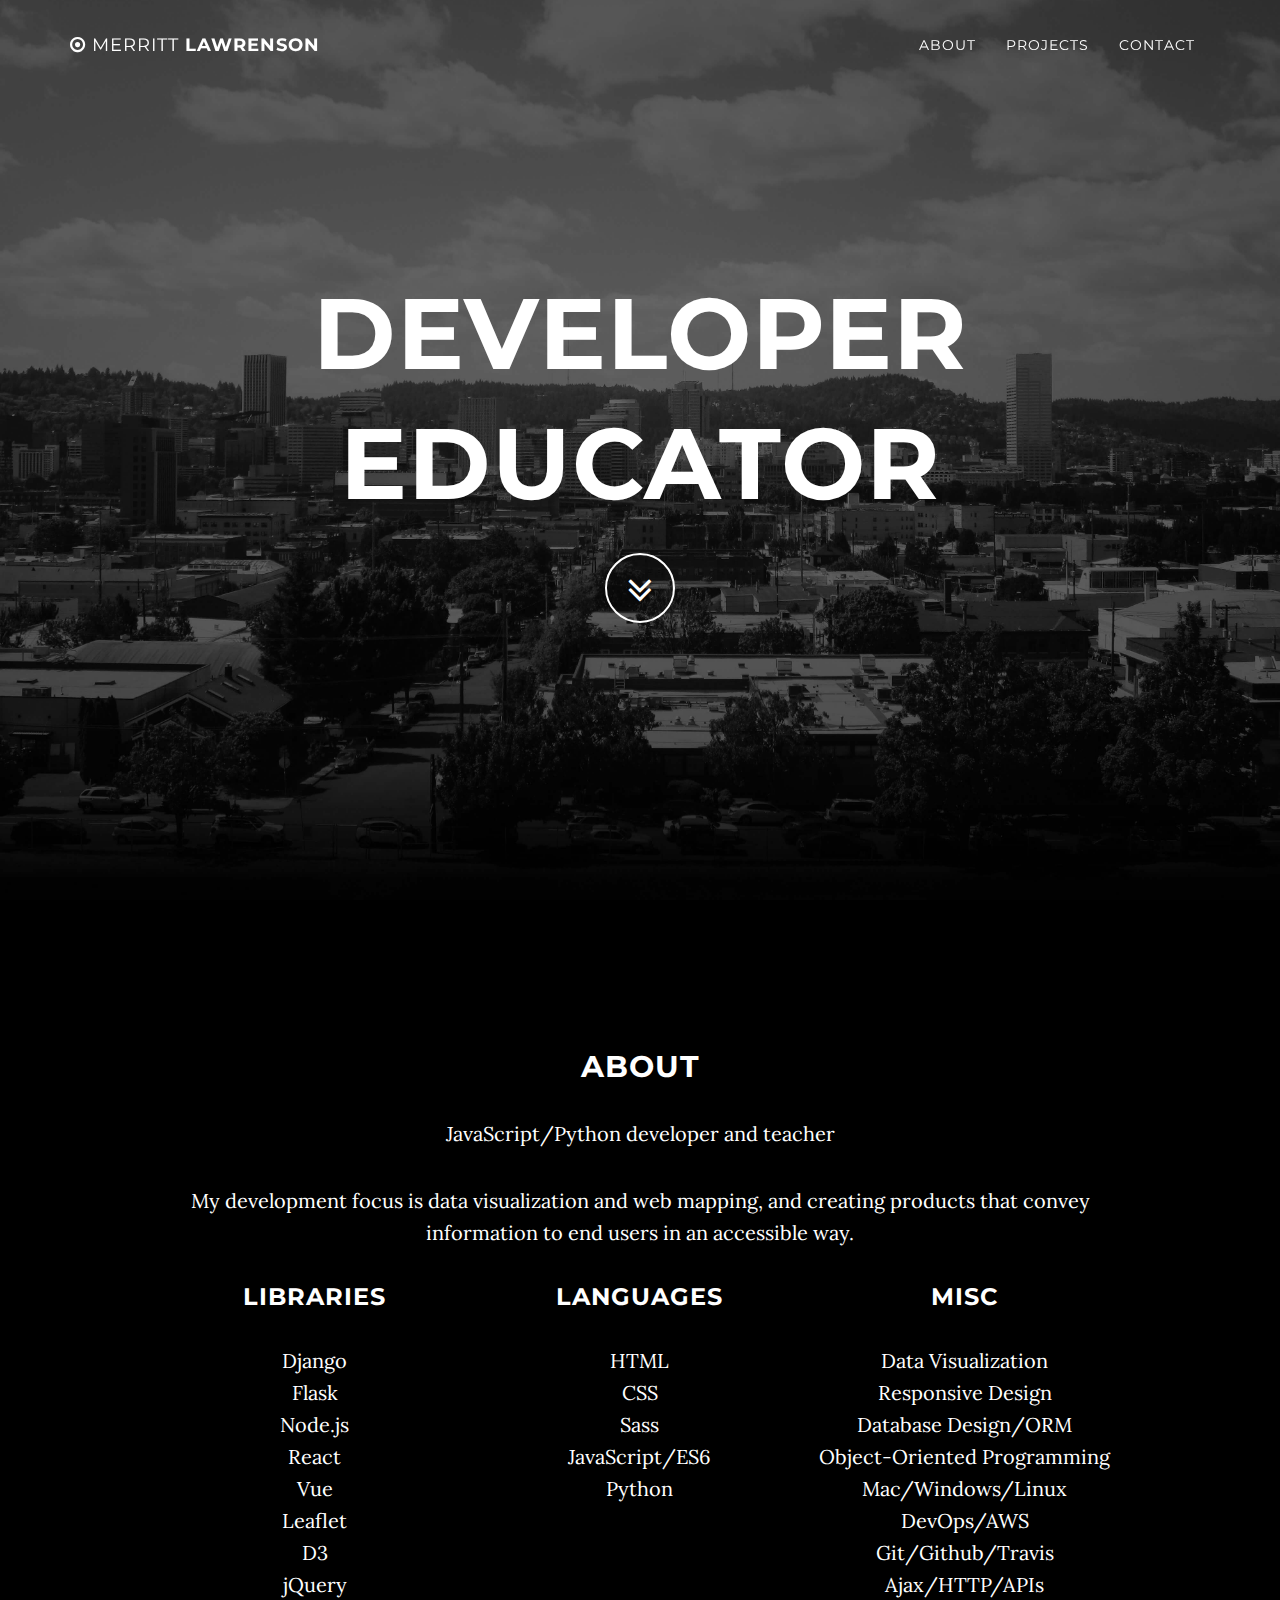
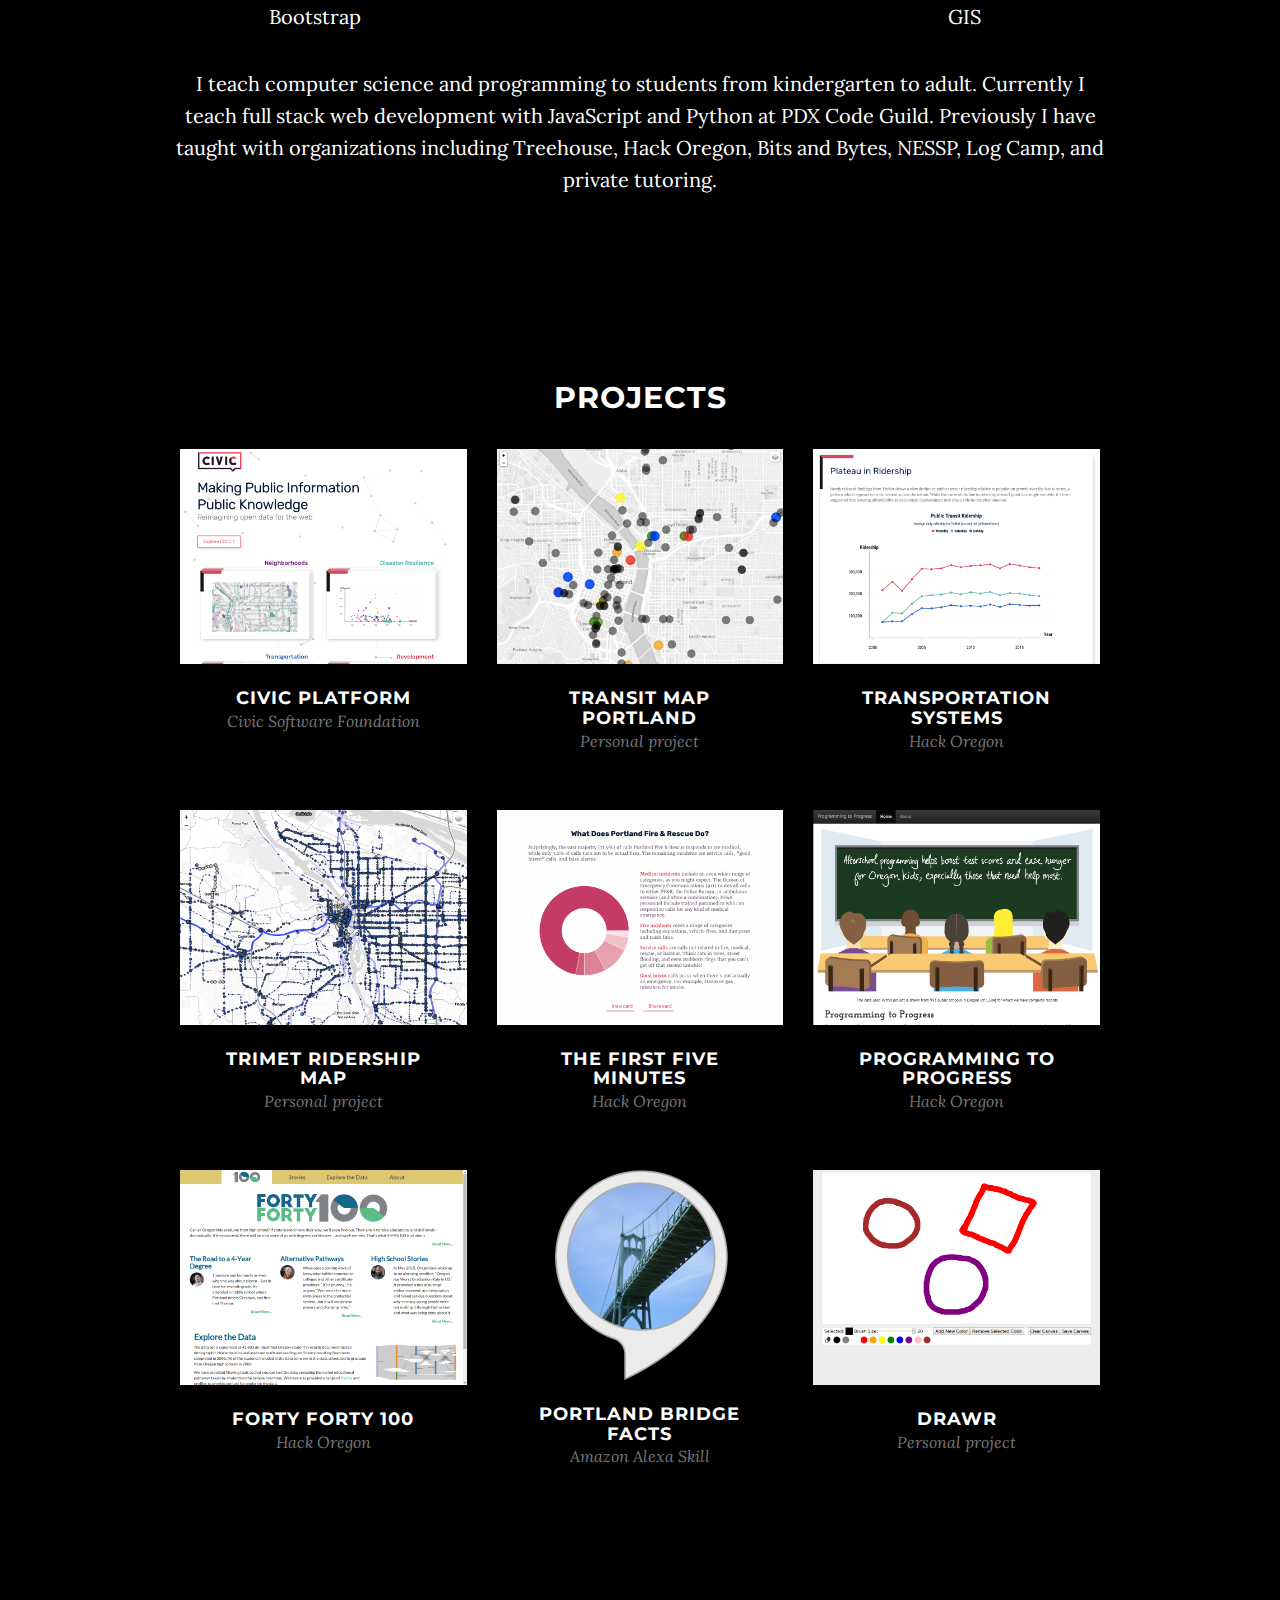
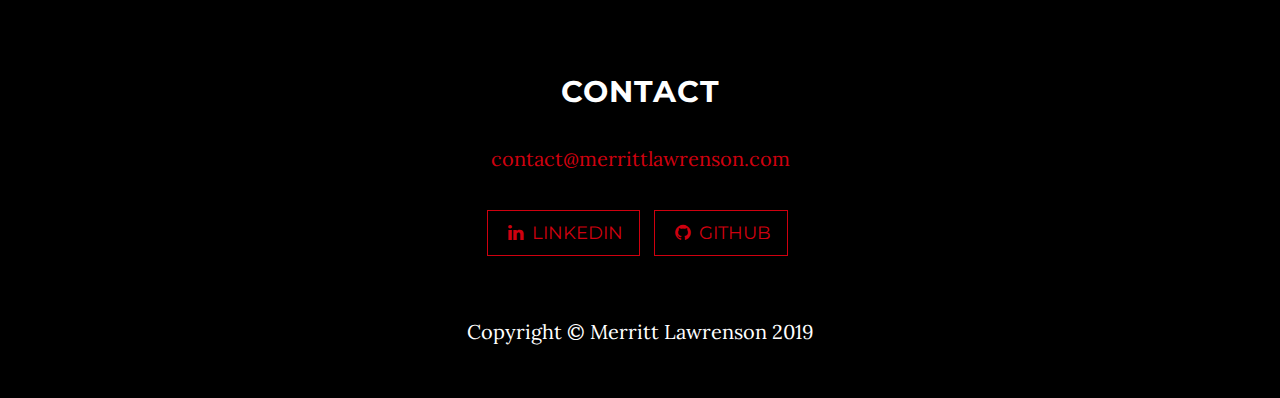
<file: index.html>
<!DOCTYPE html>
<html lang="en">

<head>

    <meta charset="utf-8">
    <meta http-equiv="X-UA-Compatible" content="IE=edge">
    <meta name="viewport" content="width=device-width, initial-scale=1">
    <meta name="description" content="JavaScript developer and teacher">
    <meta name="author" content="Merritt Lawrenson">

    <title>Merritt Lawrenson</title>

    <!-- Bootstrap Core CSS -->
    <link href="css/bootstrap.min.css" rel="stylesheet">

    <!-- Custom CSS -->
    <link href="css/grayscale.css" rel="stylesheet">

    <!-- Custom Fonts -->
    <link href="font-awesome/css/font-awesome.min.css" rel="stylesheet" type="text/css">
    <link href="foundation-icons/foundation-icons.css" rel="stylesheet" type="text/css">
    <link href="//fonts.googleapis.com/css?family=Lora:400,700,400italic,700italic" rel="stylesheet" type="text/css">
    <link href="//fonts.googleapis.com/css?family=Montserrat:400,700" rel="stylesheet" type="text/css">
    <!-- <link href="//fonts.googleapis.com/css?family=Gentium+Book+Basic:400,700,400italic,700italic" rel="stylesheet" type="text/css">
    <link href="//fonts.googleapis.com/css?family=Open+Sans:400,700" rel="stylesheet" type="text/css"> -->

    <!-- HTML5 Shim and Respond.js IE8 support of HTML5 elements and media queries -->
    <!-- WARNING: Respond.js doesn't work if you view the page via file:// -->
    <!--[if lt IE 9]>
        <script src="https://oss.maxcdn.com/libs/html5shiv/3.7.0/html5shiv.js"></script>
        <script src="https://oss.maxcdn.com/libs/respond.js/1.4.2/respond.min.js"></script>
    <![endif]-->

</head>

<body id="page-top" data-spy="scroll" data-target=".navbar-fixed-top">

    <!-- Navigation -->
    <nav class="navbar navbar-custom navbar-fixed-top" role="navigation">
        <div class="container">
            <div class="navbar-header">
                <button type="button" class="navbar-toggle" data-toggle="collapse" data-target=".navbar-main-collapse">
                    <i class="fa fa-bars"></i>
                </button>
                <a class="navbar-brand page-scroll" href="#page-top">
                    <i class="fa fa-dot-circle-o"></i>  <span class="light">Merritt</span> Lawrenson
                </a>
            </div>

            <!-- Collect the nav links, forms, and other content for toggling -->
            <div class="collapse navbar-collapse navbar-right navbar-main-collapse">
                <ul class="nav navbar-nav">
                    <!-- Hidden li included to remove active class from about link when scrolled up past about section -->
                    <li class="hidden">
                        <a href="#page-top"></a>
                    </li>
                    <li>
                        <a class="page-scroll" href="#about">About</a>
                    </li>
                    <li>
                        <a class="page-scroll" href="#portfolio">Projects</a>
                    </li>
                    <li>
                        <a class="page-scroll" href="#contact">Contact</a>
                    </li>
                </ul>
            </div>
            <!-- /.navbar-collapse -->
        </div>
        <!-- /.container -->
    </nav>

    <!-- Intro Header -->
    <header class="intro">
        <div class="intro-body">
            <div class="container">
                <div class="row">
                    <div class="col-md-8 col-md-offset-2">
                        <h1 class="brand-heading">Developer</h1>
                        <h1 class="brand-heading">Educator</h1>
                        <a href="#about" class="btn btn-circle page-scroll">
                            <i class="fa fa-angle-double-down animated"></i>
                        </a>
                    </div>
                </div>
            </div>
        </div>
    </header>

    <!-- About Section -->
    <section id="about" class="container content-section text-center">
        <div class="row">
            <div class="col-lg-10 col-lg-offset-1">
                <h2>About</h2>
                <p>
                  JavaScript/Python developer and teacher
                </p>
                <p>
                  My development focus is data visualization and web mapping, and creating products that convey information to end users in an accessible way.
                </p>
                <div class="row">
                  <div class="col-sm-4">
                    <h3>Libraries</h3>
                    <p>Django<br>Flask<br>Node.js<br>React<br>Vue<br>Leaflet<br>D3<br>jQuery<br>Bootstrap</p>
                  </div>
                  <div class="col-sm-4">
                    <h3>Languages</h3>
                    <p>HTML<br>CSS<br>Sass<br>JavaScript/ES6<br>Python</p>
                  </div>
                  <div class="col-sm-4">
                    <h3>Misc</h3>
                    <p>Data Visualization<br>Responsive Design<br>Database Design/ORM<br>Object-Oriented Programming<br>Mac/Windows/Linux<br>DevOps/AWS<br>Git/Github/Travis<br>Ajax/HTTP/APIs<br>GIS</p>
                  </div>
                </div>
                <p>
                  I teach computer science and programming to students from kindergarten to adult.
                  Currently I teach full stack web development with JavaScript and Python at PDX Code Guild.
                  Previously I have taught with organizations including Treehouse, Hack Oregon, Bits and Bytes, NESSP, Log Camp, and private tutoring.
                </p>
            </div>
        </div>
    </section>

    <!-- Portfolio Section -->
    <section id="portfolio" class="container content-section text-center">

        <div class="col-lg-10 col-lg-offset-1">
            <div class="row">
                <div class="text-center">
                    <h2>Projects</h2>
                </div>
            </div>
            <div class="row clearfix">
                <div class="col-md-4 col-sm-6 portfolio-item">
                    <a href="https://civicplatform.org/" class="portfolio-link" data-toggle="modal">
                        <div class="portfolio-hover">
                            <div class="portfolio-hover-content">
                                <h4>Making Public Information Public Knowledge</h4>
                            </div>
                        </div>
                        <img src="img/portfolio/civicplatform.png" class="img-responsive" alt="">
                    </a>
                    <div class="portfolio-caption">
                        <h4>Civic Platform</h4>
                        <p class="text-muted">Civic Software Foundation</p>
                    </div>
                </div>
                <div class="col-md-4 col-sm-6 portfolio-item">
                    <a href="https://transitpdx.github.io/" class="portfolio-link" data-toggle="modal">
                        <div class="portfolio-hover">
                            <div class="portfolio-hover-content">
                                <h4>Uses Trimet API and Leaflet to map transit in Portland in real time.</h4>
                            </div>
                        </div>
                        <img src="img/portfolio/trainmap.png" class="img-responsive" alt="">
                    </a>
                    <div class="portfolio-caption">
                        <h4>Transit Map Portland</h4>
                        <p class="text-muted">Personal project</p>
                    </div>
                </div>
                <div class="col-md-4 col-sm-6 portfolio-item">
                        <a href="https://civicplatform.org/cities/portland/transportation" class="portfolio-link" data-toggle="modal">
                            <div class="portfolio-hover">
                                <div class="portfolio-hover-content">
                                    <h4>Identifying opportunities for equitable mobility in cities.</h4>
                                </div>
                            </div>
                            <img src="img/portfolio/transportationsystems.png" class="img-responsive" alt="">
                        </a>
                        <div class="portfolio-caption">
                            <h4>Transportation Systems</h4>
                            <p class="text-muted">Hack Oregon</p>
                        </div>
                    </div>
                <div class="col-md-4 col-sm-6 portfolio-item">
                    <a href="https://merrittlawrenson.com/trimet-ridership-map" class="portfolio-link" data-toggle="modal">
                        <div class="portfolio-hover">
                            <div class="portfolio-hover-content">
                                <h4>Uses Trimet data and Leaflet to show fall 2017 ridership by route and stop.</h4>
                            </div>
                        </div>
                        <img src="img/portfolio/trimetridershipmap.png" class="img-responsive" alt="">
                    </a>
                    <div class="portfolio-caption">
                        <h4>TriMet Ridership Map</h4>
                        <p class="text-muted">Personal project</p>
                    </div>
                </div>
                <div class="col-md-4 col-sm-6 portfolio-item">
                    <a href="http://emergency-response.civicpdx.org/" class="portfolio-link" data-toggle="modal">
                        <div class="portfolio-hover">
                            <div class="portfolio-hover-content">
                                <h4>How do fire department responses work, and are they optimized across the city?</h4>
                            </div>
                        </div>
                        <img src="img/portfolio/firstfiveminutes.png" class="img-responsive" alt="">
                    </a>
                    <div class="portfolio-caption">
                        <h4>The First Five Minutes</h4>
                        <p class="text-muted">Hack Oregon</p>
                    </div>
                </div>
                <div class="col-md-4 col-sm-6 portfolio-item">
                    <a href="http://www.programmingtoprogress.org/" class="portfolio-link" data-toggle="modal">
                        <div class="portfolio-hover">
                            <div class="portfolio-hover-content">
                                <h4>Explores the relationships between after-school/summer programming and student performance.</h4>
                            </div>
                        </div>
                        <img src="img/portfolio/programtoprogress.png" class="img-responsive" alt="">
                    </a>
                    <div class="portfolio-caption">
                        <h4>Programming to Progress</h4>
                        <p class="text-muted">Hack Oregon</p>
                    </div>
                </div>
                <div class="col-md-4 col-sm-6 portfolio-item">
                    <a href="http://fortyforty100.hackoregon.org/" class="portfolio-link" data-toggle="modal">
                    <div class="portfolio-hover">
                            <div class="portfolio-hover-content">
                                <h4>Reveals Oregon students' post-secondary education pathways.</h4>
                            </div>
                        </div>
                        <img src="img/portfolio/fortyforty100.png" class="img-responsive" alt="">
                    </a>
                    <div class="portfolio-caption">
                        <h4>Forty Forty 100</h4>
                        <p class="text-muted">Hack Oregon</p>
                    </div>
                </div>
                <div class="col-md-4 col-sm-6 portfolio-item">
                    <a href="https://www.amazon.com/Merritt-Lawrenson-Portland-Bridge-Facts/dp/B073JG4W23/" class="portfolio-link" data-toggle="modal">
                    <div class="portfolio-hover">
                            <div class="portfolio-hover-content">
                                <h4>Reads out facts about the bridges of Portland, Oregon.</h4>
                            </div>
                        </div>
                        <img src="img/portfolio/bridgefacts.png" class="img-responsive" alt="">
                    </a>
                    <div class="portfolio-caption">
                        <h4>Portland Bridge Facts</h4>
                        <p class="text-muted">Amazon Alexa Skill</p>
                    </div>
                </div>
                <div class="col-md-4 col-sm-6 portfolio-item">
                    <a href="http://merrittlawrenson.com/drawr" class="portfolio-link" data-toggle="modal">
                    <div class="portfolio-hover">
                            <div class="portfolio-hover-content">
                                <h4>Basic drawing webapp, using HTML5 canvas.</h4>
                            </div>
                        </div>
                        <img src="img/portfolio/drawr.png" class="img-responsive" alt="">
                    </a>
                    <div class="portfolio-caption">
                        <h4>Drawr</h4>
                        <p class="text-muted">Personal project</p>
                    </div>
                </div>
            </div>
        </div>
    </section>

    <!-- Contact Section -->
    <section id="contact" class="container content-section text-center">
        <div class="row">
            <div class="col-lg-10 col-lg-offset-1">
                <h2>Contact</h2>
                <p><a href="mailto:contact@merrittlawrenson.com">contact@merrittlawrenson.com</a>
                </p>
                <ul class="list-inline banner-social-buttons">
                    <li>
                        <a href="https://www.linkedin.com/in/merrittlawrenson" class="btn btn-default btn-lg"><i class="fa fa-linkedin fa-fw"></i> <span class="network-name">LinkedIn</span></a>
                    </li>
                    <li>
                        <a href="https://github.com/flamingveggies" class="btn btn-default btn-lg"><i class="fa fa-github fa-fw"></i> <span class="network-name">Github</span></a>
                    </li>
                </ul>
            </div>
        </div>
    </section>

    <!-- Footer -->
    <footer>
        <div class="container text-center">
            <p>Copyright &copy; Merritt Lawrenson 2019</p>
        </div>
    </footer>

    <!-- jQuery -->
    <script src="js/jquery.js"></script>

    <!-- Bootstrap Core JavaScript -->
    <script src="js/bootstrap.min.js"></script>

    <!-- Plugin JavaScript -->
    <script src="js/jquery.easing.min.js"></script>

    <!-- Custom Theme JavaScript -->
    <script src="js/grayscale.js"></script>

    <!-- Google Analytics -->
    <script>
      (function(i,s,o,g,r,a,m){i['GoogleAnalyticsObject']=r;i[r]=i[r]||function(){
      (i[r].q=i[r].q||[]).push(arguments)},i[r].l=1*new Date();a=s.createElement(o),
      m=s.getElementsByTagName(o)[0];a.async=1;a.src=g;m.parentNode.insertBefore(a,m)
      })(window,document,'script','//www.google-analytics.com/analytics.js','ga');

      ga('create', 'UA-62645265-1', 'auto');
      ga('send', 'pageview');

    </script>

</body>

</html>
</file>
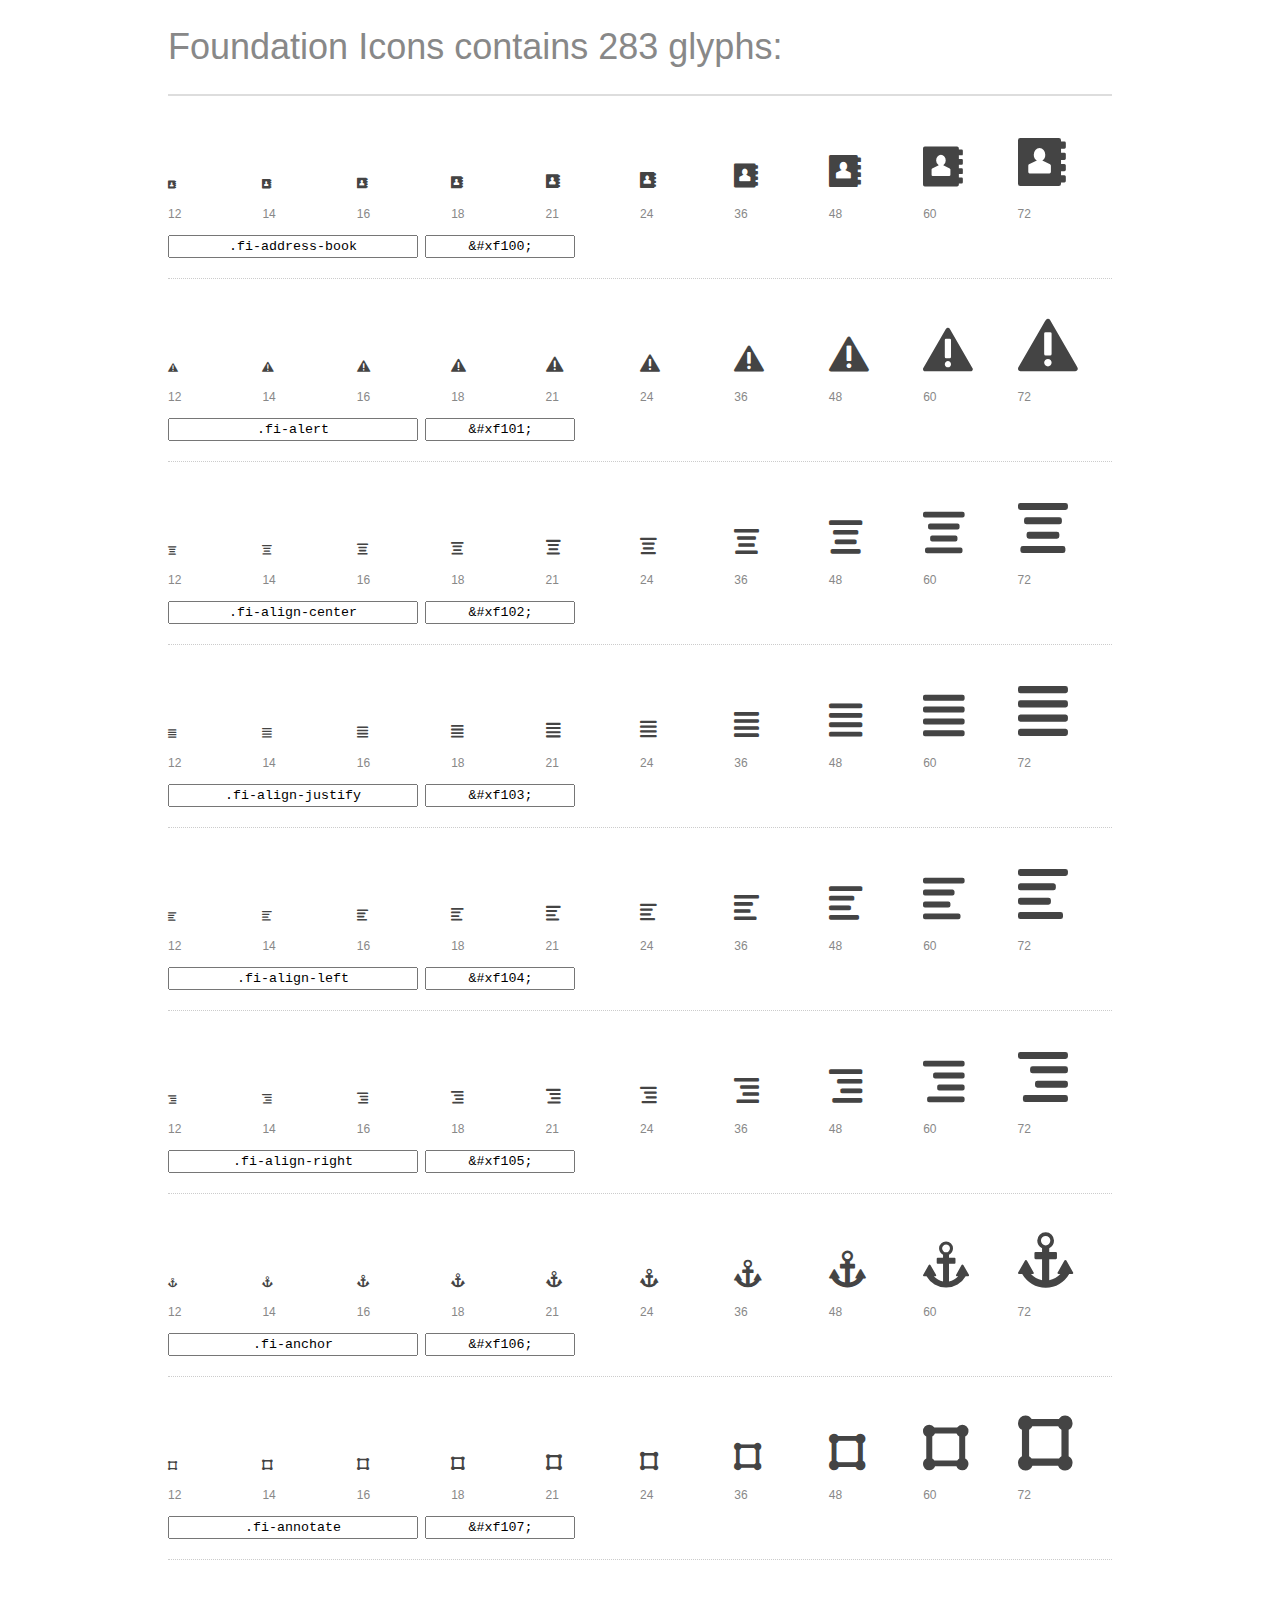
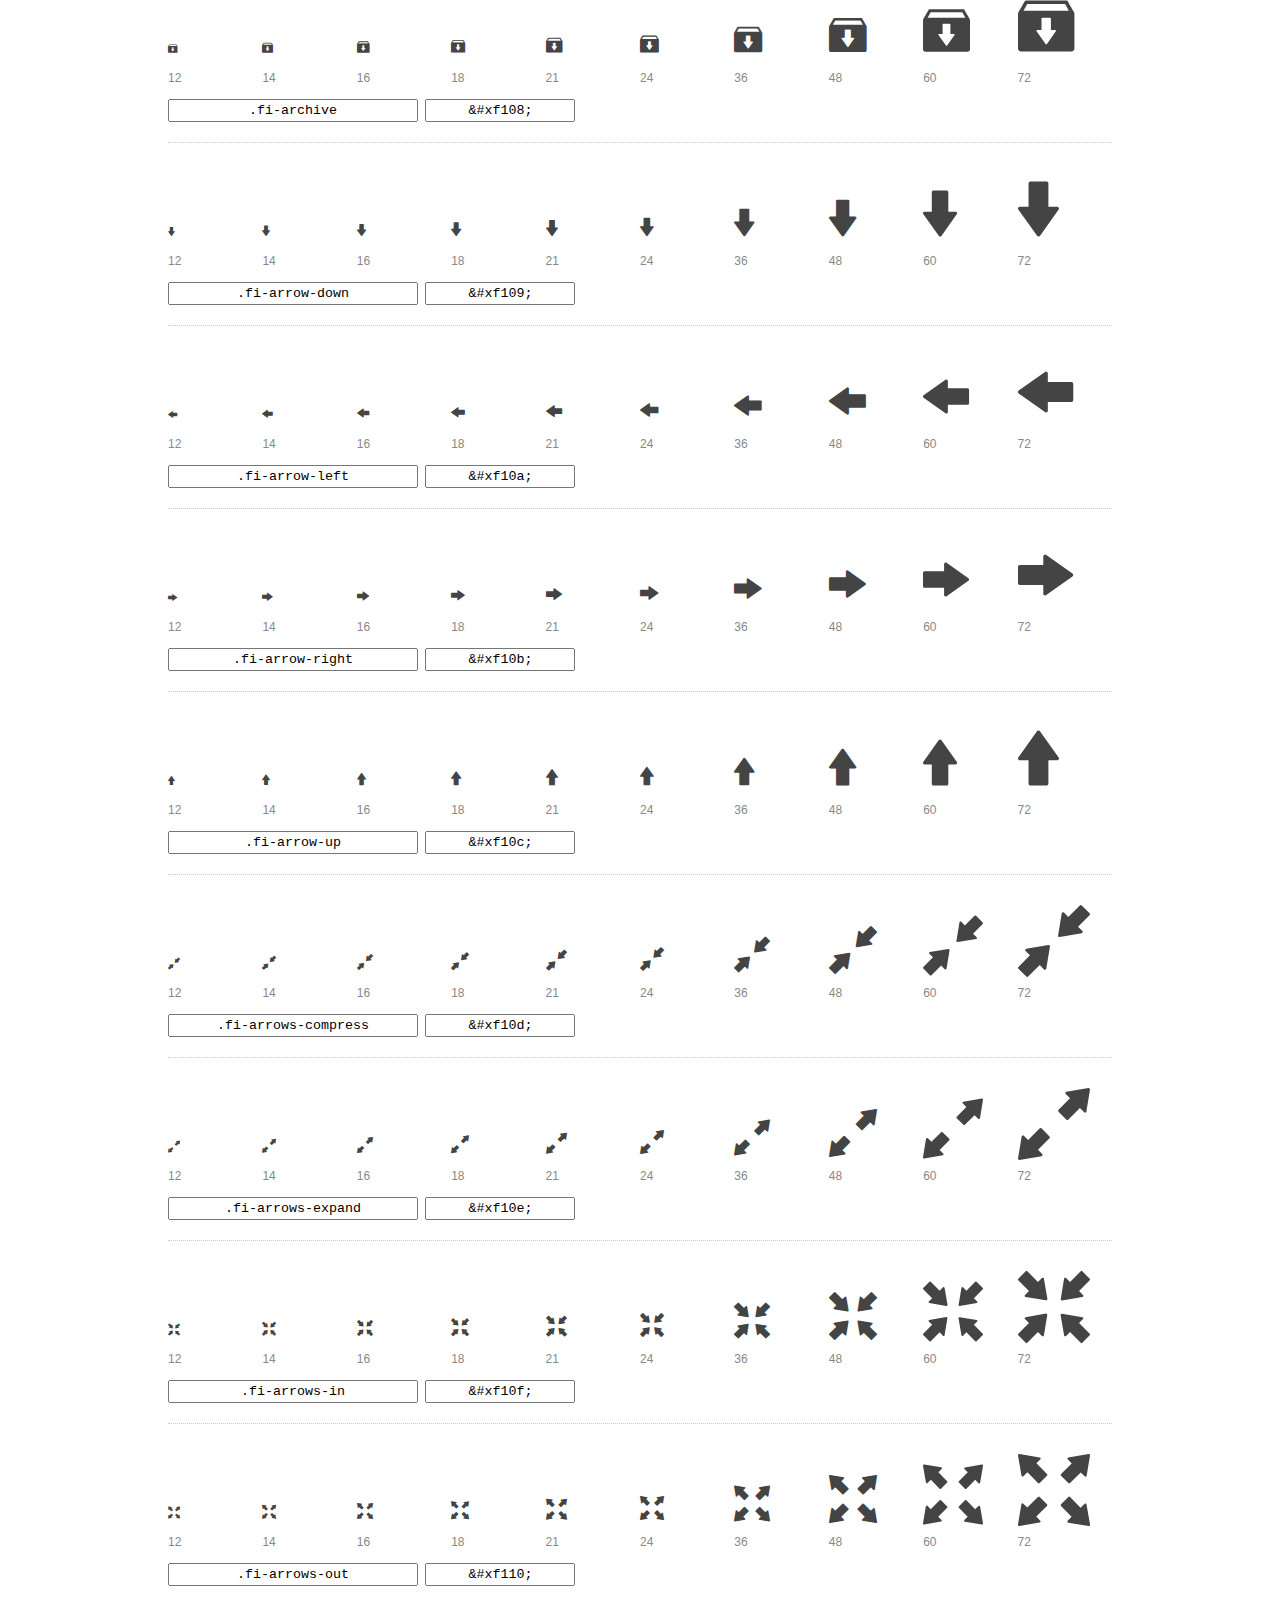
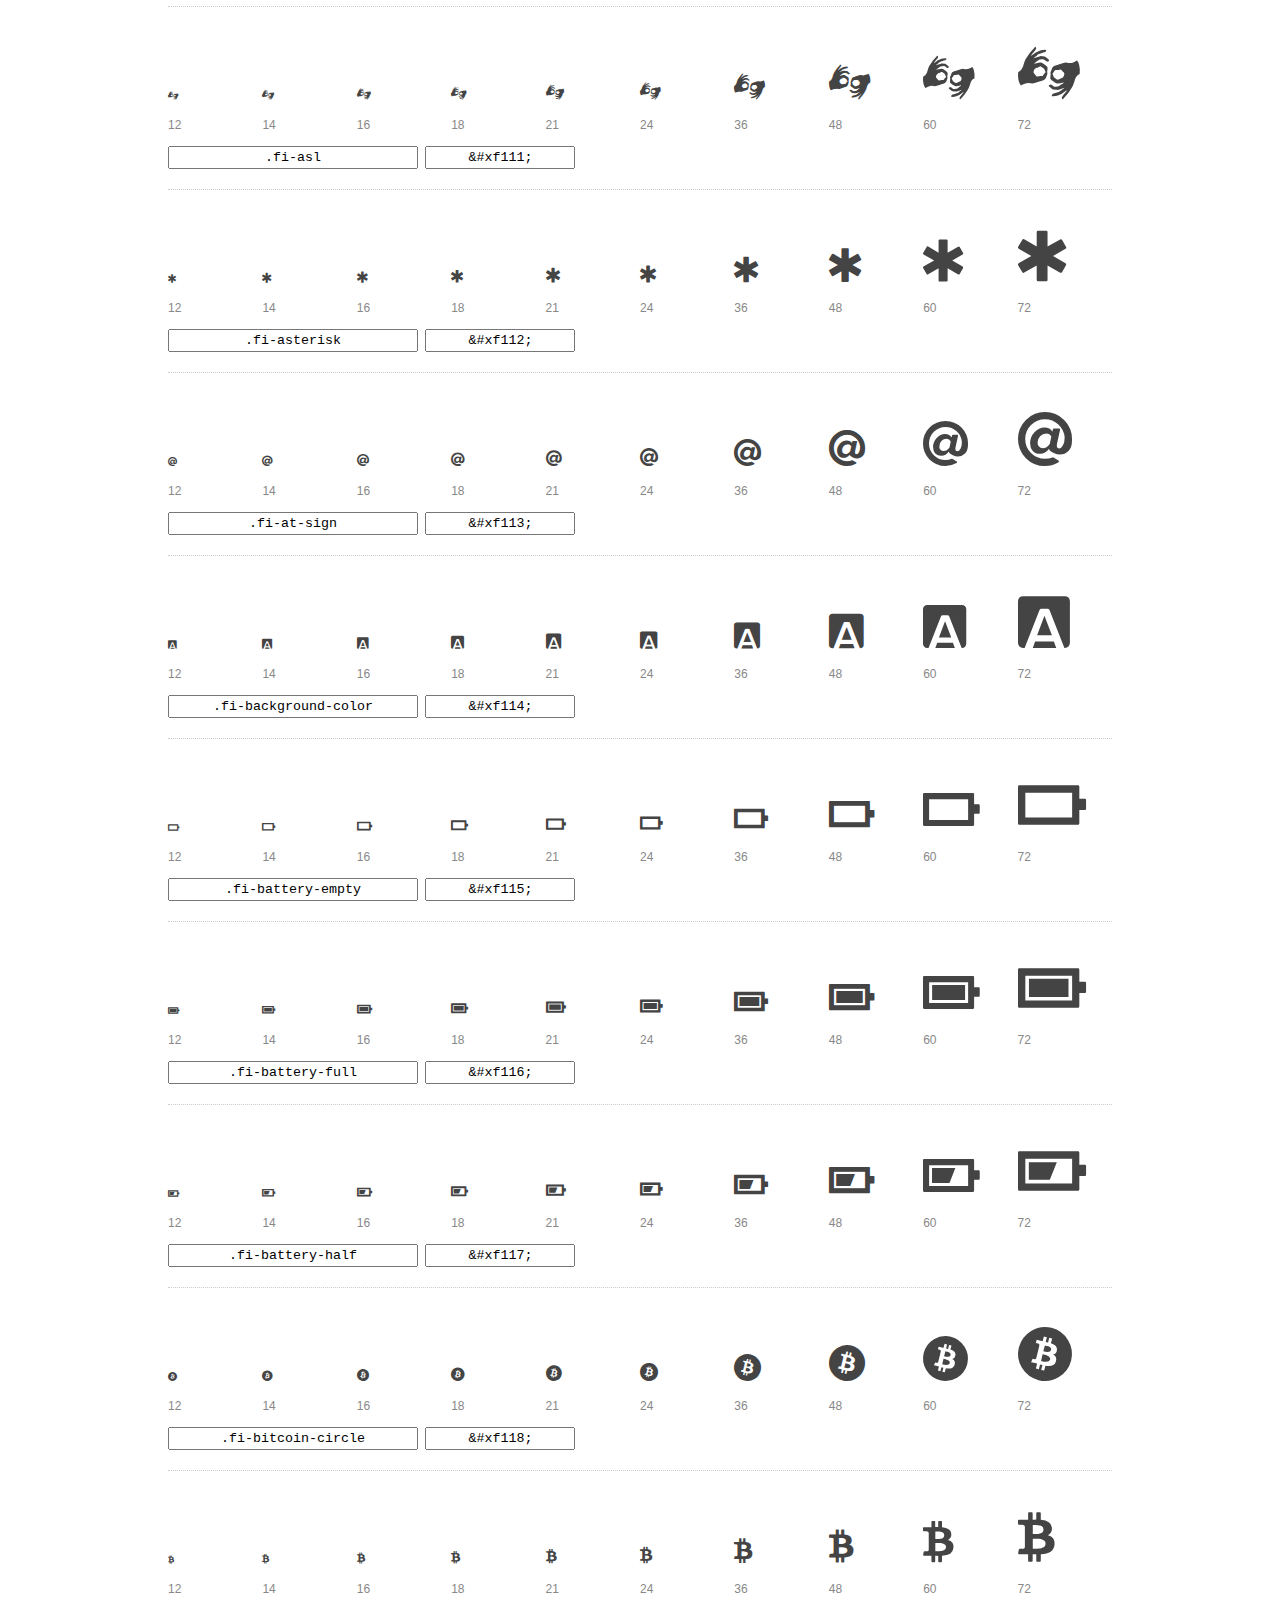
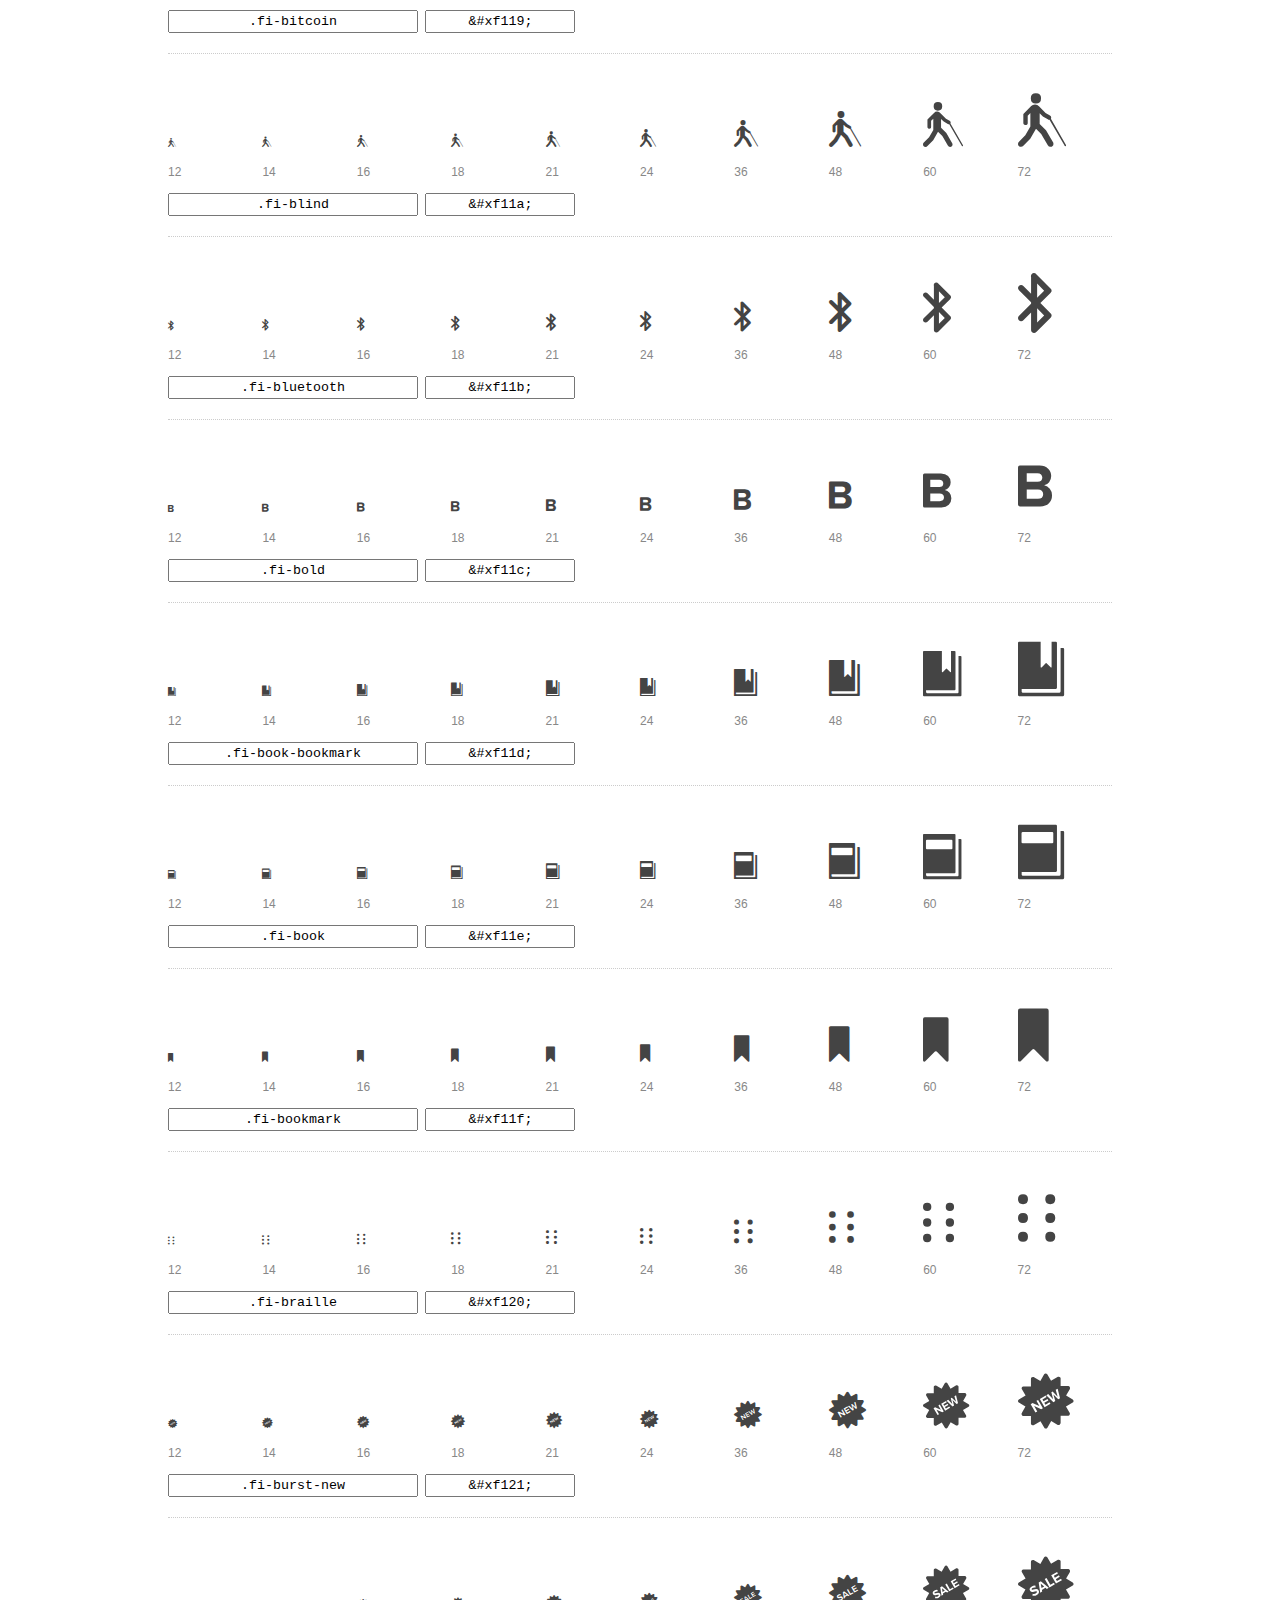
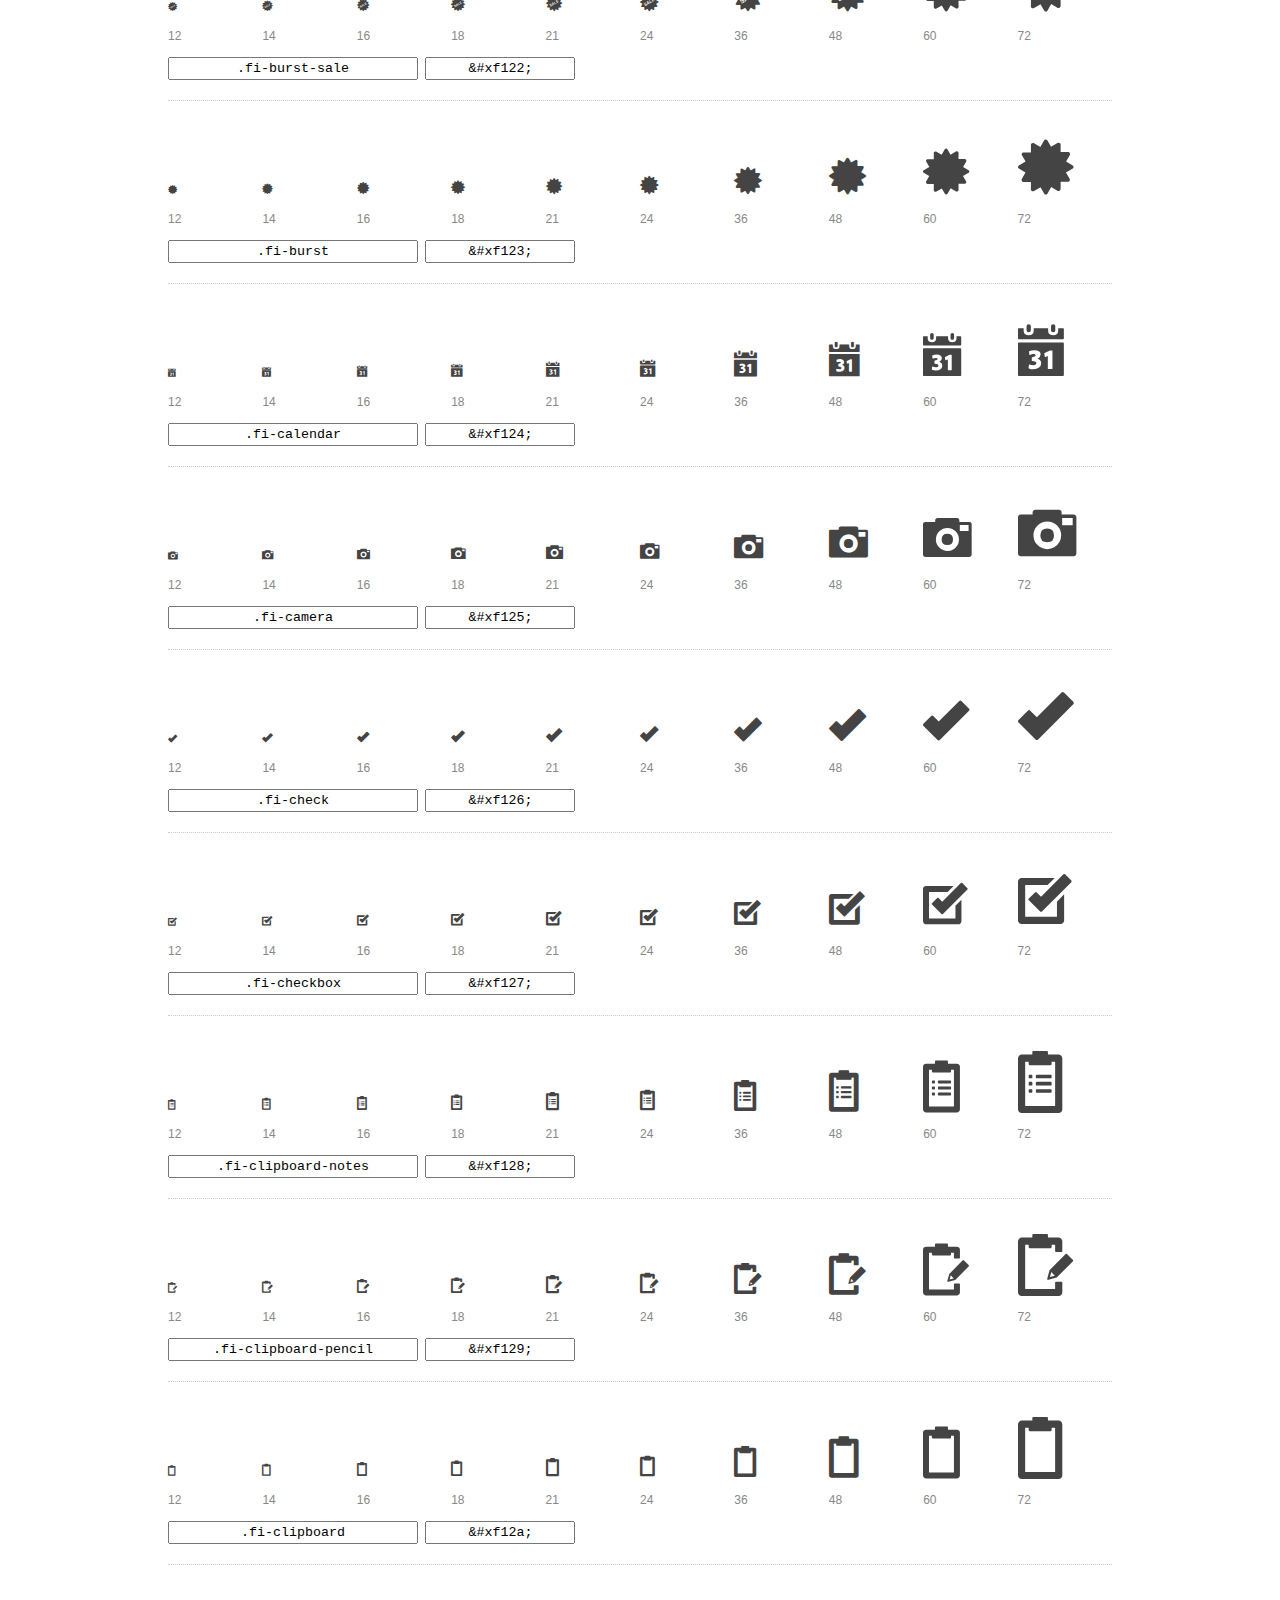
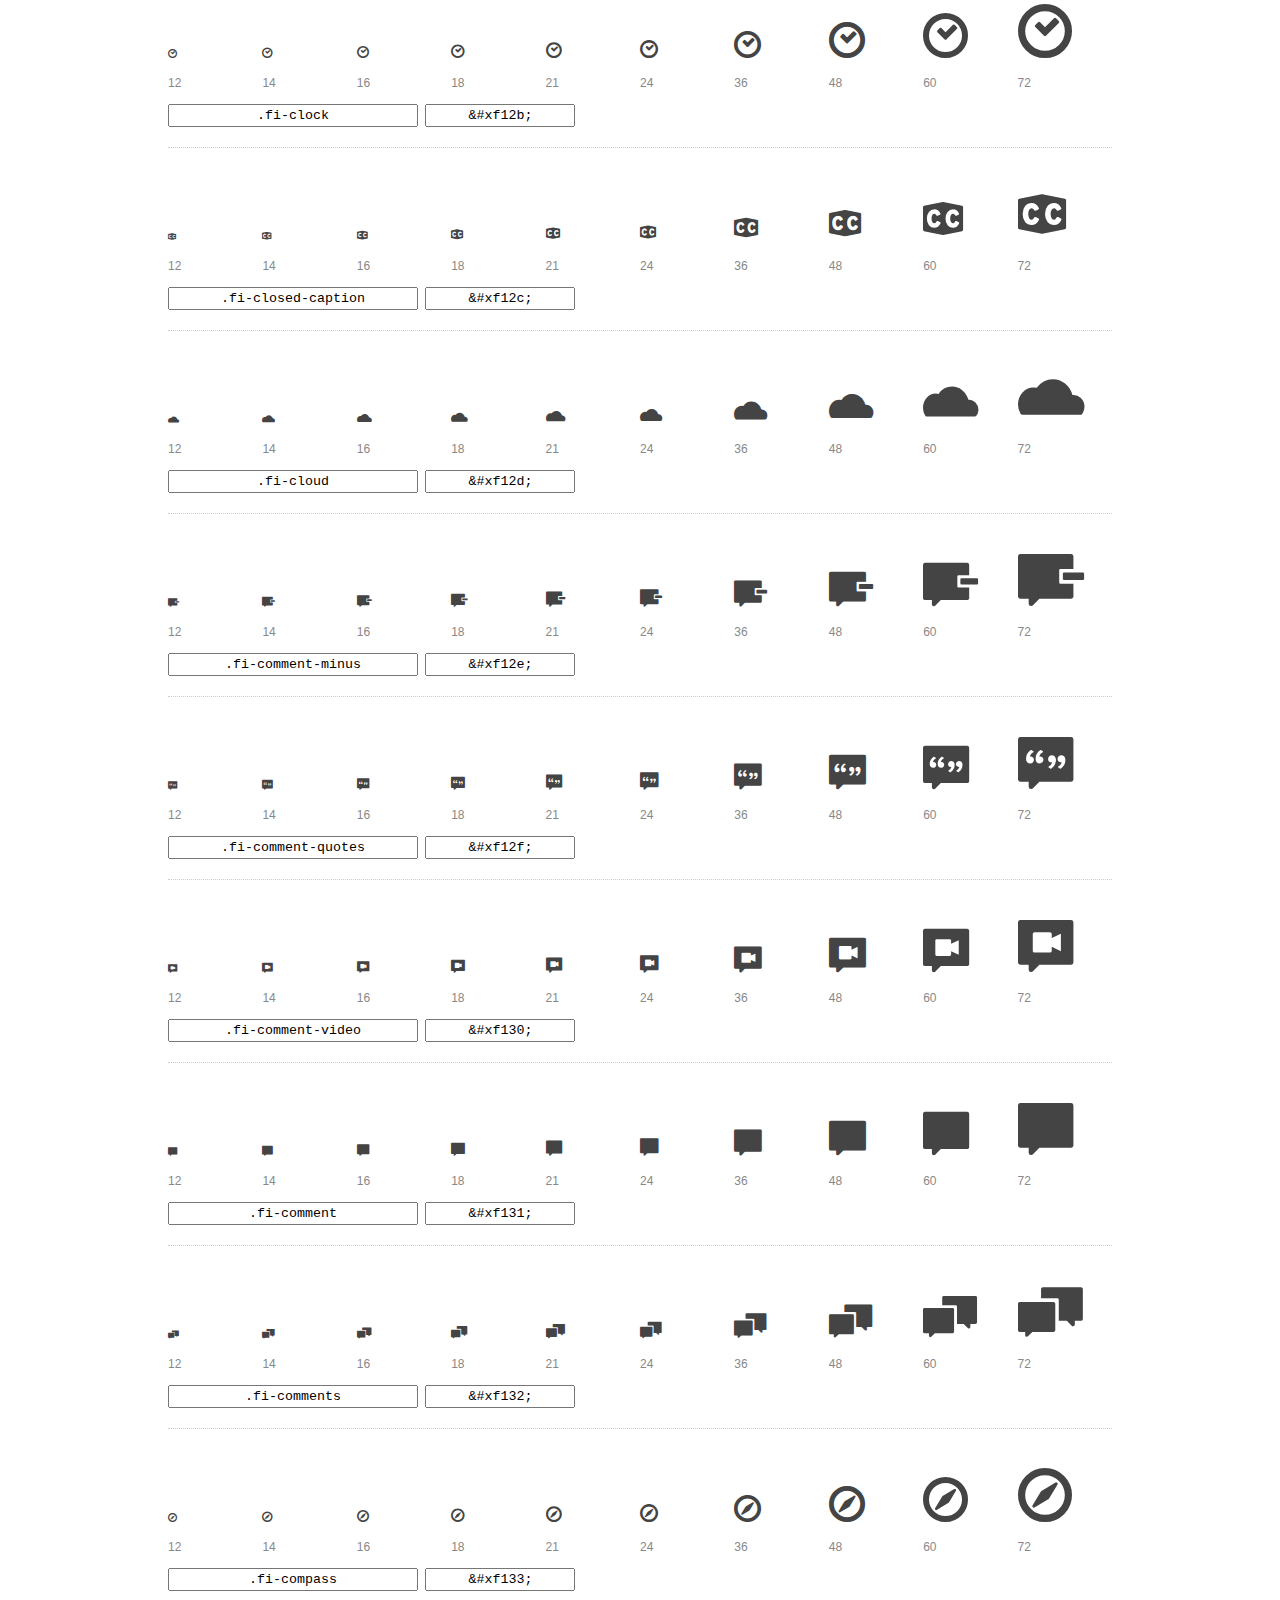
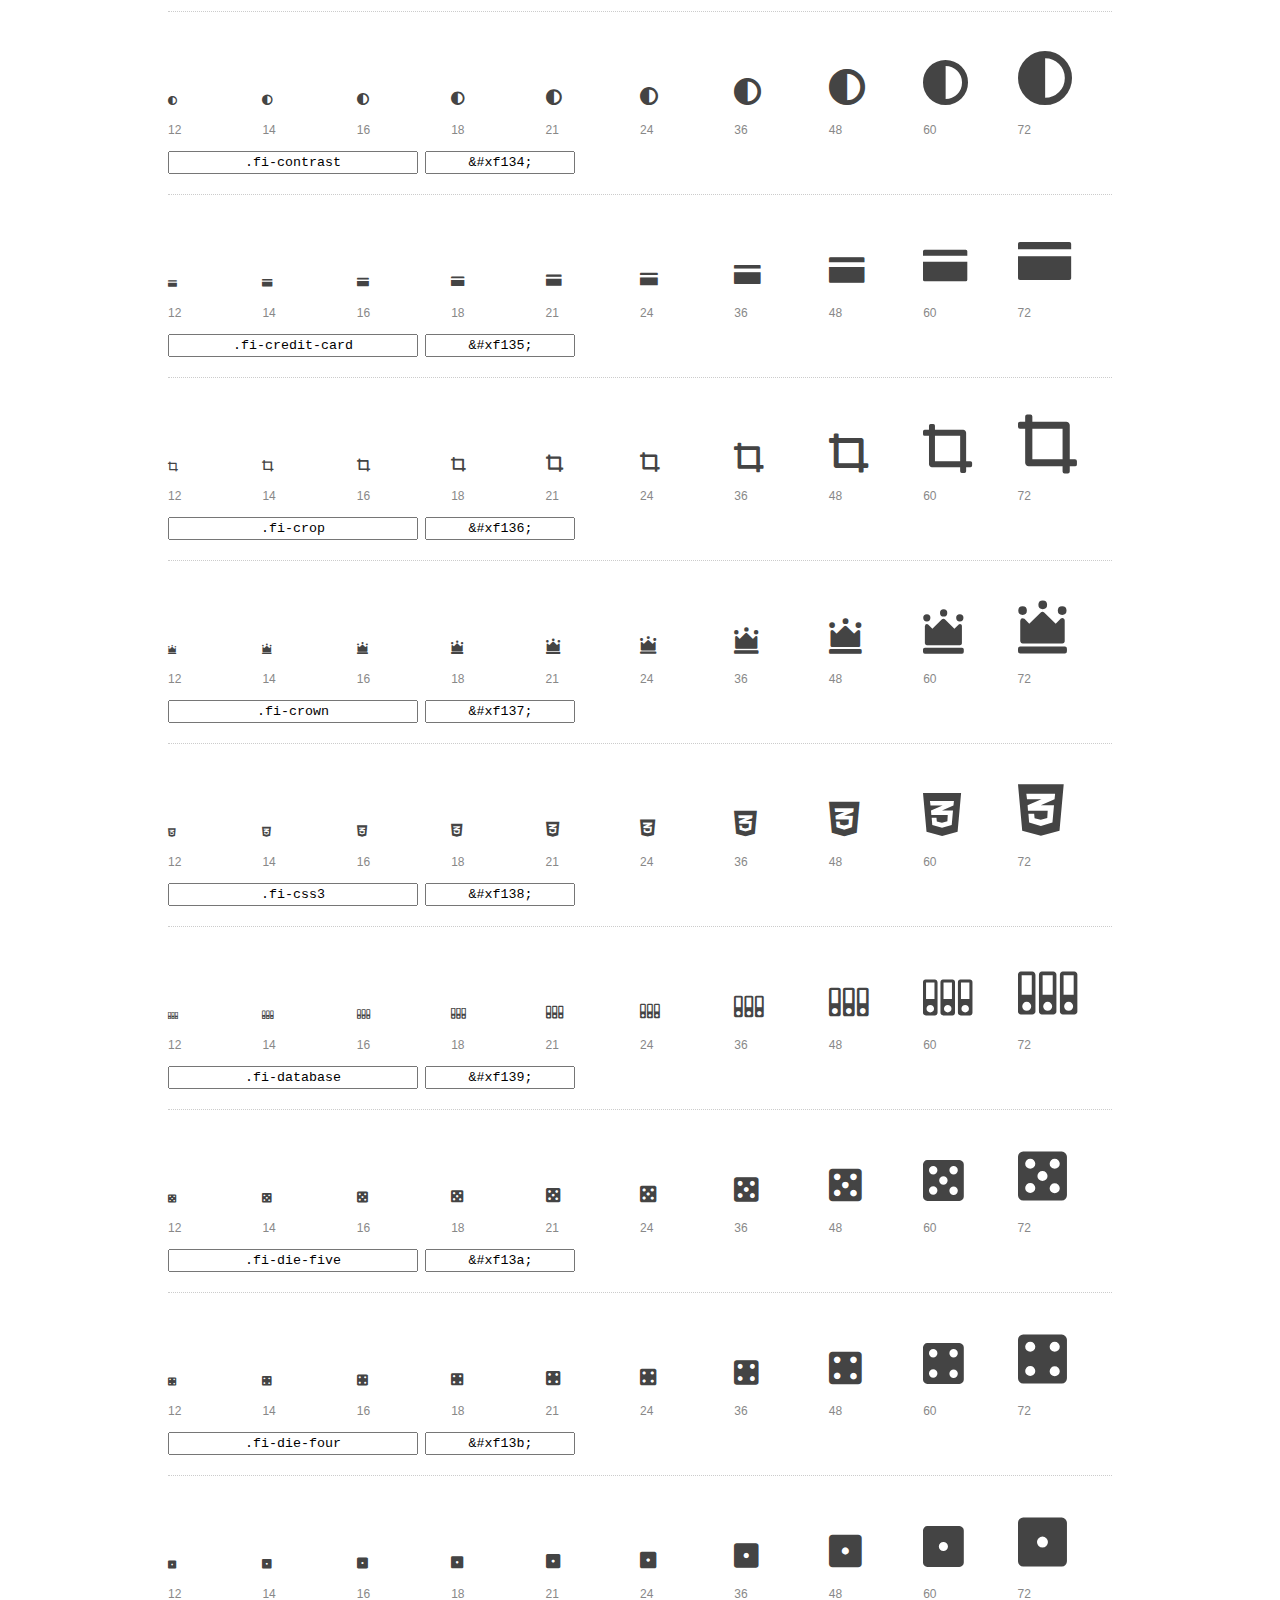
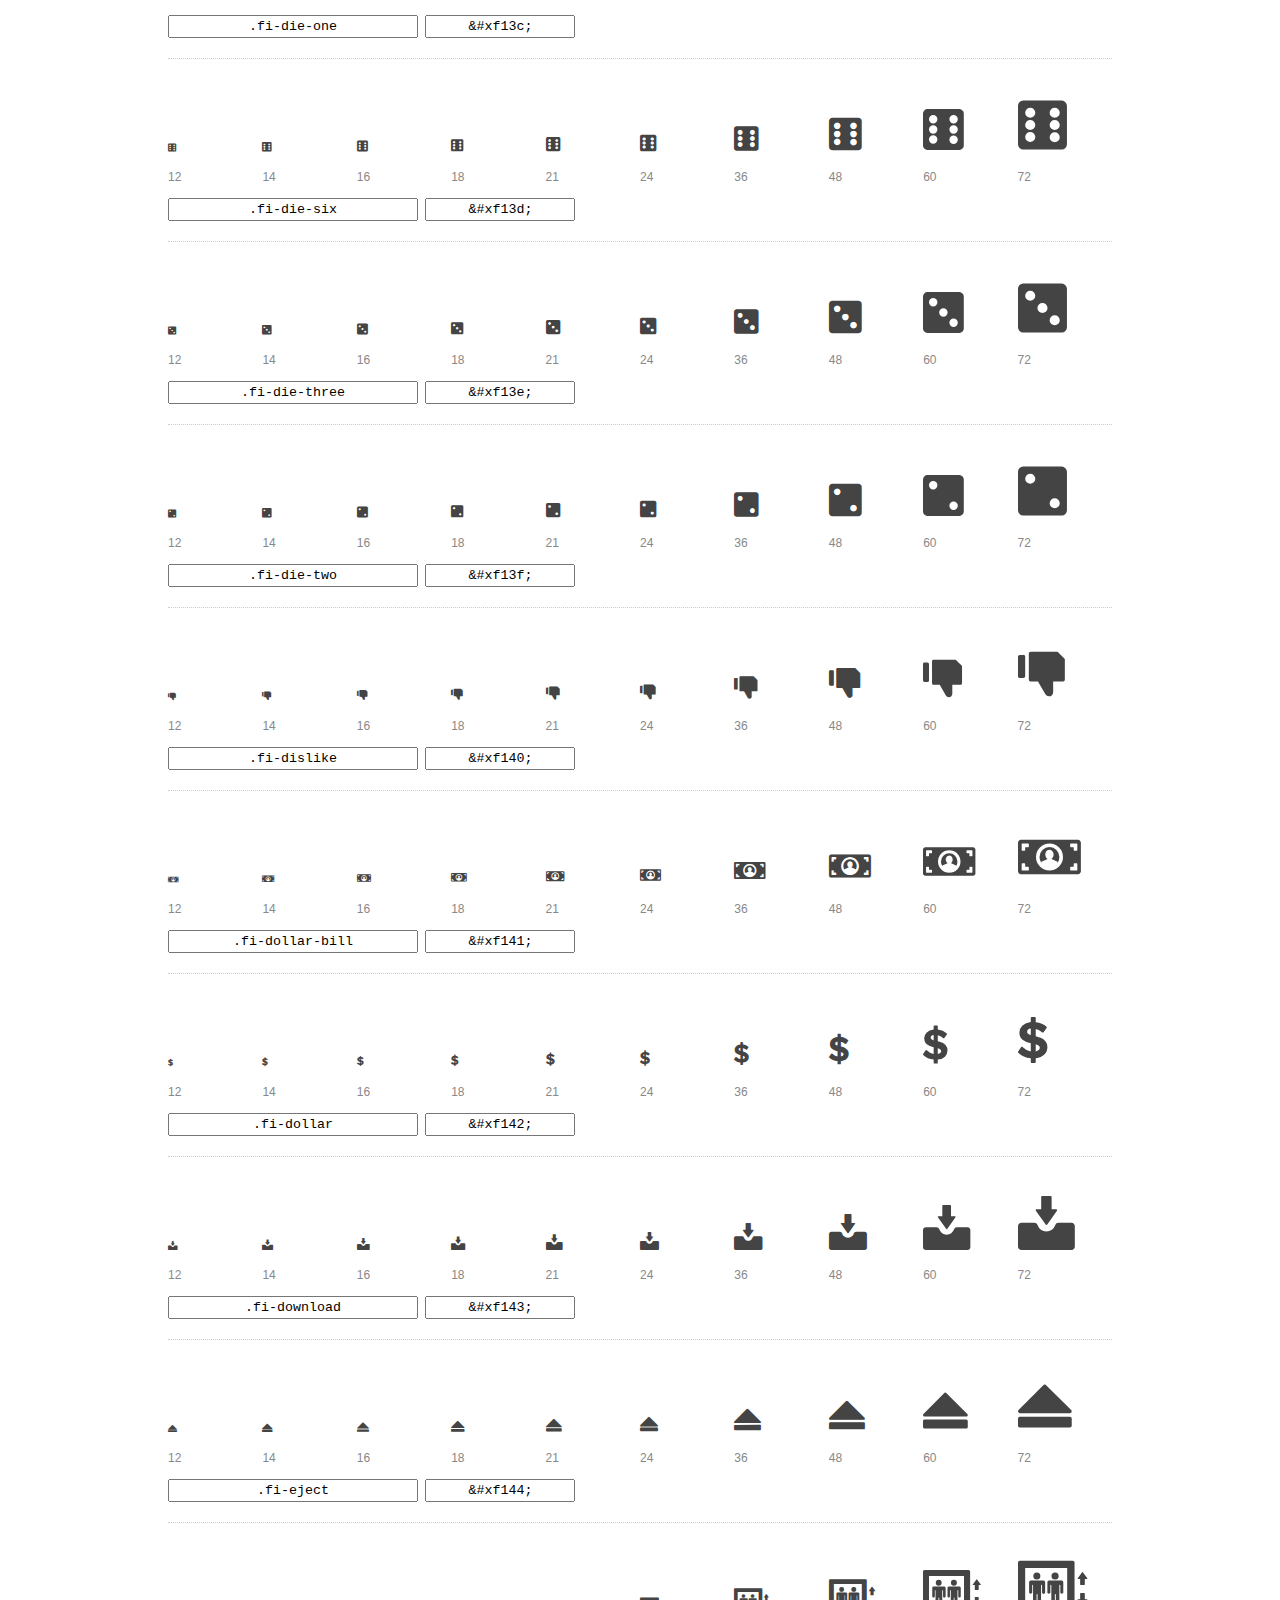
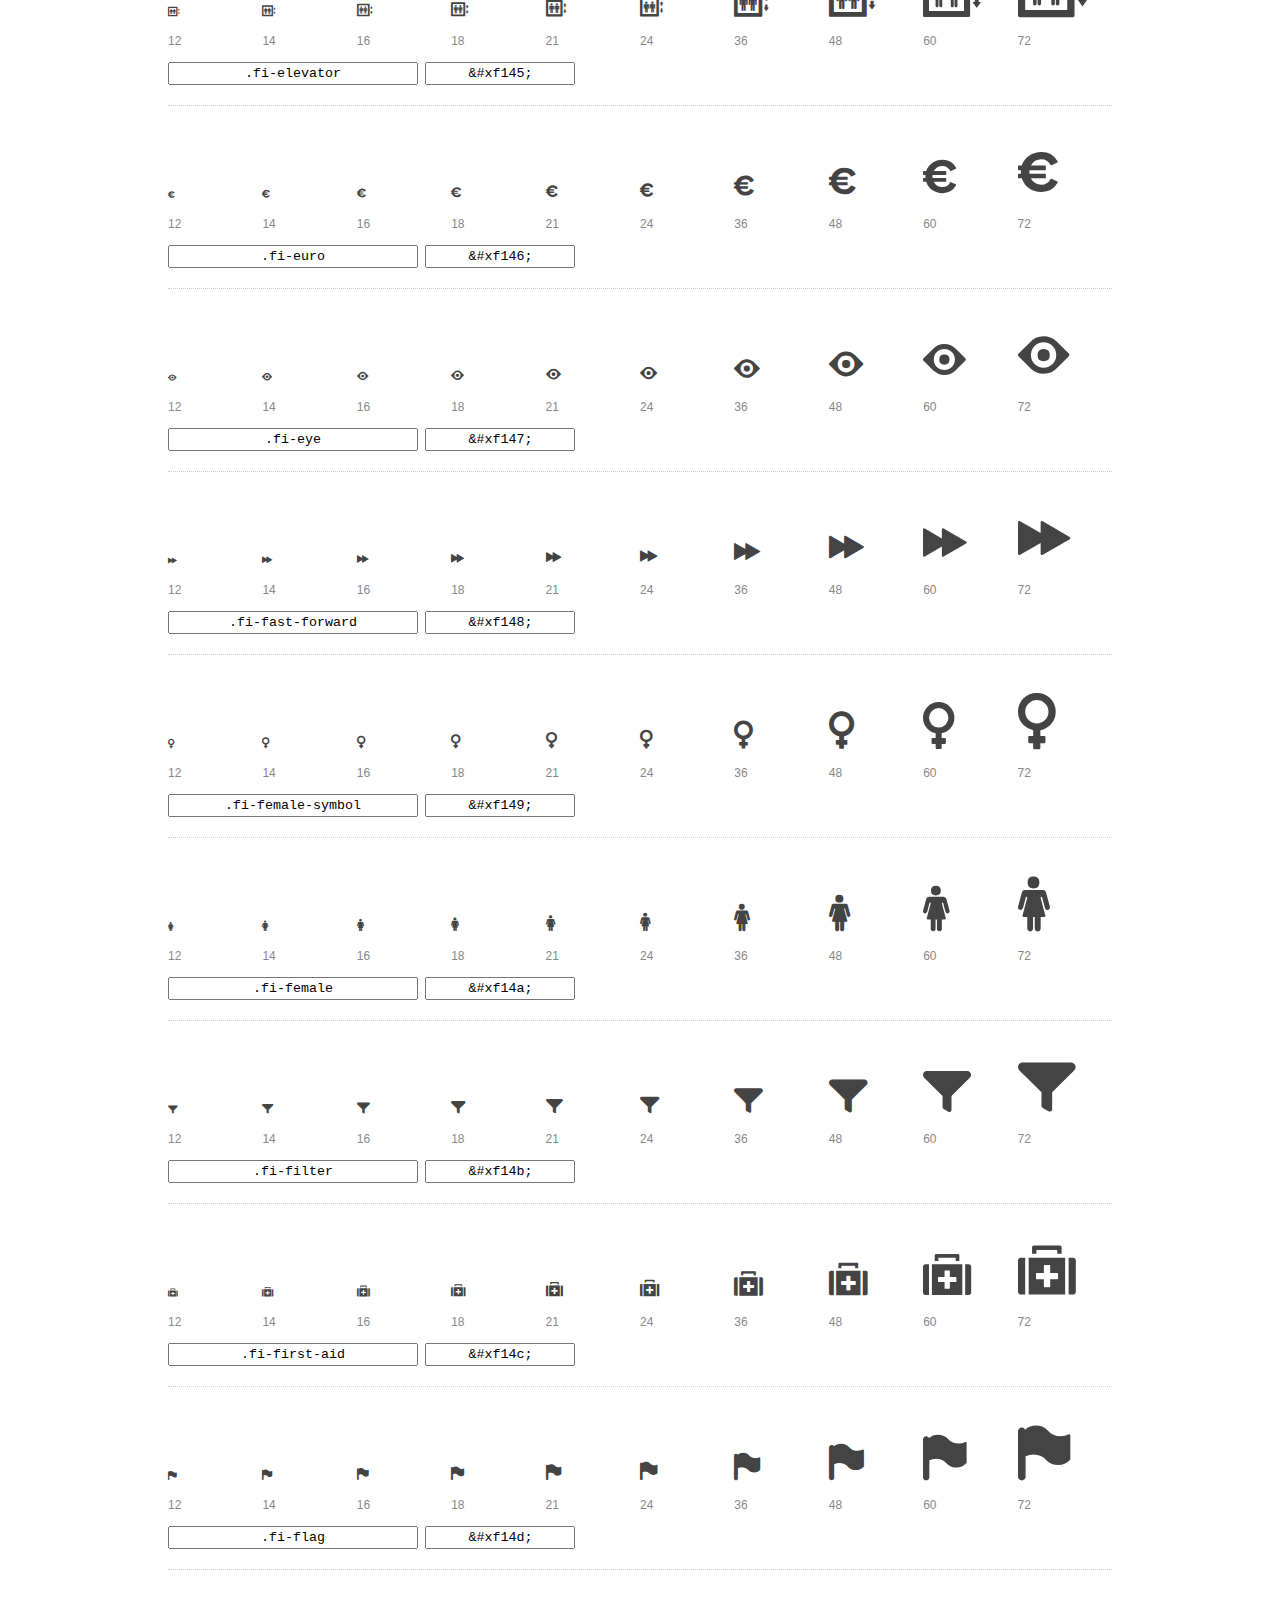
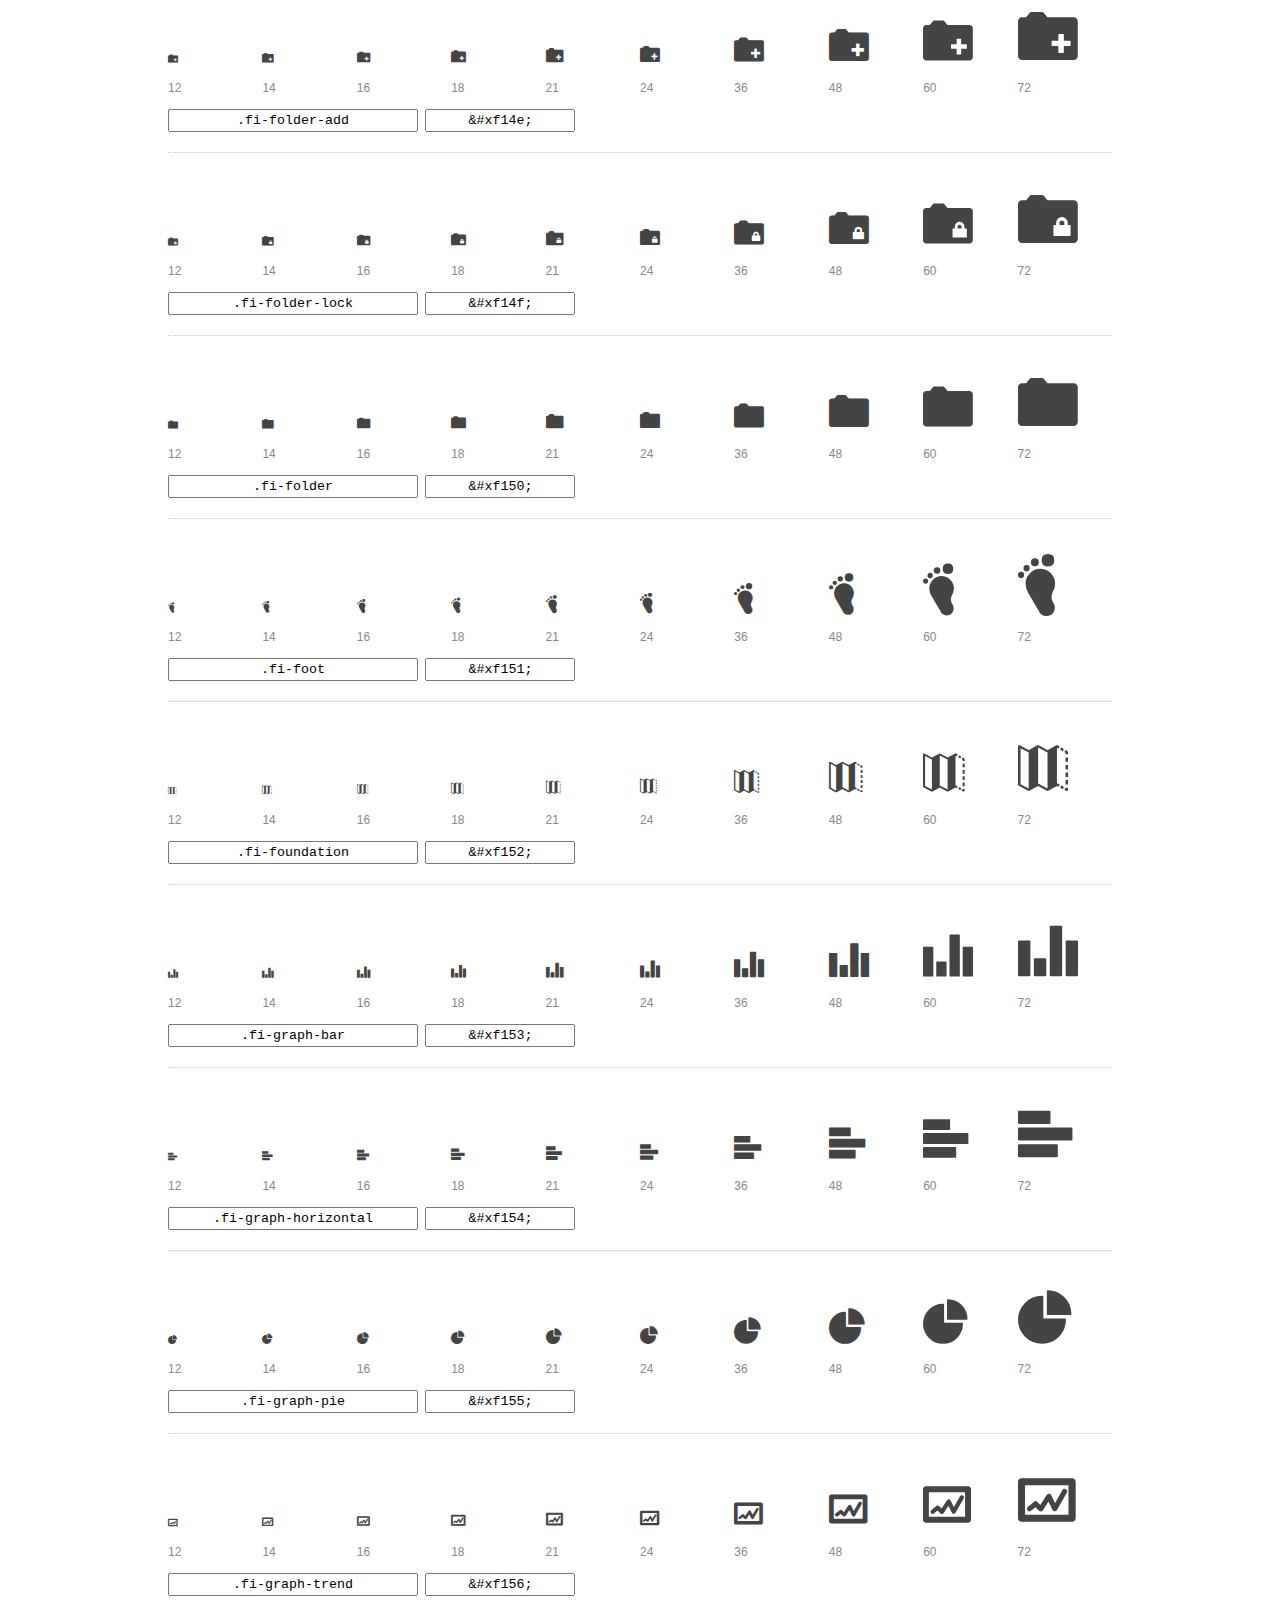
<file: foundation-icons/preview.html>
<!DOCTYPE html>
<html>
  <head>
    <title>Foundation Icons glyphs preview</title>
    <link rel="stylesheet" href="foundation-icons.css" />

    <style>
      * {
        -moz-box-sizing: border-box;
        -webkit-box-sizing: border-box;
        box-sizing: border-box;
        margin: 0;
        padding: 0;
      }

      body {
        background: #fff;
        color: #444;
        font: 16px/1.5 "Helvetica Neue", Helvetica, Arial, sans-serif;
      }

      a, 
      a:visited {
        color: #888;
        text-decoration: underline;
      }
      a:hover, 
      a:focus { color: #000; }

      h1 {
        border-bottom: 2px solid #ddd;
        color: #888;
        font-size: 36px;
        font-weight: 300;
        margin-bottom: 20px;
        padding: 20px 0;
      }

      .container {
        margin: 0 auto;
        min-width: 880px;
        padding: 0 40px;
        width: 80%;
      }

      .glyph {
        border-bottom: 1px dotted #ccc;
        padding: 10px 0 20px;
        margin-bottom: 20px;
      }

      .preview-glyphs { vertical-align: bottom; } 

      .preview-scale { 
        color: #888;
        font-size: 12px; 
        margin-top: 5px;
      }

      .step {
        display: inline-block;
        line-height: 1;
        width: 10%;
      }

      
      .size-12 { font-size: 12px; }
      
      .size-14 { font-size: 14px; }
      
      .size-16 { font-size: 16px; }
      
      .size-18 { font-size: 18px; }
      
      .size-21 { font-size: 21px; }
      
      .size-24 { font-size: 24px; }
      
      .size-36 { font-size: 36px; }
      
      .size-48 { font-size: 48px; }
      
      .size-60 { font-size: 60px; }
      
      .size-72 { font-size: 72px; }
      

      .usage { margin-top: 10px; }

      .usage input {
        font-family: monospace;
        margin-right: 3px;
        padding: 2px 5px;
        text-align: center;
      }

      .usage .point { width: 150px; }

      .usage .class { width: 250px; }

      .footer {
        color: #888;
        font-size: 12px;
        padding: 20px 0;
      }
    </style>

    <!--[if lte IE 8]><script src="http://html5shiv.googlecode.com/svn/trunk/html5.js"></script><![endif]-->
  </head>

  <body>
    <div class="container">
      <h1>Foundation Icons contains 283 glyphs:</h1> 

      
      <div class="glyph">
        <div class="preview-glyphs">
          <i class="step fi-address-book size-12"></i><i class="step fi-address-book size-14"></i><i class="step fi-address-book size-16"></i><i class="step fi-address-book size-18"></i><i class="step fi-address-book size-21"></i><i class="step fi-address-book size-24"></i><i class="step fi-address-book size-36"></i><i class="step fi-address-book size-48"></i><i class="step fi-address-book size-60"></i><i class="step fi-address-book size-72"></i>
        </div>
        <div class="preview-scale">
          <span class="step">12</span><span class="step">14</span><span class="step">16</span><span class="step">18</span><span class="step">21</span><span class="step">24</span><span class="step">36</span><span class="step">48</span><span class="step">60</span><span class="step">72</span> 
        </div>
        <div class="usage">
          <input class="class" type="text" readonly="readonly" onClick="this.select();" value=".fi-address-book" />
          <input class="point" type="text" readonly="readonly" onClick="this.select();" value="&amp;#xf100;" />
        </div>
      </div>
      
      <div class="glyph">
        <div class="preview-glyphs">
          <i class="step fi-alert size-12"></i><i class="step fi-alert size-14"></i><i class="step fi-alert size-16"></i><i class="step fi-alert size-18"></i><i class="step fi-alert size-21"></i><i class="step fi-alert size-24"></i><i class="step fi-alert size-36"></i><i class="step fi-alert size-48"></i><i class="step fi-alert size-60"></i><i class="step fi-alert size-72"></i>
        </div>
        <div class="preview-scale">
          <span class="step">12</span><span class="step">14</span><span class="step">16</span><span class="step">18</span><span class="step">21</span><span class="step">24</span><span class="step">36</span><span class="step">48</span><span class="step">60</span><span class="step">72</span> 
        </div>
        <div class="usage">
          <input class="class" type="text" readonly="readonly" onClick="this.select();" value=".fi-alert" />
          <input class="point" type="text" readonly="readonly" onClick="this.select();" value="&amp;#xf101;" />
        </div>
      </div>
      
      <div class="glyph">
        <div class="preview-glyphs">
          <i class="step fi-align-center size-12"></i><i class="step fi-align-center size-14"></i><i class="step fi-align-center size-16"></i><i class="step fi-align-center size-18"></i><i class="step fi-align-center size-21"></i><i class="step fi-align-center size-24"></i><i class="step fi-align-center size-36"></i><i class="step fi-align-center size-48"></i><i class="step fi-align-center size-60"></i><i class="step fi-align-center size-72"></i>
        </div>
        <div class="preview-scale">
          <span class="step">12</span><span class="step">14</span><span class="step">16</span><span class="step">18</span><span class="step">21</span><span class="step">24</span><span class="step">36</span><span class="step">48</span><span class="step">60</span><span class="step">72</span> 
        </div>
        <div class="usage">
          <input class="class" type="text" readonly="readonly" onClick="this.select();" value=".fi-align-center" />
          <input class="point" type="text" readonly="readonly" onClick="this.select();" value="&amp;#xf102;" />
        </div>
      </div>
      
      <div class="glyph">
        <div class="preview-glyphs">
          <i class="step fi-align-justify size-12"></i><i class="step fi-align-justify size-14"></i><i class="step fi-align-justify size-16"></i><i class="step fi-align-justify size-18"></i><i class="step fi-align-justify size-21"></i><i class="step fi-align-justify size-24"></i><i class="step fi-align-justify size-36"></i><i class="step fi-align-justify size-48"></i><i class="step fi-align-justify size-60"></i><i class="step fi-align-justify size-72"></i>
        </div>
        <div class="preview-scale">
          <span class="step">12</span><span class="step">14</span><span class="step">16</span><span class="step">18</span><span class="step">21</span><span class="step">24</span><span class="step">36</span><span class="step">48</span><span class="step">60</span><span class="step">72</span> 
        </div>
        <div class="usage">
          <input class="class" type="text" readonly="readonly" onClick="this.select();" value=".fi-align-justify" />
          <input class="point" type="text" readonly="readonly" onClick="this.select();" value="&amp;#xf103;" />
        </div>
      </div>
      
      <div class="glyph">
        <div class="preview-glyphs">
          <i class="step fi-align-left size-12"></i><i class="step fi-align-left size-14"></i><i class="step fi-align-left size-16"></i><i class="step fi-align-left size-18"></i><i class="step fi-align-left size-21"></i><i class="step fi-align-left size-24"></i><i class="step fi-align-left size-36"></i><i class="step fi-align-left size-48"></i><i class="step fi-align-left size-60"></i><i class="step fi-align-left size-72"></i>
        </div>
        <div class="preview-scale">
          <span class="step">12</span><span class="step">14</span><span class="step">16</span><span class="step">18</span><span class="step">21</span><span class="step">24</span><span class="step">36</span><span class="step">48</span><span class="step">60</span><span class="step">72</span> 
        </div>
        <div class="usage">
          <input class="class" type="text" readonly="readonly" onClick="this.select();" value=".fi-align-left" />
          <input class="point" type="text" readonly="readonly" onClick="this.select();" value="&amp;#xf104;" />
        </div>
      </div>
      
      <div class="glyph">
        <div class="preview-glyphs">
          <i class="step fi-align-right size-12"></i><i class="step fi-align-right size-14"></i><i class="step fi-align-right size-16"></i><i class="step fi-align-right size-18"></i><i class="step fi-align-right size-21"></i><i class="step fi-align-right size-24"></i><i class="step fi-align-right size-36"></i><i class="step fi-align-right size-48"></i><i class="step fi-align-right size-60"></i><i class="step fi-align-right size-72"></i>
        </div>
        <div class="preview-scale">
          <span class="step">12</span><span class="step">14</span><span class="step">16</span><span class="step">18</span><span class="step">21</span><span class="step">24</span><span class="step">36</span><span class="step">48</span><span class="step">60</span><span class="step">72</span> 
        </div>
        <div class="usage">
          <input class="class" type="text" readonly="readonly" onClick="this.select();" value=".fi-align-right" />
          <input class="point" type="text" readonly="readonly" onClick="this.select();" value="&amp;#xf105;" />
        </div>
      </div>
      
      <div class="glyph">
        <div class="preview-glyphs">
          <i class="step fi-anchor size-12"></i><i class="step fi-anchor size-14"></i><i class="step fi-anchor size-16"></i><i class="step fi-anchor size-18"></i><i class="step fi-anchor size-21"></i><i class="step fi-anchor size-24"></i><i class="step fi-anchor size-36"></i><i class="step fi-anchor size-48"></i><i class="step fi-anchor size-60"></i><i class="step fi-anchor size-72"></i>
        </div>
        <div class="preview-scale">
          <span class="step">12</span><span class="step">14</span><span class="step">16</span><span class="step">18</span><span class="step">21</span><span class="step">24</span><span class="step">36</span><span class="step">48</span><span class="step">60</span><span class="step">72</span> 
        </div>
        <div class="usage">
          <input class="class" type="text" readonly="readonly" onClick="this.select();" value=".fi-anchor" />
          <input class="point" type="text" readonly="readonly" onClick="this.select();" value="&amp;#xf106;" />
        </div>
      </div>
      
      <div class="glyph">
        <div class="preview-glyphs">
          <i class="step fi-annotate size-12"></i><i class="step fi-annotate size-14"></i><i class="step fi-annotate size-16"></i><i class="step fi-annotate size-18"></i><i class="step fi-annotate size-21"></i><i class="step fi-annotate size-24"></i><i class="step fi-annotate size-36"></i><i class="step fi-annotate size-48"></i><i class="step fi-annotate size-60"></i><i class="step fi-annotate size-72"></i>
        </div>
        <div class="preview-scale">
          <span class="step">12</span><span class="step">14</span><span class="step">16</span><span class="step">18</span><span class="step">21</span><span class="step">24</span><span class="step">36</span><span class="step">48</span><span class="step">60</span><span class="step">72</span> 
        </div>
        <div class="usage">
          <input class="class" type="text" readonly="readonly" onClick="this.select();" value=".fi-annotate" />
          <input class="point" type="text" readonly="readonly" onClick="this.select();" value="&amp;#xf107;" />
        </div>
      </div>
      
      <div class="glyph">
        <div class="preview-glyphs">
          <i class="step fi-archive size-12"></i><i class="step fi-archive size-14"></i><i class="step fi-archive size-16"></i><i class="step fi-archive size-18"></i><i class="step fi-archive size-21"></i><i class="step fi-archive size-24"></i><i class="step fi-archive size-36"></i><i class="step fi-archive size-48"></i><i class="step fi-archive size-60"></i><i class="step fi-archive size-72"></i>
        </div>
        <div class="preview-scale">
          <span class="step">12</span><span class="step">14</span><span class="step">16</span><span class="step">18</span><span class="step">21</span><span class="step">24</span><span class="step">36</span><span class="step">48</span><span class="step">60</span><span class="step">72</span> 
        </div>
        <div class="usage">
          <input class="class" type="text" readonly="readonly" onClick="this.select();" value=".fi-archive" />
          <input class="point" type="text" readonly="readonly" onClick="this.select();" value="&amp;#xf108;" />
        </div>
      </div>
      
      <div class="glyph">
        <div class="preview-glyphs">
          <i class="step fi-arrow-down size-12"></i><i class="step fi-arrow-down size-14"></i><i class="step fi-arrow-down size-16"></i><i class="step fi-arrow-down size-18"></i><i class="step fi-arrow-down size-21"></i><i class="step fi-arrow-down size-24"></i><i class="step fi-arrow-down size-36"></i><i class="step fi-arrow-down size-48"></i><i class="step fi-arrow-down size-60"></i><i class="step fi-arrow-down size-72"></i>
        </div>
        <div class="preview-scale">
          <span class="step">12</span><span class="step">14</span><span class="step">16</span><span class="step">18</span><span class="step">21</span><span class="step">24</span><span class="step">36</span><span class="step">48</span><span class="step">60</span><span class="step">72</span> 
        </div>
        <div class="usage">
          <input class="class" type="text" readonly="readonly" onClick="this.select();" value=".fi-arrow-down" />
          <input class="point" type="text" readonly="readonly" onClick="this.select();" value="&amp;#xf109;" />
        </div>
      </div>
      
      <div class="glyph">
        <div class="preview-glyphs">
          <i class="step fi-arrow-left size-12"></i><i class="step fi-arrow-left size-14"></i><i class="step fi-arrow-left size-16"></i><i class="step fi-arrow-left size-18"></i><i class="step fi-arrow-left size-21"></i><i class="step fi-arrow-left size-24"></i><i class="step fi-arrow-left size-36"></i><i class="step fi-arrow-left size-48"></i><i class="step fi-arrow-left size-60"></i><i class="step fi-arrow-left size-72"></i>
        </div>
        <div class="preview-scale">
          <span class="step">12</span><span class="step">14</span><span class="step">16</span><span class="step">18</span><span class="step">21</span><span class="step">24</span><span class="step">36</span><span class="step">48</span><span class="step">60</span><span class="step">72</span> 
        </div>
        <div class="usage">
          <input class="class" type="text" readonly="readonly" onClick="this.select();" value=".fi-arrow-left" />
          <input class="point" type="text" readonly="readonly" onClick="this.select();" value="&amp;#xf10a;" />
        </div>
      </div>
      
      <div class="glyph">
        <div class="preview-glyphs">
          <i class="step fi-arrow-right size-12"></i><i class="step fi-arrow-right size-14"></i><i class="step fi-arrow-right size-16"></i><i class="step fi-arrow-right size-18"></i><i class="step fi-arrow-right size-21"></i><i class="step fi-arrow-right size-24"></i><i class="step fi-arrow-right size-36"></i><i class="step fi-arrow-right size-48"></i><i class="step fi-arrow-right size-60"></i><i class="step fi-arrow-right size-72"></i>
        </div>
        <div class="preview-scale">
          <span class="step">12</span><span class="step">14</span><span class="step">16</span><span class="step">18</span><span class="step">21</span><span class="step">24</span><span class="step">36</span><span class="step">48</span><span class="step">60</span><span class="step">72</span> 
        </div>
        <div class="usage">
          <input class="class" type="text" readonly="readonly" onClick="this.select();" value=".fi-arrow-right" />
          <input class="point" type="text" readonly="readonly" onClick="this.select();" value="&amp;#xf10b;" />
        </div>
      </div>
      
      <div class="glyph">
        <div class="preview-glyphs">
          <i class="step fi-arrow-up size-12"></i><i class="step fi-arrow-up size-14"></i><i class="step fi-arrow-up size-16"></i><i class="step fi-arrow-up size-18"></i><i class="step fi-arrow-up size-21"></i><i class="step fi-arrow-up size-24"></i><i class="step fi-arrow-up size-36"></i><i class="step fi-arrow-up size-48"></i><i class="step fi-arrow-up size-60"></i><i class="step fi-arrow-up size-72"></i>
        </div>
        <div class="preview-scale">
          <span class="step">12</span><span class="step">14</span><span class="step">16</span><span class="step">18</span><span class="step">21</span><span class="step">24</span><span class="step">36</span><span class="step">48</span><span class="step">60</span><span class="step">72</span> 
        </div>
        <div class="usage">
          <input class="class" type="text" readonly="readonly" onClick="this.select();" value=".fi-arrow-up" />
          <input class="point" type="text" readonly="readonly" onClick="this.select();" value="&amp;#xf10c;" />
        </div>
      </div>
      
      <div class="glyph">
        <div class="preview-glyphs">
          <i class="step fi-arrows-compress size-12"></i><i class="step fi-arrows-compress size-14"></i><i class="step fi-arrows-compress size-16"></i><i class="step fi-arrows-compress size-18"></i><i class="step fi-arrows-compress size-21"></i><i class="step fi-arrows-compress size-24"></i><i class="step fi-arrows-compress size-36"></i><i class="step fi-arrows-compress size-48"></i><i class="step fi-arrows-compress size-60"></i><i class="step fi-arrows-compress size-72"></i>
        </div>
        <div class="preview-scale">
          <span class="step">12</span><span class="step">14</span><span class="step">16</span><span class="step">18</span><span class="step">21</span><span class="step">24</span><span class="step">36</span><span class="step">48</span><span class="step">60</span><span class="step">72</span> 
        </div>
        <div class="usage">
          <input class="class" type="text" readonly="readonly" onClick="this.select();" value=".fi-arrows-compress" />
          <input class="point" type="text" readonly="readonly" onClick="this.select();" value="&amp;#xf10d;" />
        </div>
      </div>
      
      <div class="glyph">
        <div class="preview-glyphs">
          <i class="step fi-arrows-expand size-12"></i><i class="step fi-arrows-expand size-14"></i><i class="step fi-arrows-expand size-16"></i><i class="step fi-arrows-expand size-18"></i><i class="step fi-arrows-expand size-21"></i><i class="step fi-arrows-expand size-24"></i><i class="step fi-arrows-expand size-36"></i><i class="step fi-arrows-expand size-48"></i><i class="step fi-arrows-expand size-60"></i><i class="step fi-arrows-expand size-72"></i>
        </div>
        <div class="preview-scale">
          <span class="step">12</span><span class="step">14</span><span class="step">16</span><span class="step">18</span><span class="step">21</span><span class="step">24</span><span class="step">36</span><span class="step">48</span><span class="step">60</span><span class="step">72</span> 
        </div>
        <div class="usage">
          <input class="class" type="text" readonly="readonly" onClick="this.select();" value=".fi-arrows-expand" />
          <input class="point" type="text" readonly="readonly" onClick="this.select();" value="&amp;#xf10e;" />
        </div>
      </div>
      
      <div class="glyph">
        <div class="preview-glyphs">
          <i class="step fi-arrows-in size-12"></i><i class="step fi-arrows-in size-14"></i><i class="step fi-arrows-in size-16"></i><i class="step fi-arrows-in size-18"></i><i class="step fi-arrows-in size-21"></i><i class="step fi-arrows-in size-24"></i><i class="step fi-arrows-in size-36"></i><i class="step fi-arrows-in size-48"></i><i class="step fi-arrows-in size-60"></i><i class="step fi-arrows-in size-72"></i>
        </div>
        <div class="preview-scale">
          <span class="step">12</span><span class="step">14</span><span class="step">16</span><span class="step">18</span><span class="step">21</span><span class="step">24</span><span class="step">36</span><span class="step">48</span><span class="step">60</span><span class="step">72</span> 
        </div>
        <div class="usage">
          <input class="class" type="text" readonly="readonly" onClick="this.select();" value=".fi-arrows-in" />
          <input class="point" type="text" readonly="readonly" onClick="this.select();" value="&amp;#xf10f;" />
        </div>
      </div>
      
      <div class="glyph">
        <div class="preview-glyphs">
          <i class="step fi-arrows-out size-12"></i><i class="step fi-arrows-out size-14"></i><i class="step fi-arrows-out size-16"></i><i class="step fi-arrows-out size-18"></i><i class="step fi-arrows-out size-21"></i><i class="step fi-arrows-out size-24"></i><i class="step fi-arrows-out size-36"></i><i class="step fi-arrows-out size-48"></i><i class="step fi-arrows-out size-60"></i><i class="step fi-arrows-out size-72"></i>
        </div>
        <div class="preview-scale">
          <span class="step">12</span><span class="step">14</span><span class="step">16</span><span class="step">18</span><span class="step">21</span><span class="step">24</span><span class="step">36</span><span class="step">48</span><span class="step">60</span><span class="step">72</span> 
        </div>
        <div class="usage">
          <input class="class" type="text" readonly="readonly" onClick="this.select();" value=".fi-arrows-out" />
          <input class="point" type="text" readonly="readonly" onClick="this.select();" value="&amp;#xf110;" />
        </div>
      </div>
      
      <div class="glyph">
        <div class="preview-glyphs">
          <i class="step fi-asl size-12"></i><i class="step fi-asl size-14"></i><i class="step fi-asl size-16"></i><i class="step fi-asl size-18"></i><i class="step fi-asl size-21"></i><i class="step fi-asl size-24"></i><i class="step fi-asl size-36"></i><i class="step fi-asl size-48"></i><i class="step fi-asl size-60"></i><i class="step fi-asl size-72"></i>
        </div>
        <div class="preview-scale">
          <span class="step">12</span><span class="step">14</span><span class="step">16</span><span class="step">18</span><span class="step">21</span><span class="step">24</span><span class="step">36</span><span class="step">48</span><span class="step">60</span><span class="step">72</span> 
        </div>
        <div class="usage">
          <input class="class" type="text" readonly="readonly" onClick="this.select();" value=".fi-asl" />
          <input class="point" type="text" readonly="readonly" onClick="this.select();" value="&amp;#xf111;" />
        </div>
      </div>
      
      <div class="glyph">
        <div class="preview-glyphs">
          <i class="step fi-asterisk size-12"></i><i class="step fi-asterisk size-14"></i><i class="step fi-asterisk size-16"></i><i class="step fi-asterisk size-18"></i><i class="step fi-asterisk size-21"></i><i class="step fi-asterisk size-24"></i><i class="step fi-asterisk size-36"></i><i class="step fi-asterisk size-48"></i><i class="step fi-asterisk size-60"></i><i class="step fi-asterisk size-72"></i>
        </div>
        <div class="preview-scale">
          <span class="step">12</span><span class="step">14</span><span class="step">16</span><span class="step">18</span><span class="step">21</span><span class="step">24</span><span class="step">36</span><span class="step">48</span><span class="step">60</span><span class="step">72</span> 
        </div>
        <div class="usage">
          <input class="class" type="text" readonly="readonly" onClick="this.select();" value=".fi-asterisk" />
          <input class="point" type="text" readonly="readonly" onClick="this.select();" value="&amp;#xf112;" />
        </div>
      </div>
      
      <div class="glyph">
        <div class="preview-glyphs">
          <i class="step fi-at-sign size-12"></i><i class="step fi-at-sign size-14"></i><i class="step fi-at-sign size-16"></i><i class="step fi-at-sign size-18"></i><i class="step fi-at-sign size-21"></i><i class="step fi-at-sign size-24"></i><i class="step fi-at-sign size-36"></i><i class="step fi-at-sign size-48"></i><i class="step fi-at-sign size-60"></i><i class="step fi-at-sign size-72"></i>
        </div>
        <div class="preview-scale">
          <span class="step">12</span><span class="step">14</span><span class="step">16</span><span class="step">18</span><span class="step">21</span><span class="step">24</span><span class="step">36</span><span class="step">48</span><span class="step">60</span><span class="step">72</span> 
        </div>
        <div class="usage">
          <input class="class" type="text" readonly="readonly" onClick="this.select();" value=".fi-at-sign" />
          <input class="point" type="text" readonly="readonly" onClick="this.select();" value="&amp;#xf113;" />
        </div>
      </div>
      
      <div class="glyph">
        <div class="preview-glyphs">
          <i class="step fi-background-color size-12"></i><i class="step fi-background-color size-14"></i><i class="step fi-background-color size-16"></i><i class="step fi-background-color size-18"></i><i class="step fi-background-color size-21"></i><i class="step fi-background-color size-24"></i><i class="step fi-background-color size-36"></i><i class="step fi-background-color size-48"></i><i class="step fi-background-color size-60"></i><i class="step fi-background-color size-72"></i>
        </div>
        <div class="preview-scale">
          <span class="step">12</span><span class="step">14</span><span class="step">16</span><span class="step">18</span><span class="step">21</span><span class="step">24</span><span class="step">36</span><span class="step">48</span><span class="step">60</span><span class="step">72</span> 
        </div>
        <div class="usage">
          <input class="class" type="text" readonly="readonly" onClick="this.select();" value=".fi-background-color" />
          <input class="point" type="text" readonly="readonly" onClick="this.select();" value="&amp;#xf114;" />
        </div>
      </div>
      
      <div class="glyph">
        <div class="preview-glyphs">
          <i class="step fi-battery-empty size-12"></i><i class="step fi-battery-empty size-14"></i><i class="step fi-battery-empty size-16"></i><i class="step fi-battery-empty size-18"></i><i class="step fi-battery-empty size-21"></i><i class="step fi-battery-empty size-24"></i><i class="step fi-battery-empty size-36"></i><i class="step fi-battery-empty size-48"></i><i class="step fi-battery-empty size-60"></i><i class="step fi-battery-empty size-72"></i>
        </div>
        <div class="preview-scale">
          <span class="step">12</span><span class="step">14</span><span class="step">16</span><span class="step">18</span><span class="step">21</span><span class="step">24</span><span class="step">36</span><span class="step">48</span><span class="step">60</span><span class="step">72</span> 
        </div>
        <div class="usage">
          <input class="class" type="text" readonly="readonly" onClick="this.select();" value=".fi-battery-empty" />
          <input class="point" type="text" readonly="readonly" onClick="this.select();" value="&amp;#xf115;" />
        </div>
      </div>
      
      <div class="glyph">
        <div class="preview-glyphs">
          <i class="step fi-battery-full size-12"></i><i class="step fi-battery-full size-14"></i><i class="step fi-battery-full size-16"></i><i class="step fi-battery-full size-18"></i><i class="step fi-battery-full size-21"></i><i class="step fi-battery-full size-24"></i><i class="step fi-battery-full size-36"></i><i class="step fi-battery-full size-48"></i><i class="step fi-battery-full size-60"></i><i class="step fi-battery-full size-72"></i>
        </div>
        <div class="preview-scale">
          <span class="step">12</span><span class="step">14</span><span class="step">16</span><span class="step">18</span><span class="step">21</span><span class="step">24</span><span class="step">36</span><span class="step">48</span><span class="step">60</span><span class="step">72</span> 
        </div>
        <div class="usage">
          <input class="class" type="text" readonly="readonly" onClick="this.select();" value=".fi-battery-full" />
          <input class="point" type="text" readonly="readonly" onClick="this.select();" value="&amp;#xf116;" />
        </div>
      </div>
      
      <div class="glyph">
        <div class="preview-glyphs">
          <i class="step fi-battery-half size-12"></i><i class="step fi-battery-half size-14"></i><i class="step fi-battery-half size-16"></i><i class="step fi-battery-half size-18"></i><i class="step fi-battery-half size-21"></i><i class="step fi-battery-half size-24"></i><i class="step fi-battery-half size-36"></i><i class="step fi-battery-half size-48"></i><i class="step fi-battery-half size-60"></i><i class="step fi-battery-half size-72"></i>
        </div>
        <div class="preview-scale">
          <span class="step">12</span><span class="step">14</span><span class="step">16</span><span class="step">18</span><span class="step">21</span><span class="step">24</span><span class="step">36</span><span class="step">48</span><span class="step">60</span><span class="step">72</span> 
        </div>
        <div class="usage">
          <input class="class" type="text" readonly="readonly" onClick="this.select();" value=".fi-battery-half" />
          <input class="point" type="text" readonly="readonly" onClick="this.select();" value="&amp;#xf117;" />
        </div>
      </div>
      
      <div class="glyph">
        <div class="preview-glyphs">
          <i class="step fi-bitcoin-circle size-12"></i><i class="step fi-bitcoin-circle size-14"></i><i class="step fi-bitcoin-circle size-16"></i><i class="step fi-bitcoin-circle size-18"></i><i class="step fi-bitcoin-circle size-21"></i><i class="step fi-bitcoin-circle size-24"></i><i class="step fi-bitcoin-circle size-36"></i><i class="step fi-bitcoin-circle size-48"></i><i class="step fi-bitcoin-circle size-60"></i><i class="step fi-bitcoin-circle size-72"></i>
        </div>
        <div class="preview-scale">
          <span class="step">12</span><span class="step">14</span><span class="step">16</span><span class="step">18</span><span class="step">21</span><span class="step">24</span><span class="step">36</span><span class="step">48</span><span class="step">60</span><span class="step">72</span> 
        </div>
        <div class="usage">
          <input class="class" type="text" readonly="readonly" onClick="this.select();" value=".fi-bitcoin-circle" />
          <input class="point" type="text" readonly="readonly" onClick="this.select();" value="&amp;#xf118;" />
        </div>
      </div>
      
      <div class="glyph">
        <div class="preview-glyphs">
          <i class="step fi-bitcoin size-12"></i><i class="step fi-bitcoin size-14"></i><i class="step fi-bitcoin size-16"></i><i class="step fi-bitcoin size-18"></i><i class="step fi-bitcoin size-21"></i><i class="step fi-bitcoin size-24"></i><i class="step fi-bitcoin size-36"></i><i class="step fi-bitcoin size-48"></i><i class="step fi-bitcoin size-60"></i><i class="step fi-bitcoin size-72"></i>
        </div>
        <div class="preview-scale">
          <span class="step">12</span><span class="step">14</span><span class="step">16</span><span class="step">18</span><span class="step">21</span><span class="step">24</span><span class="step">36</span><span class="step">48</span><span class="step">60</span><span class="step">72</span> 
        </div>
        <div class="usage">
          <input class="class" type="text" readonly="readonly" onClick="this.select();" value=".fi-bitcoin" />
          <input class="point" type="text" readonly="readonly" onClick="this.select();" value="&amp;#xf119;" />
        </div>
      </div>
      
      <div class="glyph">
        <div class="preview-glyphs">
          <i class="step fi-blind size-12"></i><i class="step fi-blind size-14"></i><i class="step fi-blind size-16"></i><i class="step fi-blind size-18"></i><i class="step fi-blind size-21"></i><i class="step fi-blind size-24"></i><i class="step fi-blind size-36"></i><i class="step fi-blind size-48"></i><i class="step fi-blind size-60"></i><i class="step fi-blind size-72"></i>
        </div>
        <div class="preview-scale">
          <span class="step">12</span><span class="step">14</span><span class="step">16</span><span class="step">18</span><span class="step">21</span><span class="step">24</span><span class="step">36</span><span class="step">48</span><span class="step">60</span><span class="step">72</span> 
        </div>
        <div class="usage">
          <input class="class" type="text" readonly="readonly" onClick="this.select();" value=".fi-blind" />
          <input class="point" type="text" readonly="readonly" onClick="this.select();" value="&amp;#xf11a;" />
        </div>
      </div>
      
      <div class="glyph">
        <div class="preview-glyphs">
          <i class="step fi-bluetooth size-12"></i><i class="step fi-bluetooth size-14"></i><i class="step fi-bluetooth size-16"></i><i class="step fi-bluetooth size-18"></i><i class="step fi-bluetooth size-21"></i><i class="step fi-bluetooth size-24"></i><i class="step fi-bluetooth size-36"></i><i class="step fi-bluetooth size-48"></i><i class="step fi-bluetooth size-60"></i><i class="step fi-bluetooth size-72"></i>
        </div>
        <div class="preview-scale">
          <span class="step">12</span><span class="step">14</span><span class="step">16</span><span class="step">18</span><span class="step">21</span><span class="step">24</span><span class="step">36</span><span class="step">48</span><span class="step">60</span><span class="step">72</span> 
        </div>
        <div class="usage">
          <input class="class" type="text" readonly="readonly" onClick="this.select();" value=".fi-bluetooth" />
          <input class="point" type="text" readonly="readonly" onClick="this.select();" value="&amp;#xf11b;" />
        </div>
      </div>
      
      <div class="glyph">
        <div class="preview-glyphs">
          <i class="step fi-bold size-12"></i><i class="step fi-bold size-14"></i><i class="step fi-bold size-16"></i><i class="step fi-bold size-18"></i><i class="step fi-bold size-21"></i><i class="step fi-bold size-24"></i><i class="step fi-bold size-36"></i><i class="step fi-bold size-48"></i><i class="step fi-bold size-60"></i><i class="step fi-bold size-72"></i>
        </div>
        <div class="preview-scale">
          <span class="step">12</span><span class="step">14</span><span class="step">16</span><span class="step">18</span><span class="step">21</span><span class="step">24</span><span class="step">36</span><span class="step">48</span><span class="step">60</span><span class="step">72</span> 
        </div>
        <div class="usage">
          <input class="class" type="text" readonly="readonly" onClick="this.select();" value=".fi-bold" />
          <input class="point" type="text" readonly="readonly" onClick="this.select();" value="&amp;#xf11c;" />
        </div>
      </div>
      
      <div class="glyph">
        <div class="preview-glyphs">
          <i class="step fi-book-bookmark size-12"></i><i class="step fi-book-bookmark size-14"></i><i class="step fi-book-bookmark size-16"></i><i class="step fi-book-bookmark size-18"></i><i class="step fi-book-bookmark size-21"></i><i class="step fi-book-bookmark size-24"></i><i class="step fi-book-bookmark size-36"></i><i class="step fi-book-bookmark size-48"></i><i class="step fi-book-bookmark size-60"></i><i class="step fi-book-bookmark size-72"></i>
        </div>
        <div class="preview-scale">
          <span class="step">12</span><span class="step">14</span><span class="step">16</span><span class="step">18</span><span class="step">21</span><span class="step">24</span><span class="step">36</span><span class="step">48</span><span class="step">60</span><span class="step">72</span> 
        </div>
        <div class="usage">
          <input class="class" type="text" readonly="readonly" onClick="this.select();" value=".fi-book-bookmark" />
          <input class="point" type="text" readonly="readonly" onClick="this.select();" value="&amp;#xf11d;" />
        </div>
      </div>
      
      <div class="glyph">
        <div class="preview-glyphs">
          <i class="step fi-book size-12"></i><i class="step fi-book size-14"></i><i class="step fi-book size-16"></i><i class="step fi-book size-18"></i><i class="step fi-book size-21"></i><i class="step fi-book size-24"></i><i class="step fi-book size-36"></i><i class="step fi-book size-48"></i><i class="step fi-book size-60"></i><i class="step fi-book size-72"></i>
        </div>
        <div class="preview-scale">
          <span class="step">12</span><span class="step">14</span><span class="step">16</span><span class="step">18</span><span class="step">21</span><span class="step">24</span><span class="step">36</span><span class="step">48</span><span class="step">60</span><span class="step">72</span> 
        </div>
        <div class="usage">
          <input class="class" type="text" readonly="readonly" onClick="this.select();" value=".fi-book" />
          <input class="point" type="text" readonly="readonly" onClick="this.select();" value="&amp;#xf11e;" />
        </div>
      </div>
      
      <div class="glyph">
        <div class="preview-glyphs">
          <i class="step fi-bookmark size-12"></i><i class="step fi-bookmark size-14"></i><i class="step fi-bookmark size-16"></i><i class="step fi-bookmark size-18"></i><i class="step fi-bookmark size-21"></i><i class="step fi-bookmark size-24"></i><i class="step fi-bookmark size-36"></i><i class="step fi-bookmark size-48"></i><i class="step fi-bookmark size-60"></i><i class="step fi-bookmark size-72"></i>
        </div>
        <div class="preview-scale">
          <span class="step">12</span><span class="step">14</span><span class="step">16</span><span class="step">18</span><span class="step">21</span><span class="step">24</span><span class="step">36</span><span class="step">48</span><span class="step">60</span><span class="step">72</span> 
        </div>
        <div class="usage">
          <input class="class" type="text" readonly="readonly" onClick="this.select();" value=".fi-bookmark" />
          <input class="point" type="text" readonly="readonly" onClick="this.select();" value="&amp;#xf11f;" />
        </div>
      </div>
      
      <div class="glyph">
        <div class="preview-glyphs">
          <i class="step fi-braille size-12"></i><i class="step fi-braille size-14"></i><i class="step fi-braille size-16"></i><i class="step fi-braille size-18"></i><i class="step fi-braille size-21"></i><i class="step fi-braille size-24"></i><i class="step fi-braille size-36"></i><i class="step fi-braille size-48"></i><i class="step fi-braille size-60"></i><i class="step fi-braille size-72"></i>
        </div>
        <div class="preview-scale">
          <span class="step">12</span><span class="step">14</span><span class="step">16</span><span class="step">18</span><span class="step">21</span><span class="step">24</span><span class="step">36</span><span class="step">48</span><span class="step">60</span><span class="step">72</span> 
        </div>
        <div class="usage">
          <input class="class" type="text" readonly="readonly" onClick="this.select();" value=".fi-braille" />
          <input class="point" type="text" readonly="readonly" onClick="this.select();" value="&amp;#xf120;" />
        </div>
      </div>
      
      <div class="glyph">
        <div class="preview-glyphs">
          <i class="step fi-burst-new size-12"></i><i class="step fi-burst-new size-14"></i><i class="step fi-burst-new size-16"></i><i class="step fi-burst-new size-18"></i><i class="step fi-burst-new size-21"></i><i class="step fi-burst-new size-24"></i><i class="step fi-burst-new size-36"></i><i class="step fi-burst-new size-48"></i><i class="step fi-burst-new size-60"></i><i class="step fi-burst-new size-72"></i>
        </div>
        <div class="preview-scale">
          <span class="step">12</span><span class="step">14</span><span class="step">16</span><span class="step">18</span><span class="step">21</span><span class="step">24</span><span class="step">36</span><span class="step">48</span><span class="step">60</span><span class="step">72</span> 
        </div>
        <div class="usage">
          <input class="class" type="text" readonly="readonly" onClick="this.select();" value=".fi-burst-new" />
          <input class="point" type="text" readonly="readonly" onClick="this.select();" value="&amp;#xf121;" />
        </div>
      </div>
      
      <div class="glyph">
        <div class="preview-glyphs">
          <i class="step fi-burst-sale size-12"></i><i class="step fi-burst-sale size-14"></i><i class="step fi-burst-sale size-16"></i><i class="step fi-burst-sale size-18"></i><i class="step fi-burst-sale size-21"></i><i class="step fi-burst-sale size-24"></i><i class="step fi-burst-sale size-36"></i><i class="step fi-burst-sale size-48"></i><i class="step fi-burst-sale size-60"></i><i class="step fi-burst-sale size-72"></i>
        </div>
        <div class="preview-scale">
          <span class="step">12</span><span class="step">14</span><span class="step">16</span><span class="step">18</span><span class="step">21</span><span class="step">24</span><span class="step">36</span><span class="step">48</span><span class="step">60</span><span class="step">72</span> 
        </div>
        <div class="usage">
          <input class="class" type="text" readonly="readonly" onClick="this.select();" value=".fi-burst-sale" />
          <input class="point" type="text" readonly="readonly" onClick="this.select();" value="&amp;#xf122;" />
        </div>
      </div>
      
      <div class="glyph">
        <div class="preview-glyphs">
          <i class="step fi-burst size-12"></i><i class="step fi-burst size-14"></i><i class="step fi-burst size-16"></i><i class="step fi-burst size-18"></i><i class="step fi-burst size-21"></i><i class="step fi-burst size-24"></i><i class="step fi-burst size-36"></i><i class="step fi-burst size-48"></i><i class="step fi-burst size-60"></i><i class="step fi-burst size-72"></i>
        </div>
        <div class="preview-scale">
          <span class="step">12</span><span class="step">14</span><span class="step">16</span><span class="step">18</span><span class="step">21</span><span class="step">24</span><span class="step">36</span><span class="step">48</span><span class="step">60</span><span class="step">72</span> 
        </div>
        <div class="usage">
          <input class="class" type="text" readonly="readonly" onClick="this.select();" value=".fi-burst" />
          <input class="point" type="text" readonly="readonly" onClick="this.select();" value="&amp;#xf123;" />
        </div>
      </div>
      
      <div class="glyph">
        <div class="preview-glyphs">
          <i class="step fi-calendar size-12"></i><i class="step fi-calendar size-14"></i><i class="step fi-calendar size-16"></i><i class="step fi-calendar size-18"></i><i class="step fi-calendar size-21"></i><i class="step fi-calendar size-24"></i><i class="step fi-calendar size-36"></i><i class="step fi-calendar size-48"></i><i class="step fi-calendar size-60"></i><i class="step fi-calendar size-72"></i>
        </div>
        <div class="preview-scale">
          <span class="step">12</span><span class="step">14</span><span class="step">16</span><span class="step">18</span><span class="step">21</span><span class="step">24</span><span class="step">36</span><span class="step">48</span><span class="step">60</span><span class="step">72</span> 
        </div>
        <div class="usage">
          <input class="class" type="text" readonly="readonly" onClick="this.select();" value=".fi-calendar" />
          <input class="point" type="text" readonly="readonly" onClick="this.select();" value="&amp;#xf124;" />
        </div>
      </div>
      
      <div class="glyph">
        <div class="preview-glyphs">
          <i class="step fi-camera size-12"></i><i class="step fi-camera size-14"></i><i class="step fi-camera size-16"></i><i class="step fi-camera size-18"></i><i class="step fi-camera size-21"></i><i class="step fi-camera size-24"></i><i class="step fi-camera size-36"></i><i class="step fi-camera size-48"></i><i class="step fi-camera size-60"></i><i class="step fi-camera size-72"></i>
        </div>
        <div class="preview-scale">
          <span class="step">12</span><span class="step">14</span><span class="step">16</span><span class="step">18</span><span class="step">21</span><span class="step">24</span><span class="step">36</span><span class="step">48</span><span class="step">60</span><span class="step">72</span> 
        </div>
        <div class="usage">
          <input class="class" type="text" readonly="readonly" onClick="this.select();" value=".fi-camera" />
          <input class="point" type="text" readonly="readonly" onClick="this.select();" value="&amp;#xf125;" />
        </div>
      </div>
      
      <div class="glyph">
        <div class="preview-glyphs">
          <i class="step fi-check size-12"></i><i class="step fi-check size-14"></i><i class="step fi-check size-16"></i><i class="step fi-check size-18"></i><i class="step fi-check size-21"></i><i class="step fi-check size-24"></i><i class="step fi-check size-36"></i><i class="step fi-check size-48"></i><i class="step fi-check size-60"></i><i class="step fi-check size-72"></i>
        </div>
        <div class="preview-scale">
          <span class="step">12</span><span class="step">14</span><span class="step">16</span><span class="step">18</span><span class="step">21</span><span class="step">24</span><span class="step">36</span><span class="step">48</span><span class="step">60</span><span class="step">72</span> 
        </div>
        <div class="usage">
          <input class="class" type="text" readonly="readonly" onClick="this.select();" value=".fi-check" />
          <input class="point" type="text" readonly="readonly" onClick="this.select();" value="&amp;#xf126;" />
        </div>
      </div>
      
      <div class="glyph">
        <div class="preview-glyphs">
          <i class="step fi-checkbox size-12"></i><i class="step fi-checkbox size-14"></i><i class="step fi-checkbox size-16"></i><i class="step fi-checkbox size-18"></i><i class="step fi-checkbox size-21"></i><i class="step fi-checkbox size-24"></i><i class="step fi-checkbox size-36"></i><i class="step fi-checkbox size-48"></i><i class="step fi-checkbox size-60"></i><i class="step fi-checkbox size-72"></i>
        </div>
        <div class="preview-scale">
          <span class="step">12</span><span class="step">14</span><span class="step">16</span><span class="step">18</span><span class="step">21</span><span class="step">24</span><span class="step">36</span><span class="step">48</span><span class="step">60</span><span class="step">72</span> 
        </div>
        <div class="usage">
          <input class="class" type="text" readonly="readonly" onClick="this.select();" value=".fi-checkbox" />
          <input class="point" type="text" readonly="readonly" onClick="this.select();" value="&amp;#xf127;" />
        </div>
      </div>
      
      <div class="glyph">
        <div class="preview-glyphs">
          <i class="step fi-clipboard-notes size-12"></i><i class="step fi-clipboard-notes size-14"></i><i class="step fi-clipboard-notes size-16"></i><i class="step fi-clipboard-notes size-18"></i><i class="step fi-clipboard-notes size-21"></i><i class="step fi-clipboard-notes size-24"></i><i class="step fi-clipboard-notes size-36"></i><i class="step fi-clipboard-notes size-48"></i><i class="step fi-clipboard-notes size-60"></i><i class="step fi-clipboard-notes size-72"></i>
        </div>
        <div class="preview-scale">
          <span class="step">12</span><span class="step">14</span><span class="step">16</span><span class="step">18</span><span class="step">21</span><span class="step">24</span><span class="step">36</span><span class="step">48</span><span class="step">60</span><span class="step">72</span> 
        </div>
        <div class="usage">
          <input class="class" type="text" readonly="readonly" onClick="this.select();" value=".fi-clipboard-notes" />
          <input class="point" type="text" readonly="readonly" onClick="this.select();" value="&amp;#xf128;" />
        </div>
      </div>
      
      <div class="glyph">
        <div class="preview-glyphs">
          <i class="step fi-clipboard-pencil size-12"></i><i class="step fi-clipboard-pencil size-14"></i><i class="step fi-clipboard-pencil size-16"></i><i class="step fi-clipboard-pencil size-18"></i><i class="step fi-clipboard-pencil size-21"></i><i class="step fi-clipboard-pencil size-24"></i><i class="step fi-clipboard-pencil size-36"></i><i class="step fi-clipboard-pencil size-48"></i><i class="step fi-clipboard-pencil size-60"></i><i class="step fi-clipboard-pencil size-72"></i>
        </div>
        <div class="preview-scale">
          <span class="step">12</span><span class="step">14</span><span class="step">16</span><span class="step">18</span><span class="step">21</span><span class="step">24</span><span class="step">36</span><span class="step">48</span><span class="step">60</span><span class="step">72</span> 
        </div>
        <div class="usage">
          <input class="class" type="text" readonly="readonly" onClick="this.select();" value=".fi-clipboard-pencil" />
          <input class="point" type="text" readonly="readonly" onClick="this.select();" value="&amp;#xf129;" />
        </div>
      </div>
      
      <div class="glyph">
        <div class="preview-glyphs">
          <i class="step fi-clipboard size-12"></i><i class="step fi-clipboard size-14"></i><i class="step fi-clipboard size-16"></i><i class="step fi-clipboard size-18"></i><i class="step fi-clipboard size-21"></i><i class="step fi-clipboard size-24"></i><i class="step fi-clipboard size-36"></i><i class="step fi-clipboard size-48"></i><i class="step fi-clipboard size-60"></i><i class="step fi-clipboard size-72"></i>
        </div>
        <div class="preview-scale">
          <span class="step">12</span><span class="step">14</span><span class="step">16</span><span class="step">18</span><span class="step">21</span><span class="step">24</span><span class="step">36</span><span class="step">48</span><span class="step">60</span><span class="step">72</span> 
        </div>
        <div class="usage">
          <input class="class" type="text" readonly="readonly" onClick="this.select();" value=".fi-clipboard" />
          <input class="point" type="text" readonly="readonly" onClick="this.select();" value="&amp;#xf12a;" />
        </div>
      </div>
      
      <div class="glyph">
        <div class="preview-glyphs">
          <i class="step fi-clock size-12"></i><i class="step fi-clock size-14"></i><i class="step fi-clock size-16"></i><i class="step fi-clock size-18"></i><i class="step fi-clock size-21"></i><i class="step fi-clock size-24"></i><i class="step fi-clock size-36"></i><i class="step fi-clock size-48"></i><i class="step fi-clock size-60"></i><i class="step fi-clock size-72"></i>
        </div>
        <div class="preview-scale">
          <span class="step">12</span><span class="step">14</span><span class="step">16</span><span class="step">18</span><span class="step">21</span><span class="step">24</span><span class="step">36</span><span class="step">48</span><span class="step">60</span><span class="step">72</span> 
        </div>
        <div class="usage">
          <input class="class" type="text" readonly="readonly" onClick="this.select();" value=".fi-clock" />
          <input class="point" type="text" readonly="readonly" onClick="this.select();" value="&amp;#xf12b;" />
        </div>
      </div>
      
      <div class="glyph">
        <div class="preview-glyphs">
          <i class="step fi-closed-caption size-12"></i><i class="step fi-closed-caption size-14"></i><i class="step fi-closed-caption size-16"></i><i class="step fi-closed-caption size-18"></i><i class="step fi-closed-caption size-21"></i><i class="step fi-closed-caption size-24"></i><i class="step fi-closed-caption size-36"></i><i class="step fi-closed-caption size-48"></i><i class="step fi-closed-caption size-60"></i><i class="step fi-closed-caption size-72"></i>
        </div>
        <div class="preview-scale">
          <span class="step">12</span><span class="step">14</span><span class="step">16</span><span class="step">18</span><span class="step">21</span><span class="step">24</span><span class="step">36</span><span class="step">48</span><span class="step">60</span><span class="step">72</span> 
        </div>
        <div class="usage">
          <input class="class" type="text" readonly="readonly" onClick="this.select();" value=".fi-closed-caption" />
          <input class="point" type="text" readonly="readonly" onClick="this.select();" value="&amp;#xf12c;" />
        </div>
      </div>
      
      <div class="glyph">
        <div class="preview-glyphs">
          <i class="step fi-cloud size-12"></i><i class="step fi-cloud size-14"></i><i class="step fi-cloud size-16"></i><i class="step fi-cloud size-18"></i><i class="step fi-cloud size-21"></i><i class="step fi-cloud size-24"></i><i class="step fi-cloud size-36"></i><i class="step fi-cloud size-48"></i><i class="step fi-cloud size-60"></i><i class="step fi-cloud size-72"></i>
        </div>
        <div class="preview-scale">
          <span class="step">12</span><span class="step">14</span><span class="step">16</span><span class="step">18</span><span class="step">21</span><span class="step">24</span><span class="step">36</span><span class="step">48</span><span class="step">60</span><span class="step">72</span> 
        </div>
        <div class="usage">
          <input class="class" type="text" readonly="readonly" onClick="this.select();" value=".fi-cloud" />
          <input class="point" type="text" readonly="readonly" onClick="this.select();" value="&amp;#xf12d;" />
        </div>
      </div>
      
      <div class="glyph">
        <div class="preview-glyphs">
          <i class="step fi-comment-minus size-12"></i><i class="step fi-comment-minus size-14"></i><i class="step fi-comment-minus size-16"></i><i class="step fi-comment-minus size-18"></i><i class="step fi-comment-minus size-21"></i><i class="step fi-comment-minus size-24"></i><i class="step fi-comment-minus size-36"></i><i class="step fi-comment-minus size-48"></i><i class="step fi-comment-minus size-60"></i><i class="step fi-comment-minus size-72"></i>
        </div>
        <div class="preview-scale">
          <span class="step">12</span><span class="step">14</span><span class="step">16</span><span class="step">18</span><span class="step">21</span><span class="step">24</span><span class="step">36</span><span class="step">48</span><span class="step">60</span><span class="step">72</span> 
        </div>
        <div class="usage">
          <input class="class" type="text" readonly="readonly" onClick="this.select();" value=".fi-comment-minus" />
          <input class="point" type="text" readonly="readonly" onClick="this.select();" value="&amp;#xf12e;" />
        </div>
      </div>
      
      <div class="glyph">
        <div class="preview-glyphs">
          <i class="step fi-comment-quotes size-12"></i><i class="step fi-comment-quotes size-14"></i><i class="step fi-comment-quotes size-16"></i><i class="step fi-comment-quotes size-18"></i><i class="step fi-comment-quotes size-21"></i><i class="step fi-comment-quotes size-24"></i><i class="step fi-comment-quotes size-36"></i><i class="step fi-comment-quotes size-48"></i><i class="step fi-comment-quotes size-60"></i><i class="step fi-comment-quotes size-72"></i>
        </div>
        <div class="preview-scale">
          <span class="step">12</span><span class="step">14</span><span class="step">16</span><span class="step">18</span><span class="step">21</span><span class="step">24</span><span class="step">36</span><span class="step">48</span><span class="step">60</span><span class="step">72</span> 
        </div>
        <div class="usage">
          <input class="class" type="text" readonly="readonly" onClick="this.select();" value=".fi-comment-quotes" />
          <input class="point" type="text" readonly="readonly" onClick="this.select();" value="&amp;#xf12f;" />
        </div>
      </div>
      
      <div class="glyph">
        <div class="preview-glyphs">
          <i class="step fi-comment-video size-12"></i><i class="step fi-comment-video size-14"></i><i class="step fi-comment-video size-16"></i><i class="step fi-comment-video size-18"></i><i class="step fi-comment-video size-21"></i><i class="step fi-comment-video size-24"></i><i class="step fi-comment-video size-36"></i><i class="step fi-comment-video size-48"></i><i class="step fi-comment-video size-60"></i><i class="step fi-comment-video size-72"></i>
        </div>
        <div class="preview-scale">
          <span class="step">12</span><span class="step">14</span><span class="step">16</span><span class="step">18</span><span class="step">21</span><span class="step">24</span><span class="step">36</span><span class="step">48</span><span class="step">60</span><span class="step">72</span> 
        </div>
        <div class="usage">
          <input class="class" type="text" readonly="readonly" onClick="this.select();" value=".fi-comment-video" />
          <input class="point" type="text" readonly="readonly" onClick="this.select();" value="&amp;#xf130;" />
        </div>
      </div>
      
      <div class="glyph">
        <div class="preview-glyphs">
          <i class="step fi-comment size-12"></i><i class="step fi-comment size-14"></i><i class="step fi-comment size-16"></i><i class="step fi-comment size-18"></i><i class="step fi-comment size-21"></i><i class="step fi-comment size-24"></i><i class="step fi-comment size-36"></i><i class="step fi-comment size-48"></i><i class="step fi-comment size-60"></i><i class="step fi-comment size-72"></i>
        </div>
        <div class="preview-scale">
          <span class="step">12</span><span class="step">14</span><span class="step">16</span><span class="step">18</span><span class="step">21</span><span class="step">24</span><span class="step">36</span><span class="step">48</span><span class="step">60</span><span class="step">72</span> 
        </div>
        <div class="usage">
          <input class="class" type="text" readonly="readonly" onClick="this.select();" value=".fi-comment" />
          <input class="point" type="text" readonly="readonly" onClick="this.select();" value="&amp;#xf131;" />
        </div>
      </div>
      
      <div class="glyph">
        <div class="preview-glyphs">
          <i class="step fi-comments size-12"></i><i class="step fi-comments size-14"></i><i class="step fi-comments size-16"></i><i class="step fi-comments size-18"></i><i class="step fi-comments size-21"></i><i class="step fi-comments size-24"></i><i class="step fi-comments size-36"></i><i class="step fi-comments size-48"></i><i class="step fi-comments size-60"></i><i class="step fi-comments size-72"></i>
        </div>
        <div class="preview-scale">
          <span class="step">12</span><span class="step">14</span><span class="step">16</span><span class="step">18</span><span class="step">21</span><span class="step">24</span><span class="step">36</span><span class="step">48</span><span class="step">60</span><span class="step">72</span> 
        </div>
        <div class="usage">
          <input class="class" type="text" readonly="readonly" onClick="this.select();" value=".fi-comments" />
          <input class="point" type="text" readonly="readonly" onClick="this.select();" value="&amp;#xf132;" />
        </div>
      </div>
      
      <div class="glyph">
        <div class="preview-glyphs">
          <i class="step fi-compass size-12"></i><i class="step fi-compass size-14"></i><i class="step fi-compass size-16"></i><i class="step fi-compass size-18"></i><i class="step fi-compass size-21"></i><i class="step fi-compass size-24"></i><i class="step fi-compass size-36"></i><i class="step fi-compass size-48"></i><i class="step fi-compass size-60"></i><i class="step fi-compass size-72"></i>
        </div>
        <div class="preview-scale">
          <span class="step">12</span><span class="step">14</span><span class="step">16</span><span class="step">18</span><span class="step">21</span><span class="step">24</span><span class="step">36</span><span class="step">48</span><span class="step">60</span><span class="step">72</span> 
        </div>
        <div class="usage">
          <input class="class" type="text" readonly="readonly" onClick="this.select();" value=".fi-compass" />
          <input class="point" type="text" readonly="readonly" onClick="this.select();" value="&amp;#xf133;" />
        </div>
      </div>
      
      <div class="glyph">
        <div class="preview-glyphs">
          <i class="step fi-contrast size-12"></i><i class="step fi-contrast size-14"></i><i class="step fi-contrast size-16"></i><i class="step fi-contrast size-18"></i><i class="step fi-contrast size-21"></i><i class="step fi-contrast size-24"></i><i class="step fi-contrast size-36"></i><i class="step fi-contrast size-48"></i><i class="step fi-contrast size-60"></i><i class="step fi-contrast size-72"></i>
        </div>
        <div class="preview-scale">
          <span class="step">12</span><span class="step">14</span><span class="step">16</span><span class="step">18</span><span class="step">21</span><span class="step">24</span><span class="step">36</span><span class="step">48</span><span class="step">60</span><span class="step">72</span> 
        </div>
        <div class="usage">
          <input class="class" type="text" readonly="readonly" onClick="this.select();" value=".fi-contrast" />
          <input class="point" type="text" readonly="readonly" onClick="this.select();" value="&amp;#xf134;" />
        </div>
      </div>
      
      <div class="glyph">
        <div class="preview-glyphs">
          <i class="step fi-credit-card size-12"></i><i class="step fi-credit-card size-14"></i><i class="step fi-credit-card size-16"></i><i class="step fi-credit-card size-18"></i><i class="step fi-credit-card size-21"></i><i class="step fi-credit-card size-24"></i><i class="step fi-credit-card size-36"></i><i class="step fi-credit-card size-48"></i><i class="step fi-credit-card size-60"></i><i class="step fi-credit-card size-72"></i>
        </div>
        <div class="preview-scale">
          <span class="step">12</span><span class="step">14</span><span class="step">16</span><span class="step">18</span><span class="step">21</span><span class="step">24</span><span class="step">36</span><span class="step">48</span><span class="step">60</span><span class="step">72</span> 
        </div>
        <div class="usage">
          <input class="class" type="text" readonly="readonly" onClick="this.select();" value=".fi-credit-card" />
          <input class="point" type="text" readonly="readonly" onClick="this.select();" value="&amp;#xf135;" />
        </div>
      </div>
      
      <div class="glyph">
        <div class="preview-glyphs">
          <i class="step fi-crop size-12"></i><i class="step fi-crop size-14"></i><i class="step fi-crop size-16"></i><i class="step fi-crop size-18"></i><i class="step fi-crop size-21"></i><i class="step fi-crop size-24"></i><i class="step fi-crop size-36"></i><i class="step fi-crop size-48"></i><i class="step fi-crop size-60"></i><i class="step fi-crop size-72"></i>
        </div>
        <div class="preview-scale">
          <span class="step">12</span><span class="step">14</span><span class="step">16</span><span class="step">18</span><span class="step">21</span><span class="step">24</span><span class="step">36</span><span class="step">48</span><span class="step">60</span><span class="step">72</span> 
        </div>
        <div class="usage">
          <input class="class" type="text" readonly="readonly" onClick="this.select();" value=".fi-crop" />
          <input class="point" type="text" readonly="readonly" onClick="this.select();" value="&amp;#xf136;" />
        </div>
      </div>
      
      <div class="glyph">
        <div class="preview-glyphs">
          <i class="step fi-crown size-12"></i><i class="step fi-crown size-14"></i><i class="step fi-crown size-16"></i><i class="step fi-crown size-18"></i><i class="step fi-crown size-21"></i><i class="step fi-crown size-24"></i><i class="step fi-crown size-36"></i><i class="step fi-crown size-48"></i><i class="step fi-crown size-60"></i><i class="step fi-crown size-72"></i>
        </div>
        <div class="preview-scale">
          <span class="step">12</span><span class="step">14</span><span class="step">16</span><span class="step">18</span><span class="step">21</span><span class="step">24</span><span class="step">36</span><span class="step">48</span><span class="step">60</span><span class="step">72</span> 
        </div>
        <div class="usage">
          <input class="class" type="text" readonly="readonly" onClick="this.select();" value=".fi-crown" />
          <input class="point" type="text" readonly="readonly" onClick="this.select();" value="&amp;#xf137;" />
        </div>
      </div>
      
      <div class="glyph">
        <div class="preview-glyphs">
          <i class="step fi-css3 size-12"></i><i class="step fi-css3 size-14"></i><i class="step fi-css3 size-16"></i><i class="step fi-css3 size-18"></i><i class="step fi-css3 size-21"></i><i class="step fi-css3 size-24"></i><i class="step fi-css3 size-36"></i><i class="step fi-css3 size-48"></i><i class="step fi-css3 size-60"></i><i class="step fi-css3 size-72"></i>
        </div>
        <div class="preview-scale">
          <span class="step">12</span><span class="step">14</span><span class="step">16</span><span class="step">18</span><span class="step">21</span><span class="step">24</span><span class="step">36</span><span class="step">48</span><span class="step">60</span><span class="step">72</span> 
        </div>
        <div class="usage">
          <input class="class" type="text" readonly="readonly" onClick="this.select();" value=".fi-css3" />
          <input class="point" type="text" readonly="readonly" onClick="this.select();" value="&amp;#xf138;" />
        </div>
      </div>
      
      <div class="glyph">
        <div class="preview-glyphs">
          <i class="step fi-database size-12"></i><i class="step fi-database size-14"></i><i class="step fi-database size-16"></i><i class="step fi-database size-18"></i><i class="step fi-database size-21"></i><i class="step fi-database size-24"></i><i class="step fi-database size-36"></i><i class="step fi-database size-48"></i><i class="step fi-database size-60"></i><i class="step fi-database size-72"></i>
        </div>
        <div class="preview-scale">
          <span class="step">12</span><span class="step">14</span><span class="step">16</span><span class="step">18</span><span class="step">21</span><span class="step">24</span><span class="step">36</span><span class="step">48</span><span class="step">60</span><span class="step">72</span> 
        </div>
        <div class="usage">
          <input class="class" type="text" readonly="readonly" onClick="this.select();" value=".fi-database" />
          <input class="point" type="text" readonly="readonly" onClick="this.select();" value="&amp;#xf139;" />
        </div>
      </div>
      
      <div class="glyph">
        <div class="preview-glyphs">
          <i class="step fi-die-five size-12"></i><i class="step fi-die-five size-14"></i><i class="step fi-die-five size-16"></i><i class="step fi-die-five size-18"></i><i class="step fi-die-five size-21"></i><i class="step fi-die-five size-24"></i><i class="step fi-die-five size-36"></i><i class="step fi-die-five size-48"></i><i class="step fi-die-five size-60"></i><i class="step fi-die-five size-72"></i>
        </div>
        <div class="preview-scale">
          <span class="step">12</span><span class="step">14</span><span class="step">16</span><span class="step">18</span><span class="step">21</span><span class="step">24</span><span class="step">36</span><span class="step">48</span><span class="step">60</span><span class="step">72</span> 
        </div>
        <div class="usage">
          <input class="class" type="text" readonly="readonly" onClick="this.select();" value=".fi-die-five" />
          <input class="point" type="text" readonly="readonly" onClick="this.select();" value="&amp;#xf13a;" />
        </div>
      </div>
      
      <div class="glyph">
        <div class="preview-glyphs">
          <i class="step fi-die-four size-12"></i><i class="step fi-die-four size-14"></i><i class="step fi-die-four size-16"></i><i class="step fi-die-four size-18"></i><i class="step fi-die-four size-21"></i><i class="step fi-die-four size-24"></i><i class="step fi-die-four size-36"></i><i class="step fi-die-four size-48"></i><i class="step fi-die-four size-60"></i><i class="step fi-die-four size-72"></i>
        </div>
        <div class="preview-scale">
          <span class="step">12</span><span class="step">14</span><span class="step">16</span><span class="step">18</span><span class="step">21</span><span class="step">24</span><span class="step">36</span><span class="step">48</span><span class="step">60</span><span class="step">72</span> 
        </div>
        <div class="usage">
          <input class="class" type="text" readonly="readonly" onClick="this.select();" value=".fi-die-four" />
          <input class="point" type="text" readonly="readonly" onClick="this.select();" value="&amp;#xf13b;" />
        </div>
      </div>
      
      <div class="glyph">
        <div class="preview-glyphs">
          <i class="step fi-die-one size-12"></i><i class="step fi-die-one size-14"></i><i class="step fi-die-one size-16"></i><i class="step fi-die-one size-18"></i><i class="step fi-die-one size-21"></i><i class="step fi-die-one size-24"></i><i class="step fi-die-one size-36"></i><i class="step fi-die-one size-48"></i><i class="step fi-die-one size-60"></i><i class="step fi-die-one size-72"></i>
        </div>
        <div class="preview-scale">
          <span class="step">12</span><span class="step">14</span><span class="step">16</span><span class="step">18</span><span class="step">21</span><span class="step">24</span><span class="step">36</span><span class="step">48</span><span class="step">60</span><span class="step">72</span> 
        </div>
        <div class="usage">
          <input class="class" type="text" readonly="readonly" onClick="this.select();" value=".fi-die-one" />
          <input class="point" type="text" readonly="readonly" onClick="this.select();" value="&amp;#xf13c;" />
        </div>
      </div>
      
      <div class="glyph">
        <div class="preview-glyphs">
          <i class="step fi-die-six size-12"></i><i class="step fi-die-six size-14"></i><i class="step fi-die-six size-16"></i><i class="step fi-die-six size-18"></i><i class="step fi-die-six size-21"></i><i class="step fi-die-six size-24"></i><i class="step fi-die-six size-36"></i><i class="step fi-die-six size-48"></i><i class="step fi-die-six size-60"></i><i class="step fi-die-six size-72"></i>
        </div>
        <div class="preview-scale">
          <span class="step">12</span><span class="step">14</span><span class="step">16</span><span class="step">18</span><span class="step">21</span><span class="step">24</span><span class="step">36</span><span class="step">48</span><span class="step">60</span><span class="step">72</span> 
        </div>
        <div class="usage">
          <input class="class" type="text" readonly="readonly" onClick="this.select();" value=".fi-die-six" />
          <input class="point" type="text" readonly="readonly" onClick="this.select();" value="&amp;#xf13d;" />
        </div>
      </div>
      
      <div class="glyph">
        <div class="preview-glyphs">
          <i class="step fi-die-three size-12"></i><i class="step fi-die-three size-14"></i><i class="step fi-die-three size-16"></i><i class="step fi-die-three size-18"></i><i class="step fi-die-three size-21"></i><i class="step fi-die-three size-24"></i><i class="step fi-die-three size-36"></i><i class="step fi-die-three size-48"></i><i class="step fi-die-three size-60"></i><i class="step fi-die-three size-72"></i>
        </div>
        <div class="preview-scale">
          <span class="step">12</span><span class="step">14</span><span class="step">16</span><span class="step">18</span><span class="step">21</span><span class="step">24</span><span class="step">36</span><span class="step">48</span><span class="step">60</span><span class="step">72</span> 
        </div>
        <div class="usage">
          <input class="class" type="text" readonly="readonly" onClick="this.select();" value=".fi-die-three" />
          <input class="point" type="text" readonly="readonly" onClick="this.select();" value="&amp;#xf13e;" />
        </div>
      </div>
      
      <div class="glyph">
        <div class="preview-glyphs">
          <i class="step fi-die-two size-12"></i><i class="step fi-die-two size-14"></i><i class="step fi-die-two size-16"></i><i class="step fi-die-two size-18"></i><i class="step fi-die-two size-21"></i><i class="step fi-die-two size-24"></i><i class="step fi-die-two size-36"></i><i class="step fi-die-two size-48"></i><i class="step fi-die-two size-60"></i><i class="step fi-die-two size-72"></i>
        </div>
        <div class="preview-scale">
          <span class="step">12</span><span class="step">14</span><span class="step">16</span><span class="step">18</span><span class="step">21</span><span class="step">24</span><span class="step">36</span><span class="step">48</span><span class="step">60</span><span class="step">72</span> 
        </div>
        <div class="usage">
          <input class="class" type="text" readonly="readonly" onClick="this.select();" value=".fi-die-two" />
          <input class="point" type="text" readonly="readonly" onClick="this.select();" value="&amp;#xf13f;" />
        </div>
      </div>
      
      <div class="glyph">
        <div class="preview-glyphs">
          <i class="step fi-dislike size-12"></i><i class="step fi-dislike size-14"></i><i class="step fi-dislike size-16"></i><i class="step fi-dislike size-18"></i><i class="step fi-dislike size-21"></i><i class="step fi-dislike size-24"></i><i class="step fi-dislike size-36"></i><i class="step fi-dislike size-48"></i><i class="step fi-dislike size-60"></i><i class="step fi-dislike size-72"></i>
        </div>
        <div class="preview-scale">
          <span class="step">12</span><span class="step">14</span><span class="step">16</span><span class="step">18</span><span class="step">21</span><span class="step">24</span><span class="step">36</span><span class="step">48</span><span class="step">60</span><span class="step">72</span> 
        </div>
        <div class="usage">
          <input class="class" type="text" readonly="readonly" onClick="this.select();" value=".fi-dislike" />
          <input class="point" type="text" readonly="readonly" onClick="this.select();" value="&amp;#xf140;" />
        </div>
      </div>
      
      <div class="glyph">
        <div class="preview-glyphs">
          <i class="step fi-dollar-bill size-12"></i><i class="step fi-dollar-bill size-14"></i><i class="step fi-dollar-bill size-16"></i><i class="step fi-dollar-bill size-18"></i><i class="step fi-dollar-bill size-21"></i><i class="step fi-dollar-bill size-24"></i><i class="step fi-dollar-bill size-36"></i><i class="step fi-dollar-bill size-48"></i><i class="step fi-dollar-bill size-60"></i><i class="step fi-dollar-bill size-72"></i>
        </div>
        <div class="preview-scale">
          <span class="step">12</span><span class="step">14</span><span class="step">16</span><span class="step">18</span><span class="step">21</span><span class="step">24</span><span class="step">36</span><span class="step">48</span><span class="step">60</span><span class="step">72</span> 
        </div>
        <div class="usage">
          <input class="class" type="text" readonly="readonly" onClick="this.select();" value=".fi-dollar-bill" />
          <input class="point" type="text" readonly="readonly" onClick="this.select();" value="&amp;#xf141;" />
        </div>
      </div>
      
      <div class="glyph">
        <div class="preview-glyphs">
          <i class="step fi-dollar size-12"></i><i class="step fi-dollar size-14"></i><i class="step fi-dollar size-16"></i><i class="step fi-dollar size-18"></i><i class="step fi-dollar size-21"></i><i class="step fi-dollar size-24"></i><i class="step fi-dollar size-36"></i><i class="step fi-dollar size-48"></i><i class="step fi-dollar size-60"></i><i class="step fi-dollar size-72"></i>
        </div>
        <div class="preview-scale">
          <span class="step">12</span><span class="step">14</span><span class="step">16</span><span class="step">18</span><span class="step">21</span><span class="step">24</span><span class="step">36</span><span class="step">48</span><span class="step">60</span><span class="step">72</span> 
        </div>
        <div class="usage">
          <input class="class" type="text" readonly="readonly" onClick="this.select();" value=".fi-dollar" />
          <input class="point" type="text" readonly="readonly" onClick="this.select();" value="&amp;#xf142;" />
        </div>
      </div>
      
      <div class="glyph">
        <div class="preview-glyphs">
          <i class="step fi-download size-12"></i><i class="step fi-download size-14"></i><i class="step fi-download size-16"></i><i class="step fi-download size-18"></i><i class="step fi-download size-21"></i><i class="step fi-download size-24"></i><i class="step fi-download size-36"></i><i class="step fi-download size-48"></i><i class="step fi-download size-60"></i><i class="step fi-download size-72"></i>
        </div>
        <div class="preview-scale">
          <span class="step">12</span><span class="step">14</span><span class="step">16</span><span class="step">18</span><span class="step">21</span><span class="step">24</span><span class="step">36</span><span class="step">48</span><span class="step">60</span><span class="step">72</span> 
        </div>
        <div class="usage">
          <input class="class" type="text" readonly="readonly" onClick="this.select();" value=".fi-download" />
          <input class="point" type="text" readonly="readonly" onClick="this.select();" value="&amp;#xf143;" />
        </div>
      </div>
      
      <div class="glyph">
        <div class="preview-glyphs">
          <i class="step fi-eject size-12"></i><i class="step fi-eject size-14"></i><i class="step fi-eject size-16"></i><i class="step fi-eject size-18"></i><i class="step fi-eject size-21"></i><i class="step fi-eject size-24"></i><i class="step fi-eject size-36"></i><i class="step fi-eject size-48"></i><i class="step fi-eject size-60"></i><i class="step fi-eject size-72"></i>
        </div>
        <div class="preview-scale">
          <span class="step">12</span><span class="step">14</span><span class="step">16</span><span class="step">18</span><span class="step">21</span><span class="step">24</span><span class="step">36</span><span class="step">48</span><span class="step">60</span><span class="step">72</span> 
        </div>
        <div class="usage">
          <input class="class" type="text" readonly="readonly" onClick="this.select();" value=".fi-eject" />
          <input class="point" type="text" readonly="readonly" onClick="this.select();" value="&amp;#xf144;" />
        </div>
      </div>
      
      <div class="glyph">
        <div class="preview-glyphs">
          <i class="step fi-elevator size-12"></i><i class="step fi-elevator size-14"></i><i class="step fi-elevator size-16"></i><i class="step fi-elevator size-18"></i><i class="step fi-elevator size-21"></i><i class="step fi-elevator size-24"></i><i class="step fi-elevator size-36"></i><i class="step fi-elevator size-48"></i><i class="step fi-elevator size-60"></i><i class="step fi-elevator size-72"></i>
        </div>
        <div class="preview-scale">
          <span class="step">12</span><span class="step">14</span><span class="step">16</span><span class="step">18</span><span class="step">21</span><span class="step">24</span><span class="step">36</span><span class="step">48</span><span class="step">60</span><span class="step">72</span> 
        </div>
        <div class="usage">
          <input class="class" type="text" readonly="readonly" onClick="this.select();" value=".fi-elevator" />
          <input class="point" type="text" readonly="readonly" onClick="this.select();" value="&amp;#xf145;" />
        </div>
      </div>
      
      <div class="glyph">
        <div class="preview-glyphs">
          <i class="step fi-euro size-12"></i><i class="step fi-euro size-14"></i><i class="step fi-euro size-16"></i><i class="step fi-euro size-18"></i><i class="step fi-euro size-21"></i><i class="step fi-euro size-24"></i><i class="step fi-euro size-36"></i><i class="step fi-euro size-48"></i><i class="step fi-euro size-60"></i><i class="step fi-euro size-72"></i>
        </div>
        <div class="preview-scale">
          <span class="step">12</span><span class="step">14</span><span class="step">16</span><span class="step">18</span><span class="step">21</span><span class="step">24</span><span class="step">36</span><span class="step">48</span><span class="step">60</span><span class="step">72</span> 
        </div>
        <div class="usage">
          <input class="class" type="text" readonly="readonly" onClick="this.select();" value=".fi-euro" />
          <input class="point" type="text" readonly="readonly" onClick="this.select();" value="&amp;#xf146;" />
        </div>
      </div>
      
      <div class="glyph">
        <div class="preview-glyphs">
          <i class="step fi-eye size-12"></i><i class="step fi-eye size-14"></i><i class="step fi-eye size-16"></i><i class="step fi-eye size-18"></i><i class="step fi-eye size-21"></i><i class="step fi-eye size-24"></i><i class="step fi-eye size-36"></i><i class="step fi-eye size-48"></i><i class="step fi-eye size-60"></i><i class="step fi-eye size-72"></i>
        </div>
        <div class="preview-scale">
          <span class="step">12</span><span class="step">14</span><span class="step">16</span><span class="step">18</span><span class="step">21</span><span class="step">24</span><span class="step">36</span><span class="step">48</span><span class="step">60</span><span class="step">72</span> 
        </div>
        <div class="usage">
          <input class="class" type="text" readonly="readonly" onClick="this.select();" value=".fi-eye" />
          <input class="point" type="text" readonly="readonly" onClick="this.select();" value="&amp;#xf147;" />
        </div>
      </div>
      
      <div class="glyph">
        <div class="preview-glyphs">
          <i class="step fi-fast-forward size-12"></i><i class="step fi-fast-forward size-14"></i><i class="step fi-fast-forward size-16"></i><i class="step fi-fast-forward size-18"></i><i class="step fi-fast-forward size-21"></i><i class="step fi-fast-forward size-24"></i><i class="step fi-fast-forward size-36"></i><i class="step fi-fast-forward size-48"></i><i class="step fi-fast-forward size-60"></i><i class="step fi-fast-forward size-72"></i>
        </div>
        <div class="preview-scale">
          <span class="step">12</span><span class="step">14</span><span class="step">16</span><span class="step">18</span><span class="step">21</span><span class="step">24</span><span class="step">36</span><span class="step">48</span><span class="step">60</span><span class="step">72</span> 
        </div>
        <div class="usage">
          <input class="class" type="text" readonly="readonly" onClick="this.select();" value=".fi-fast-forward" />
          <input class="point" type="text" readonly="readonly" onClick="this.select();" value="&amp;#xf148;" />
        </div>
      </div>
      
      <div class="glyph">
        <div class="preview-glyphs">
          <i class="step fi-female-symbol size-12"></i><i class="step fi-female-symbol size-14"></i><i class="step fi-female-symbol size-16"></i><i class="step fi-female-symbol size-18"></i><i class="step fi-female-symbol size-21"></i><i class="step fi-female-symbol size-24"></i><i class="step fi-female-symbol size-36"></i><i class="step fi-female-symbol size-48"></i><i class="step fi-female-symbol size-60"></i><i class="step fi-female-symbol size-72"></i>
        </div>
        <div class="preview-scale">
          <span class="step">12</span><span class="step">14</span><span class="step">16</span><span class="step">18</span><span class="step">21</span><span class="step">24</span><span class="step">36</span><span class="step">48</span><span class="step">60</span><span class="step">72</span> 
        </div>
        <div class="usage">
          <input class="class" type="text" readonly="readonly" onClick="this.select();" value=".fi-female-symbol" />
          <input class="point" type="text" readonly="readonly" onClick="this.select();" value="&amp;#xf149;" />
        </div>
      </div>
      
      <div class="glyph">
        <div class="preview-glyphs">
          <i class="step fi-female size-12"></i><i class="step fi-female size-14"></i><i class="step fi-female size-16"></i><i class="step fi-female size-18"></i><i class="step fi-female size-21"></i><i class="step fi-female size-24"></i><i class="step fi-female size-36"></i><i class="step fi-female size-48"></i><i class="step fi-female size-60"></i><i class="step fi-female size-72"></i>
        </div>
        <div class="preview-scale">
          <span class="step">12</span><span class="step">14</span><span class="step">16</span><span class="step">18</span><span class="step">21</span><span class="step">24</span><span class="step">36</span><span class="step">48</span><span class="step">60</span><span class="step">72</span> 
        </div>
        <div class="usage">
          <input class="class" type="text" readonly="readonly" onClick="this.select();" value=".fi-female" />
          <input class="point" type="text" readonly="readonly" onClick="this.select();" value="&amp;#xf14a;" />
        </div>
      </div>
      
      <div class="glyph">
        <div class="preview-glyphs">
          <i class="step fi-filter size-12"></i><i class="step fi-filter size-14"></i><i class="step fi-filter size-16"></i><i class="step fi-filter size-18"></i><i class="step fi-filter size-21"></i><i class="step fi-filter size-24"></i><i class="step fi-filter size-36"></i><i class="step fi-filter size-48"></i><i class="step fi-filter size-60"></i><i class="step fi-filter size-72"></i>
        </div>
        <div class="preview-scale">
          <span class="step">12</span><span class="step">14</span><span class="step">16</span><span class="step">18</span><span class="step">21</span><span class="step">24</span><span class="step">36</span><span class="step">48</span><span class="step">60</span><span class="step">72</span> 
        </div>
        <div class="usage">
          <input class="class" type="text" readonly="readonly" onClick="this.select();" value=".fi-filter" />
          <input class="point" type="text" readonly="readonly" onClick="this.select();" value="&amp;#xf14b;" />
        </div>
      </div>
      
      <div class="glyph">
        <div class="preview-glyphs">
          <i class="step fi-first-aid size-12"></i><i class="step fi-first-aid size-14"></i><i class="step fi-first-aid size-16"></i><i class="step fi-first-aid size-18"></i><i class="step fi-first-aid size-21"></i><i class="step fi-first-aid size-24"></i><i class="step fi-first-aid size-36"></i><i class="step fi-first-aid size-48"></i><i class="step fi-first-aid size-60"></i><i class="step fi-first-aid size-72"></i>
        </div>
        <div class="preview-scale">
          <span class="step">12</span><span class="step">14</span><span class="step">16</span><span class="step">18</span><span class="step">21</span><span class="step">24</span><span class="step">36</span><span class="step">48</span><span class="step">60</span><span class="step">72</span> 
        </div>
        <div class="usage">
          <input class="class" type="text" readonly="readonly" onClick="this.select();" value=".fi-first-aid" />
          <input class="point" type="text" readonly="readonly" onClick="this.select();" value="&amp;#xf14c;" />
        </div>
      </div>
      
      <div class="glyph">
        <div class="preview-glyphs">
          <i class="step fi-flag size-12"></i><i class="step fi-flag size-14"></i><i class="step fi-flag size-16"></i><i class="step fi-flag size-18"></i><i class="step fi-flag size-21"></i><i class="step fi-flag size-24"></i><i class="step fi-flag size-36"></i><i class="step fi-flag size-48"></i><i class="step fi-flag size-60"></i><i class="step fi-flag size-72"></i>
        </div>
        <div class="preview-scale">
          <span class="step">12</span><span class="step">14</span><span class="step">16</span><span class="step">18</span><span class="step">21</span><span class="step">24</span><span class="step">36</span><span class="step">48</span><span class="step">60</span><span class="step">72</span> 
        </div>
        <div class="usage">
          <input class="class" type="text" readonly="readonly" onClick="this.select();" value=".fi-flag" />
          <input class="point" type="text" readonly="readonly" onClick="this.select();" value="&amp;#xf14d;" />
        </div>
      </div>
      
      <div class="glyph">
        <div class="preview-glyphs">
          <i class="step fi-folder-add size-12"></i><i class="step fi-folder-add size-14"></i><i class="step fi-folder-add size-16"></i><i class="step fi-folder-add size-18"></i><i class="step fi-folder-add size-21"></i><i class="step fi-folder-add size-24"></i><i class="step fi-folder-add size-36"></i><i class="step fi-folder-add size-48"></i><i class="step fi-folder-add size-60"></i><i class="step fi-folder-add size-72"></i>
        </div>
        <div class="preview-scale">
          <span class="step">12</span><span class="step">14</span><span class="step">16</span><span class="step">18</span><span class="step">21</span><span class="step">24</span><span class="step">36</span><span class="step">48</span><span class="step">60</span><span class="step">72</span> 
        </div>
        <div class="usage">
          <input class="class" type="text" readonly="readonly" onClick="this.select();" value=".fi-folder-add" />
          <input class="point" type="text" readonly="readonly" onClick="this.select();" value="&amp;#xf14e;" />
        </div>
      </div>
      
      <div class="glyph">
        <div class="preview-glyphs">
          <i class="step fi-folder-lock size-12"></i><i class="step fi-folder-lock size-14"></i><i class="step fi-folder-lock size-16"></i><i class="step fi-folder-lock size-18"></i><i class="step fi-folder-lock size-21"></i><i class="step fi-folder-lock size-24"></i><i class="step fi-folder-lock size-36"></i><i class="step fi-folder-lock size-48"></i><i class="step fi-folder-lock size-60"></i><i class="step fi-folder-lock size-72"></i>
        </div>
        <div class="preview-scale">
          <span class="step">12</span><span class="step">14</span><span class="step">16</span><span class="step">18</span><span class="step">21</span><span class="step">24</span><span class="step">36</span><span class="step">48</span><span class="step">60</span><span class="step">72</span> 
        </div>
        <div class="usage">
          <input class="class" type="text" readonly="readonly" onClick="this.select();" value=".fi-folder-lock" />
          <input class="point" type="text" readonly="readonly" onClick="this.select();" value="&amp;#xf14f;" />
        </div>
      </div>
      
      <div class="glyph">
        <div class="preview-glyphs">
          <i class="step fi-folder size-12"></i><i class="step fi-folder size-14"></i><i class="step fi-folder size-16"></i><i class="step fi-folder size-18"></i><i class="step fi-folder size-21"></i><i class="step fi-folder size-24"></i><i class="step fi-folder size-36"></i><i class="step fi-folder size-48"></i><i class="step fi-folder size-60"></i><i class="step fi-folder size-72"></i>
        </div>
        <div class="preview-scale">
          <span class="step">12</span><span class="step">14</span><span class="step">16</span><span class="step">18</span><span class="step">21</span><span class="step">24</span><span class="step">36</span><span class="step">48</span><span class="step">60</span><span class="step">72</span> 
        </div>
        <div class="usage">
          <input class="class" type="text" readonly="readonly" onClick="this.select();" value=".fi-folder" />
          <input class="point" type="text" readonly="readonly" onClick="this.select();" value="&amp;#xf150;" />
        </div>
      </div>
      
      <div class="glyph">
        <div class="preview-glyphs">
          <i class="step fi-foot size-12"></i><i class="step fi-foot size-14"></i><i class="step fi-foot size-16"></i><i class="step fi-foot size-18"></i><i class="step fi-foot size-21"></i><i class="step fi-foot size-24"></i><i class="step fi-foot size-36"></i><i class="step fi-foot size-48"></i><i class="step fi-foot size-60"></i><i class="step fi-foot size-72"></i>
        </div>
        <div class="preview-scale">
          <span class="step">12</span><span class="step">14</span><span class="step">16</span><span class="step">18</span><span class="step">21</span><span class="step">24</span><span class="step">36</span><span class="step">48</span><span class="step">60</span><span class="step">72</span> 
        </div>
        <div class="usage">
          <input class="class" type="text" readonly="readonly" onClick="this.select();" value=".fi-foot" />
          <input class="point" type="text" readonly="readonly" onClick="this.select();" value="&amp;#xf151;" />
        </div>
      </div>
      
      <div class="glyph">
        <div class="preview-glyphs">
          <i class="step fi-foundation size-12"></i><i class="step fi-foundation size-14"></i><i class="step fi-foundation size-16"></i><i class="step fi-foundation size-18"></i><i class="step fi-foundation size-21"></i><i class="step fi-foundation size-24"></i><i class="step fi-foundation size-36"></i><i class="step fi-foundation size-48"></i><i class="step fi-foundation size-60"></i><i class="step fi-foundation size-72"></i>
        </div>
        <div class="preview-scale">
          <span class="step">12</span><span class="step">14</span><span class="step">16</span><span class="step">18</span><span class="step">21</span><span class="step">24</span><span class="step">36</span><span class="step">48</span><span class="step">60</span><span class="step">72</span> 
        </div>
        <div class="usage">
          <input class="class" type="text" readonly="readonly" onClick="this.select();" value=".fi-foundation" />
          <input class="point" type="text" readonly="readonly" onClick="this.select();" value="&amp;#xf152;" />
        </div>
      </div>
      
      <div class="glyph">
        <div class="preview-glyphs">
          <i class="step fi-graph-bar size-12"></i><i class="step fi-graph-bar size-14"></i><i class="step fi-graph-bar size-16"></i><i class="step fi-graph-bar size-18"></i><i class="step fi-graph-bar size-21"></i><i class="step fi-graph-bar size-24"></i><i class="step fi-graph-bar size-36"></i><i class="step fi-graph-bar size-48"></i><i class="step fi-graph-bar size-60"></i><i class="step fi-graph-bar size-72"></i>
        </div>
        <div class="preview-scale">
          <span class="step">12</span><span class="step">14</span><span class="step">16</span><span class="step">18</span><span class="step">21</span><span class="step">24</span><span class="step">36</span><span class="step">48</span><span class="step">60</span><span class="step">72</span> 
        </div>
        <div class="usage">
          <input class="class" type="text" readonly="readonly" onClick="this.select();" value=".fi-graph-bar" />
          <input class="point" type="text" readonly="readonly" onClick="this.select();" value="&amp;#xf153;" />
        </div>
      </div>
      
      <div class="glyph">
        <div class="preview-glyphs">
          <i class="step fi-graph-horizontal size-12"></i><i class="step fi-graph-horizontal size-14"></i><i class="step fi-graph-horizontal size-16"></i><i class="step fi-graph-horizontal size-18"></i><i class="step fi-graph-horizontal size-21"></i><i class="step fi-graph-horizontal size-24"></i><i class="step fi-graph-horizontal size-36"></i><i class="step fi-graph-horizontal size-48"></i><i class="step fi-graph-horizontal size-60"></i><i class="step fi-graph-horizontal size-72"></i>
        </div>
        <div class="preview-scale">
          <span class="step">12</span><span class="step">14</span><span class="step">16</span><span class="step">18</span><span class="step">21</span><span class="step">24</span><span class="step">36</span><span class="step">48</span><span class="step">60</span><span class="step">72</span> 
        </div>
        <div class="usage">
          <input class="class" type="text" readonly="readonly" onClick="this.select();" value=".fi-graph-horizontal" />
          <input class="point" type="text" readonly="readonly" onClick="this.select();" value="&amp;#xf154;" />
        </div>
      </div>
      
      <div class="glyph">
        <div class="preview-glyphs">
          <i class="step fi-graph-pie size-12"></i><i class="step fi-graph-pie size-14"></i><i class="step fi-graph-pie size-16"></i><i class="step fi-graph-pie size-18"></i><i class="step fi-graph-pie size-21"></i><i class="step fi-graph-pie size-24"></i><i class="step fi-graph-pie size-36"></i><i class="step fi-graph-pie size-48"></i><i class="step fi-graph-pie size-60"></i><i class="step fi-graph-pie size-72"></i>
        </div>
        <div class="preview-scale">
          <span class="step">12</span><span class="step">14</span><span class="step">16</span><span class="step">18</span><span class="step">21</span><span class="step">24</span><span class="step">36</span><span class="step">48</span><span class="step">60</span><span class="step">72</span> 
        </div>
        <div class="usage">
          <input class="class" type="text" readonly="readonly" onClick="this.select();" value=".fi-graph-pie" />
          <input class="point" type="text" readonly="readonly" onClick="this.select();" value="&amp;#xf155;" />
        </div>
      </div>
      
      <div class="glyph">
        <div class="preview-glyphs">
          <i class="step fi-graph-trend size-12"></i><i class="step fi-graph-trend size-14"></i><i class="step fi-graph-trend size-16"></i><i class="step fi-graph-trend size-18"></i><i class="step fi-graph-trend size-21"></i><i class="step fi-graph-trend size-24"></i><i class="step fi-graph-trend size-36"></i><i class="step fi-graph-trend size-48"></i><i class="step fi-graph-trend size-60"></i><i class="step fi-graph-trend size-72"></i>
        </div>
        <div class="preview-scale">
          <span class="step">12</span><span class="step">14</span><span class="step">16</span><span class="step">18</span><span class="step">21</span><span class="step">24</span><span class="step">36</span><span class="step">48</span><span class="step">60</span><span class="step">72</span> 
        </div>
        <div class="usage">
          <input class="class" type="text" readonly="readonly" onClick="this.select();" value=".fi-graph-trend" />
          <input class="point" type="text" readonly="readonly" onClick="this.select();" value="&amp;#xf156;" />
        </div>
      </div>
      
      <div class="glyph">
        <div class="preview-glyphs">
          <i class="step fi-guide-dog size-12"></i><i class="step fi-guide-dog size-14"></i><i class="step fi-guide-dog size-16"></i><i class="step fi-guide-dog size-18"></i><i class="step fi-guide-dog size-21"></i><i class="step fi-guide-dog size-24"></i><i class="step fi-guide-dog size-36"></i><i class="step fi-guide-dog size-48"></i><i class="step fi-guide-dog size-60"></i><i class="step fi-guide-dog size-72"></i>
        </div>
        <div class="preview-scale">
          <span class="step">12</span><span class="step">14</span><span class="step">16</span><span class="step">18</span><span class="step">21</span><span class="step">24</span><span class="step">36</span><span class="step">48</span><span class="step">60</span><span class="step">72</span> 
        </div>
        <div class="usage">
          <input class="class" type="text" readonly="readonly" onClick="this.select();" value=".fi-guide-dog" />
          <input class="point" type="text" readonly="readonly" onClick="this.select();" value="&amp;#xf157;" />
        </div>
      </div>
      
      <div class="glyph">
        <div class="preview-glyphs">
          <i class="step fi-hearing-aid size-12"></i><i class="step fi-hearing-aid size-14"></i><i class="step fi-hearing-aid size-16"></i><i class="step fi-hearing-aid size-18"></i><i class="step fi-hearing-aid size-21"></i><i class="step fi-hearing-aid size-24"></i><i class="step fi-hearing-aid size-36"></i><i class="step fi-hearing-aid size-48"></i><i class="step fi-hearing-aid size-60"></i><i class="step fi-hearing-aid size-72"></i>
        </div>
        <div class="preview-scale">
          <span class="step">12</span><span class="step">14</span><span class="step">16</span><span class="step">18</span><span class="step">21</span><span class="step">24</span><span class="step">36</span><span class="step">48</span><span class="step">60</span><span class="step">72</span> 
        </div>
        <div class="usage">
          <input class="class" type="text" readonly="readonly" onClick="this.select();" value=".fi-hearing-aid" />
          <input class="point" type="text" readonly="readonly" onClick="this.select();" value="&amp;#xf158;" />
        </div>
      </div>
      
      <div class="glyph">
        <div class="preview-glyphs">
          <i class="step fi-heart size-12"></i><i class="step fi-heart size-14"></i><i class="step fi-heart size-16"></i><i class="step fi-heart size-18"></i><i class="step fi-heart size-21"></i><i class="step fi-heart size-24"></i><i class="step fi-heart size-36"></i><i class="step fi-heart size-48"></i><i class="step fi-heart size-60"></i><i class="step fi-heart size-72"></i>
        </div>
        <div class="preview-scale">
          <span class="step">12</span><span class="step">14</span><span class="step">16</span><span class="step">18</span><span class="step">21</span><span class="step">24</span><span class="step">36</span><span class="step">48</span><span class="step">60</span><span class="step">72</span> 
        </div>
        <div class="usage">
          <input class="class" type="text" readonly="readonly" onClick="this.select();" value=".fi-heart" />
          <input class="point" type="text" readonly="readonly" onClick="this.select();" value="&amp;#xf159;" />
        </div>
      </div>
      
      <div class="glyph">
        <div class="preview-glyphs">
          <i class="step fi-home size-12"></i><i class="step fi-home size-14"></i><i class="step fi-home size-16"></i><i class="step fi-home size-18"></i><i class="step fi-home size-21"></i><i class="step fi-home size-24"></i><i class="step fi-home size-36"></i><i class="step fi-home size-48"></i><i class="step fi-home size-60"></i><i class="step fi-home size-72"></i>
        </div>
        <div class="preview-scale">
          <span class="step">12</span><span class="step">14</span><span class="step">16</span><span class="step">18</span><span class="step">21</span><span class="step">24</span><span class="step">36</span><span class="step">48</span><span class="step">60</span><span class="step">72</span> 
        </div>
        <div class="usage">
          <input class="class" type="text" readonly="readonly" onClick="this.select();" value=".fi-home" />
          <input class="point" type="text" readonly="readonly" onClick="this.select();" value="&amp;#xf15a;" />
        </div>
      </div>
      
      <div class="glyph">
        <div class="preview-glyphs">
          <i class="step fi-html5 size-12"></i><i class="step fi-html5 size-14"></i><i class="step fi-html5 size-16"></i><i class="step fi-html5 size-18"></i><i class="step fi-html5 size-21"></i><i class="step fi-html5 size-24"></i><i class="step fi-html5 size-36"></i><i class="step fi-html5 size-48"></i><i class="step fi-html5 size-60"></i><i class="step fi-html5 size-72"></i>
        </div>
        <div class="preview-scale">
          <span class="step">12</span><span class="step">14</span><span class="step">16</span><span class="step">18</span><span class="step">21</span><span class="step">24</span><span class="step">36</span><span class="step">48</span><span class="step">60</span><span class="step">72</span> 
        </div>
        <div class="usage">
          <input class="class" type="text" readonly="readonly" onClick="this.select();" value=".fi-html5" />
          <input class="point" type="text" readonly="readonly" onClick="this.select();" value="&amp;#xf15b;" />
        </div>
      </div>
      
      <div class="glyph">
        <div class="preview-glyphs">
          <i class="step fi-indent-less size-12"></i><i class="step fi-indent-less size-14"></i><i class="step fi-indent-less size-16"></i><i class="step fi-indent-less size-18"></i><i class="step fi-indent-less size-21"></i><i class="step fi-indent-less size-24"></i><i class="step fi-indent-less size-36"></i><i class="step fi-indent-less size-48"></i><i class="step fi-indent-less size-60"></i><i class="step fi-indent-less size-72"></i>
        </div>
        <div class="preview-scale">
          <span class="step">12</span><span class="step">14</span><span class="step">16</span><span class="step">18</span><span class="step">21</span><span class="step">24</span><span class="step">36</span><span class="step">48</span><span class="step">60</span><span class="step">72</span> 
        </div>
        <div class="usage">
          <input class="class" type="text" readonly="readonly" onClick="this.select();" value=".fi-indent-less" />
          <input class="point" type="text" readonly="readonly" onClick="this.select();" value="&amp;#xf15c;" />
        </div>
      </div>
      
      <div class="glyph">
        <div class="preview-glyphs">
          <i class="step fi-indent-more size-12"></i><i class="step fi-indent-more size-14"></i><i class="step fi-indent-more size-16"></i><i class="step fi-indent-more size-18"></i><i class="step fi-indent-more size-21"></i><i class="step fi-indent-more size-24"></i><i class="step fi-indent-more size-36"></i><i class="step fi-indent-more size-48"></i><i class="step fi-indent-more size-60"></i><i class="step fi-indent-more size-72"></i>
        </div>
        <div class="preview-scale">
          <span class="step">12</span><span class="step">14</span><span class="step">16</span><span class="step">18</span><span class="step">21</span><span class="step">24</span><span class="step">36</span><span class="step">48</span><span class="step">60</span><span class="step">72</span> 
        </div>
        <div class="usage">
          <input class="class" type="text" readonly="readonly" onClick="this.select();" value=".fi-indent-more" />
          <input class="point" type="text" readonly="readonly" onClick="this.select();" value="&amp;#xf15d;" />
        </div>
      </div>
      
      <div class="glyph">
        <div class="preview-glyphs">
          <i class="step fi-info size-12"></i><i class="step fi-info size-14"></i><i class="step fi-info size-16"></i><i class="step fi-info size-18"></i><i class="step fi-info size-21"></i><i class="step fi-info size-24"></i><i class="step fi-info size-36"></i><i class="step fi-info size-48"></i><i class="step fi-info size-60"></i><i class="step fi-info size-72"></i>
        </div>
        <div class="preview-scale">
          <span class="step">12</span><span class="step">14</span><span class="step">16</span><span class="step">18</span><span class="step">21</span><span class="step">24</span><span class="step">36</span><span class="step">48</span><span class="step">60</span><span class="step">72</span> 
        </div>
        <div class="usage">
          <input class="class" type="text" readonly="readonly" onClick="this.select();" value=".fi-info" />
          <input class="point" type="text" readonly="readonly" onClick="this.select();" value="&amp;#xf15e;" />
        </div>
      </div>
      
      <div class="glyph">
        <div class="preview-glyphs">
          <i class="step fi-italic size-12"></i><i class="step fi-italic size-14"></i><i class="step fi-italic size-16"></i><i class="step fi-italic size-18"></i><i class="step fi-italic size-21"></i><i class="step fi-italic size-24"></i><i class="step fi-italic size-36"></i><i class="step fi-italic size-48"></i><i class="step fi-italic size-60"></i><i class="step fi-italic size-72"></i>
        </div>
        <div class="preview-scale">
          <span class="step">12</span><span class="step">14</span><span class="step">16</span><span class="step">18</span><span class="step">21</span><span class="step">24</span><span class="step">36</span><span class="step">48</span><span class="step">60</span><span class="step">72</span> 
        </div>
        <div class="usage">
          <input class="class" type="text" readonly="readonly" onClick="this.select();" value=".fi-italic" />
          <input class="point" type="text" readonly="readonly" onClick="this.select();" value="&amp;#xf15f;" />
        </div>
      </div>
      
      <div class="glyph">
        <div class="preview-glyphs">
          <i class="step fi-key size-12"></i><i class="step fi-key size-14"></i><i class="step fi-key size-16"></i><i class="step fi-key size-18"></i><i class="step fi-key size-21"></i><i class="step fi-key size-24"></i><i class="step fi-key size-36"></i><i class="step fi-key size-48"></i><i class="step fi-key size-60"></i><i class="step fi-key size-72"></i>
        </div>
        <div class="preview-scale">
          <span class="step">12</span><span class="step">14</span><span class="step">16</span><span class="step">18</span><span class="step">21</span><span class="step">24</span><span class="step">36</span><span class="step">48</span><span class="step">60</span><span class="step">72</span> 
        </div>
        <div class="usage">
          <input class="class" type="text" readonly="readonly" onClick="this.select();" value=".fi-key" />
          <input class="point" type="text" readonly="readonly" onClick="this.select();" value="&amp;#xf160;" />
        </div>
      </div>
      
      <div class="glyph">
        <div class="preview-glyphs">
          <i class="step fi-laptop size-12"></i><i class="step fi-laptop size-14"></i><i class="step fi-laptop size-16"></i><i class="step fi-laptop size-18"></i><i class="step fi-laptop size-21"></i><i class="step fi-laptop size-24"></i><i class="step fi-laptop size-36"></i><i class="step fi-laptop size-48"></i><i class="step fi-laptop size-60"></i><i class="step fi-laptop size-72"></i>
        </div>
        <div class="preview-scale">
          <span class="step">12</span><span class="step">14</span><span class="step">16</span><span class="step">18</span><span class="step">21</span><span class="step">24</span><span class="step">36</span><span class="step">48</span><span class="step">60</span><span class="step">72</span> 
        </div>
        <div class="usage">
          <input class="class" type="text" readonly="readonly" onClick="this.select();" value=".fi-laptop" />
          <input class="point" type="text" readonly="readonly" onClick="this.select();" value="&amp;#xf161;" />
        </div>
      </div>
      
      <div class="glyph">
        <div class="preview-glyphs">
          <i class="step fi-layout size-12"></i><i class="step fi-layout size-14"></i><i class="step fi-layout size-16"></i><i class="step fi-layout size-18"></i><i class="step fi-layout size-21"></i><i class="step fi-layout size-24"></i><i class="step fi-layout size-36"></i><i class="step fi-layout size-48"></i><i class="step fi-layout size-60"></i><i class="step fi-layout size-72"></i>
        </div>
        <div class="preview-scale">
          <span class="step">12</span><span class="step">14</span><span class="step">16</span><span class="step">18</span><span class="step">21</span><span class="step">24</span><span class="step">36</span><span class="step">48</span><span class="step">60</span><span class="step">72</span> 
        </div>
        <div class="usage">
          <input class="class" type="text" readonly="readonly" onClick="this.select();" value=".fi-layout" />
          <input class="point" type="text" readonly="readonly" onClick="this.select();" value="&amp;#xf162;" />
        </div>
      </div>
      
      <div class="glyph">
        <div class="preview-glyphs">
          <i class="step fi-lightbulb size-12"></i><i class="step fi-lightbulb size-14"></i><i class="step fi-lightbulb size-16"></i><i class="step fi-lightbulb size-18"></i><i class="step fi-lightbulb size-21"></i><i class="step fi-lightbulb size-24"></i><i class="step fi-lightbulb size-36"></i><i class="step fi-lightbulb size-48"></i><i class="step fi-lightbulb size-60"></i><i class="step fi-lightbulb size-72"></i>
        </div>
        <div class="preview-scale">
          <span class="step">12</span><span class="step">14</span><span class="step">16</span><span class="step">18</span><span class="step">21</span><span class="step">24</span><span class="step">36</span><span class="step">48</span><span class="step">60</span><span class="step">72</span> 
        </div>
        <div class="usage">
          <input class="class" type="text" readonly="readonly" onClick="this.select();" value=".fi-lightbulb" />
          <input class="point" type="text" readonly="readonly" onClick="this.select();" value="&amp;#xf163;" />
        </div>
      </div>
      
      <div class="glyph">
        <div class="preview-glyphs">
          <i class="step fi-like size-12"></i><i class="step fi-like size-14"></i><i class="step fi-like size-16"></i><i class="step fi-like size-18"></i><i class="step fi-like size-21"></i><i class="step fi-like size-24"></i><i class="step fi-like size-36"></i><i class="step fi-like size-48"></i><i class="step fi-like size-60"></i><i class="step fi-like size-72"></i>
        </div>
        <div class="preview-scale">
          <span class="step">12</span><span class="step">14</span><span class="step">16</span><span class="step">18</span><span class="step">21</span><span class="step">24</span><span class="step">36</span><span class="step">48</span><span class="step">60</span><span class="step">72</span> 
        </div>
        <div class="usage">
          <input class="class" type="text" readonly="readonly" onClick="this.select();" value=".fi-like" />
          <input class="point" type="text" readonly="readonly" onClick="this.select();" value="&amp;#xf164;" />
        </div>
      </div>
      
      <div class="glyph">
        <div class="preview-glyphs">
          <i class="step fi-link size-12"></i><i class="step fi-link size-14"></i><i class="step fi-link size-16"></i><i class="step fi-link size-18"></i><i class="step fi-link size-21"></i><i class="step fi-link size-24"></i><i class="step fi-link size-36"></i><i class="step fi-link size-48"></i><i class="step fi-link size-60"></i><i class="step fi-link size-72"></i>
        </div>
        <div class="preview-scale">
          <span class="step">12</span><span class="step">14</span><span class="step">16</span><span class="step">18</span><span class="step">21</span><span class="step">24</span><span class="step">36</span><span class="step">48</span><span class="step">60</span><span class="step">72</span> 
        </div>
        <div class="usage">
          <input class="class" type="text" readonly="readonly" onClick="this.select();" value=".fi-link" />
          <input class="point" type="text" readonly="readonly" onClick="this.select();" value="&amp;#xf165;" />
        </div>
      </div>
      
      <div class="glyph">
        <div class="preview-glyphs">
          <i class="step fi-list-bullet size-12"></i><i class="step fi-list-bullet size-14"></i><i class="step fi-list-bullet size-16"></i><i class="step fi-list-bullet size-18"></i><i class="step fi-list-bullet size-21"></i><i class="step fi-list-bullet size-24"></i><i class="step fi-list-bullet size-36"></i><i class="step fi-list-bullet size-48"></i><i class="step fi-list-bullet size-60"></i><i class="step fi-list-bullet size-72"></i>
        </div>
        <div class="preview-scale">
          <span class="step">12</span><span class="step">14</span><span class="step">16</span><span class="step">18</span><span class="step">21</span><span class="step">24</span><span class="step">36</span><span class="step">48</span><span class="step">60</span><span class="step">72</span> 
        </div>
        <div class="usage">
          <input class="class" type="text" readonly="readonly" onClick="this.select();" value=".fi-list-bullet" />
          <input class="point" type="text" readonly="readonly" onClick="this.select();" value="&amp;#xf166;" />
        </div>
      </div>
      
      <div class="glyph">
        <div class="preview-glyphs">
          <i class="step fi-list-number size-12"></i><i class="step fi-list-number size-14"></i><i class="step fi-list-number size-16"></i><i class="step fi-list-number size-18"></i><i class="step fi-list-number size-21"></i><i class="step fi-list-number size-24"></i><i class="step fi-list-number size-36"></i><i class="step fi-list-number size-48"></i><i class="step fi-list-number size-60"></i><i class="step fi-list-number size-72"></i>
        </div>
        <div class="preview-scale">
          <span class="step">12</span><span class="step">14</span><span class="step">16</span><span class="step">18</span><span class="step">21</span><span class="step">24</span><span class="step">36</span><span class="step">48</span><span class="step">60</span><span class="step">72</span> 
        </div>
        <div class="usage">
          <input class="class" type="text" readonly="readonly" onClick="this.select();" value=".fi-list-number" />
          <input class="point" type="text" readonly="readonly" onClick="this.select();" value="&amp;#xf167;" />
        </div>
      </div>
      
      <div class="glyph">
        <div class="preview-glyphs">
          <i class="step fi-list-thumbnails size-12"></i><i class="step fi-list-thumbnails size-14"></i><i class="step fi-list-thumbnails size-16"></i><i class="step fi-list-thumbnails size-18"></i><i class="step fi-list-thumbnails size-21"></i><i class="step fi-list-thumbnails size-24"></i><i class="step fi-list-thumbnails size-36"></i><i class="step fi-list-thumbnails size-48"></i><i class="step fi-list-thumbnails size-60"></i><i class="step fi-list-thumbnails size-72"></i>
        </div>
        <div class="preview-scale">
          <span class="step">12</span><span class="step">14</span><span class="step">16</span><span class="step">18</span><span class="step">21</span><span class="step">24</span><span class="step">36</span><span class="step">48</span><span class="step">60</span><span class="step">72</span> 
        </div>
        <div class="usage">
          <input class="class" type="text" readonly="readonly" onClick="this.select();" value=".fi-list-thumbnails" />
          <input class="point" type="text" readonly="readonly" onClick="this.select();" value="&amp;#xf168;" />
        </div>
      </div>
      
      <div class="glyph">
        <div class="preview-glyphs">
          <i class="step fi-list size-12"></i><i class="step fi-list size-14"></i><i class="step fi-list size-16"></i><i class="step fi-list size-18"></i><i class="step fi-list size-21"></i><i class="step fi-list size-24"></i><i class="step fi-list size-36"></i><i class="step fi-list size-48"></i><i class="step fi-list size-60"></i><i class="step fi-list size-72"></i>
        </div>
        <div class="preview-scale">
          <span class="step">12</span><span class="step">14</span><span class="step">16</span><span class="step">18</span><span class="step">21</span><span class="step">24</span><span class="step">36</span><span class="step">48</span><span class="step">60</span><span class="step">72</span> 
        </div>
        <div class="usage">
          <input class="class" type="text" readonly="readonly" onClick="this.select();" value=".fi-list" />
          <input class="point" type="text" readonly="readonly" onClick="this.select();" value="&amp;#xf169;" />
        </div>
      </div>
      
      <div class="glyph">
        <div class="preview-glyphs">
          <i class="step fi-lock size-12"></i><i class="step fi-lock size-14"></i><i class="step fi-lock size-16"></i><i class="step fi-lock size-18"></i><i class="step fi-lock size-21"></i><i class="step fi-lock size-24"></i><i class="step fi-lock size-36"></i><i class="step fi-lock size-48"></i><i class="step fi-lock size-60"></i><i class="step fi-lock size-72"></i>
        </div>
        <div class="preview-scale">
          <span class="step">12</span><span class="step">14</span><span class="step">16</span><span class="step">18</span><span class="step">21</span><span class="step">24</span><span class="step">36</span><span class="step">48</span><span class="step">60</span><span class="step">72</span> 
        </div>
        <div class="usage">
          <input class="class" type="text" readonly="readonly" onClick="this.select();" value=".fi-lock" />
          <input class="point" type="text" readonly="readonly" onClick="this.select();" value="&amp;#xf16a;" />
        </div>
      </div>
      
      <div class="glyph">
        <div class="preview-glyphs">
          <i class="step fi-loop size-12"></i><i class="step fi-loop size-14"></i><i class="step fi-loop size-16"></i><i class="step fi-loop size-18"></i><i class="step fi-loop size-21"></i><i class="step fi-loop size-24"></i><i class="step fi-loop size-36"></i><i class="step fi-loop size-48"></i><i class="step fi-loop size-60"></i><i class="step fi-loop size-72"></i>
        </div>
        <div class="preview-scale">
          <span class="step">12</span><span class="step">14</span><span class="step">16</span><span class="step">18</span><span class="step">21</span><span class="step">24</span><span class="step">36</span><span class="step">48</span><span class="step">60</span><span class="step">72</span> 
        </div>
        <div class="usage">
          <input class="class" type="text" readonly="readonly" onClick="this.select();" value=".fi-loop" />
          <input class="point" type="text" readonly="readonly" onClick="this.select();" value="&amp;#xf16b;" />
        </div>
      </div>
      
      <div class="glyph">
        <div class="preview-glyphs">
          <i class="step fi-magnifying-glass size-12"></i><i class="step fi-magnifying-glass size-14"></i><i class="step fi-magnifying-glass size-16"></i><i class="step fi-magnifying-glass size-18"></i><i class="step fi-magnifying-glass size-21"></i><i class="step fi-magnifying-glass size-24"></i><i class="step fi-magnifying-glass size-36"></i><i class="step fi-magnifying-glass size-48"></i><i class="step fi-magnifying-glass size-60"></i><i class="step fi-magnifying-glass size-72"></i>
        </div>
        <div class="preview-scale">
          <span class="step">12</span><span class="step">14</span><span class="step">16</span><span class="step">18</span><span class="step">21</span><span class="step">24</span><span class="step">36</span><span class="step">48</span><span class="step">60</span><span class="step">72</span> 
        </div>
        <div class="usage">
          <input class="class" type="text" readonly="readonly" onClick="this.select();" value=".fi-magnifying-glass" />
          <input class="point" type="text" readonly="readonly" onClick="this.select();" value="&amp;#xf16c;" />
        </div>
      </div>
      
      <div class="glyph">
        <div class="preview-glyphs">
          <i class="step fi-mail size-12"></i><i class="step fi-mail size-14"></i><i class="step fi-mail size-16"></i><i class="step fi-mail size-18"></i><i class="step fi-mail size-21"></i><i class="step fi-mail size-24"></i><i class="step fi-mail size-36"></i><i class="step fi-mail size-48"></i><i class="step fi-mail size-60"></i><i class="step fi-mail size-72"></i>
        </div>
        <div class="preview-scale">
          <span class="step">12</span><span class="step">14</span><span class="step">16</span><span class="step">18</span><span class="step">21</span><span class="step">24</span><span class="step">36</span><span class="step">48</span><span class="step">60</span><span class="step">72</span> 
        </div>
        <div class="usage">
          <input class="class" type="text" readonly="readonly" onClick="this.select();" value=".fi-mail" />
          <input class="point" type="text" readonly="readonly" onClick="this.select();" value="&amp;#xf16d;" />
        </div>
      </div>
      
      <div class="glyph">
        <div class="preview-glyphs">
          <i class="step fi-male-female size-12"></i><i class="step fi-male-female size-14"></i><i class="step fi-male-female size-16"></i><i class="step fi-male-female size-18"></i><i class="step fi-male-female size-21"></i><i class="step fi-male-female size-24"></i><i class="step fi-male-female size-36"></i><i class="step fi-male-female size-48"></i><i class="step fi-male-female size-60"></i><i class="step fi-male-female size-72"></i>
        </div>
        <div class="preview-scale">
          <span class="step">12</span><span class="step">14</span><span class="step">16</span><span class="step">18</span><span class="step">21</span><span class="step">24</span><span class="step">36</span><span class="step">48</span><span class="step">60</span><span class="step">72</span> 
        </div>
        <div class="usage">
          <input class="class" type="text" readonly="readonly" onClick="this.select();" value=".fi-male-female" />
          <input class="point" type="text" readonly="readonly" onClick="this.select();" value="&amp;#xf16e;" />
        </div>
      </div>
      
      <div class="glyph">
        <div class="preview-glyphs">
          <i class="step fi-male-symbol size-12"></i><i class="step fi-male-symbol size-14"></i><i class="step fi-male-symbol size-16"></i><i class="step fi-male-symbol size-18"></i><i class="step fi-male-symbol size-21"></i><i class="step fi-male-symbol size-24"></i><i class="step fi-male-symbol size-36"></i><i class="step fi-male-symbol size-48"></i><i class="step fi-male-symbol size-60"></i><i class="step fi-male-symbol size-72"></i>
        </div>
        <div class="preview-scale">
          <span class="step">12</span><span class="step">14</span><span class="step">16</span><span class="step">18</span><span class="step">21</span><span class="step">24</span><span class="step">36</span><span class="step">48</span><span class="step">60</span><span class="step">72</span> 
        </div>
        <div class="usage">
          <input class="class" type="text" readonly="readonly" onClick="this.select();" value=".fi-male-symbol" />
          <input class="point" type="text" readonly="readonly" onClick="this.select();" value="&amp;#xf16f;" />
        </div>
      </div>
      
      <div class="glyph">
        <div class="preview-glyphs">
          <i class="step fi-male size-12"></i><i class="step fi-male size-14"></i><i class="step fi-male size-16"></i><i class="step fi-male size-18"></i><i class="step fi-male size-21"></i><i class="step fi-male size-24"></i><i class="step fi-male size-36"></i><i class="step fi-male size-48"></i><i class="step fi-male size-60"></i><i class="step fi-male size-72"></i>
        </div>
        <div class="preview-scale">
          <span class="step">12</span><span class="step">14</span><span class="step">16</span><span class="step">18</span><span class="step">21</span><span class="step">24</span><span class="step">36</span><span class="step">48</span><span class="step">60</span><span class="step">72</span> 
        </div>
        <div class="usage">
          <input class="class" type="text" readonly="readonly" onClick="this.select();" value=".fi-male" />
          <input class="point" type="text" readonly="readonly" onClick="this.select();" value="&amp;#xf170;" />
        </div>
      </div>
      
      <div class="glyph">
        <div class="preview-glyphs">
          <i class="step fi-map size-12"></i><i class="step fi-map size-14"></i><i class="step fi-map size-16"></i><i class="step fi-map size-18"></i><i class="step fi-map size-21"></i><i class="step fi-map size-24"></i><i class="step fi-map size-36"></i><i class="step fi-map size-48"></i><i class="step fi-map size-60"></i><i class="step fi-map size-72"></i>
        </div>
        <div class="preview-scale">
          <span class="step">12</span><span class="step">14</span><span class="step">16</span><span class="step">18</span><span class="step">21</span><span class="step">24</span><span class="step">36</span><span class="step">48</span><span class="step">60</span><span class="step">72</span> 
        </div>
        <div class="usage">
          <input class="class" type="text" readonly="readonly" onClick="this.select();" value=".fi-map" />
          <input class="point" type="text" readonly="readonly" onClick="this.select();" value="&amp;#xf171;" />
        </div>
      </div>
      
      <div class="glyph">
        <div class="preview-glyphs">
          <i class="step fi-marker size-12"></i><i class="step fi-marker size-14"></i><i class="step fi-marker size-16"></i><i class="step fi-marker size-18"></i><i class="step fi-marker size-21"></i><i class="step fi-marker size-24"></i><i class="step fi-marker size-36"></i><i class="step fi-marker size-48"></i><i class="step fi-marker size-60"></i><i class="step fi-marker size-72"></i>
        </div>
        <div class="preview-scale">
          <span class="step">12</span><span class="step">14</span><span class="step">16</span><span class="step">18</span><span class="step">21</span><span class="step">24</span><span class="step">36</span><span class="step">48</span><span class="step">60</span><span class="step">72</span> 
        </div>
        <div class="usage">
          <input class="class" type="text" readonly="readonly" onClick="this.select();" value=".fi-marker" />
          <input class="point" type="text" readonly="readonly" onClick="this.select();" value="&amp;#xf172;" />
        </div>
      </div>
      
      <div class="glyph">
        <div class="preview-glyphs">
          <i class="step fi-megaphone size-12"></i><i class="step fi-megaphone size-14"></i><i class="step fi-megaphone size-16"></i><i class="step fi-megaphone size-18"></i><i class="step fi-megaphone size-21"></i><i class="step fi-megaphone size-24"></i><i class="step fi-megaphone size-36"></i><i class="step fi-megaphone size-48"></i><i class="step fi-megaphone size-60"></i><i class="step fi-megaphone size-72"></i>
        </div>
        <div class="preview-scale">
          <span class="step">12</span><span class="step">14</span><span class="step">16</span><span class="step">18</span><span class="step">21</span><span class="step">24</span><span class="step">36</span><span class="step">48</span><span class="step">60</span><span class="step">72</span> 
        </div>
        <div class="usage">
          <input class="class" type="text" readonly="readonly" onClick="this.select();" value=".fi-megaphone" />
          <input class="point" type="text" readonly="readonly" onClick="this.select();" value="&amp;#xf173;" />
        </div>
      </div>
      
      <div class="glyph">
        <div class="preview-glyphs">
          <i class="step fi-microphone size-12"></i><i class="step fi-microphone size-14"></i><i class="step fi-microphone size-16"></i><i class="step fi-microphone size-18"></i><i class="step fi-microphone size-21"></i><i class="step fi-microphone size-24"></i><i class="step fi-microphone size-36"></i><i class="step fi-microphone size-48"></i><i class="step fi-microphone size-60"></i><i class="step fi-microphone size-72"></i>
        </div>
        <div class="preview-scale">
          <span class="step">12</span><span class="step">14</span><span class="step">16</span><span class="step">18</span><span class="step">21</span><span class="step">24</span><span class="step">36</span><span class="step">48</span><span class="step">60</span><span class="step">72</span> 
        </div>
        <div class="usage">
          <input class="class" type="text" readonly="readonly" onClick="this.select();" value=".fi-microphone" />
          <input class="point" type="text" readonly="readonly" onClick="this.select();" value="&amp;#xf174;" />
        </div>
      </div>
      
      <div class="glyph">
        <div class="preview-glyphs">
          <i class="step fi-minus-circle size-12"></i><i class="step fi-minus-circle size-14"></i><i class="step fi-minus-circle size-16"></i><i class="step fi-minus-circle size-18"></i><i class="step fi-minus-circle size-21"></i><i class="step fi-minus-circle size-24"></i><i class="step fi-minus-circle size-36"></i><i class="step fi-minus-circle size-48"></i><i class="step fi-minus-circle size-60"></i><i class="step fi-minus-circle size-72"></i>
        </div>
        <div class="preview-scale">
          <span class="step">12</span><span class="step">14</span><span class="step">16</span><span class="step">18</span><span class="step">21</span><span class="step">24</span><span class="step">36</span><span class="step">48</span><span class="step">60</span><span class="step">72</span> 
        </div>
        <div class="usage">
          <input class="class" type="text" readonly="readonly" onClick="this.select();" value=".fi-minus-circle" />
          <input class="point" type="text" readonly="readonly" onClick="this.select();" value="&amp;#xf175;" />
        </div>
      </div>
      
      <div class="glyph">
        <div class="preview-glyphs">
          <i class="step fi-minus size-12"></i><i class="step fi-minus size-14"></i><i class="step fi-minus size-16"></i><i class="step fi-minus size-18"></i><i class="step fi-minus size-21"></i><i class="step fi-minus size-24"></i><i class="step fi-minus size-36"></i><i class="step fi-minus size-48"></i><i class="step fi-minus size-60"></i><i class="step fi-minus size-72"></i>
        </div>
        <div class="preview-scale">
          <span class="step">12</span><span class="step">14</span><span class="step">16</span><span class="step">18</span><span class="step">21</span><span class="step">24</span><span class="step">36</span><span class="step">48</span><span class="step">60</span><span class="step">72</span> 
        </div>
        <div class="usage">
          <input class="class" type="text" readonly="readonly" onClick="this.select();" value=".fi-minus" />
          <input class="point" type="text" readonly="readonly" onClick="this.select();" value="&amp;#xf176;" />
        </div>
      </div>
      
      <div class="glyph">
        <div class="preview-glyphs">
          <i class="step fi-mobile-signal size-12"></i><i class="step fi-mobile-signal size-14"></i><i class="step fi-mobile-signal size-16"></i><i class="step fi-mobile-signal size-18"></i><i class="step fi-mobile-signal size-21"></i><i class="step fi-mobile-signal size-24"></i><i class="step fi-mobile-signal size-36"></i><i class="step fi-mobile-signal size-48"></i><i class="step fi-mobile-signal size-60"></i><i class="step fi-mobile-signal size-72"></i>
        </div>
        <div class="preview-scale">
          <span class="step">12</span><span class="step">14</span><span class="step">16</span><span class="step">18</span><span class="step">21</span><span class="step">24</span><span class="step">36</span><span class="step">48</span><span class="step">60</span><span class="step">72</span> 
        </div>
        <div class="usage">
          <input class="class" type="text" readonly="readonly" onClick="this.select();" value=".fi-mobile-signal" />
          <input class="point" type="text" readonly="readonly" onClick="this.select();" value="&amp;#xf177;" />
        </div>
      </div>
      
      <div class="glyph">
        <div class="preview-glyphs">
          <i class="step fi-mobile size-12"></i><i class="step fi-mobile size-14"></i><i class="step fi-mobile size-16"></i><i class="step fi-mobile size-18"></i><i class="step fi-mobile size-21"></i><i class="step fi-mobile size-24"></i><i class="step fi-mobile size-36"></i><i class="step fi-mobile size-48"></i><i class="step fi-mobile size-60"></i><i class="step fi-mobile size-72"></i>
        </div>
        <div class="preview-scale">
          <span class="step">12</span><span class="step">14</span><span class="step">16</span><span class="step">18</span><span class="step">21</span><span class="step">24</span><span class="step">36</span><span class="step">48</span><span class="step">60</span><span class="step">72</span> 
        </div>
        <div class="usage">
          <input class="class" type="text" readonly="readonly" onClick="this.select();" value=".fi-mobile" />
          <input class="point" type="text" readonly="readonly" onClick="this.select();" value="&amp;#xf178;" />
        </div>
      </div>
      
      <div class="glyph">
        <div class="preview-glyphs">
          <i class="step fi-monitor size-12"></i><i class="step fi-monitor size-14"></i><i class="step fi-monitor size-16"></i><i class="step fi-monitor size-18"></i><i class="step fi-monitor size-21"></i><i class="step fi-monitor size-24"></i><i class="step fi-monitor size-36"></i><i class="step fi-monitor size-48"></i><i class="step fi-monitor size-60"></i><i class="step fi-monitor size-72"></i>
        </div>
        <div class="preview-scale">
          <span class="step">12</span><span class="step">14</span><span class="step">16</span><span class="step">18</span><span class="step">21</span><span class="step">24</span><span class="step">36</span><span class="step">48</span><span class="step">60</span><span class="step">72</span> 
        </div>
        <div class="usage">
          <input class="class" type="text" readonly="readonly" onClick="this.select();" value=".fi-monitor" />
          <input class="point" type="text" readonly="readonly" onClick="this.select();" value="&amp;#xf179;" />
        </div>
      </div>
      
      <div class="glyph">
        <div class="preview-glyphs">
          <i class="step fi-mountains size-12"></i><i class="step fi-mountains size-14"></i><i class="step fi-mountains size-16"></i><i class="step fi-mountains size-18"></i><i class="step fi-mountains size-21"></i><i class="step fi-mountains size-24"></i><i class="step fi-mountains size-36"></i><i class="step fi-mountains size-48"></i><i class="step fi-mountains size-60"></i><i class="step fi-mountains size-72"></i>
        </div>
        <div class="preview-scale">
          <span class="step">12</span><span class="step">14</span><span class="step">16</span><span class="step">18</span><span class="step">21</span><span class="step">24</span><span class="step">36</span><span class="step">48</span><span class="step">60</span><span class="step">72</span> 
        </div>
        <div class="usage">
          <input class="class" type="text" readonly="readonly" onClick="this.select();" value=".fi-mountains" />
          <input class="point" type="text" readonly="readonly" onClick="this.select();" value="&amp;#xf17a;" />
        </div>
      </div>
      
      <div class="glyph">
        <div class="preview-glyphs">
          <i class="step fi-music size-12"></i><i class="step fi-music size-14"></i><i class="step fi-music size-16"></i><i class="step fi-music size-18"></i><i class="step fi-music size-21"></i><i class="step fi-music size-24"></i><i class="step fi-music size-36"></i><i class="step fi-music size-48"></i><i class="step fi-music size-60"></i><i class="step fi-music size-72"></i>
        </div>
        <div class="preview-scale">
          <span class="step">12</span><span class="step">14</span><span class="step">16</span><span class="step">18</span><span class="step">21</span><span class="step">24</span><span class="step">36</span><span class="step">48</span><span class="step">60</span><span class="step">72</span> 
        </div>
        <div class="usage">
          <input class="class" type="text" readonly="readonly" onClick="this.select();" value=".fi-music" />
          <input class="point" type="text" readonly="readonly" onClick="this.select();" value="&amp;#xf17b;" />
        </div>
      </div>
      
      <div class="glyph">
        <div class="preview-glyphs">
          <i class="step fi-next size-12"></i><i class="step fi-next size-14"></i><i class="step fi-next size-16"></i><i class="step fi-next size-18"></i><i class="step fi-next size-21"></i><i class="step fi-next size-24"></i><i class="step fi-next size-36"></i><i class="step fi-next size-48"></i><i class="step fi-next size-60"></i><i class="step fi-next size-72"></i>
        </div>
        <div class="preview-scale">
          <span class="step">12</span><span class="step">14</span><span class="step">16</span><span class="step">18</span><span class="step">21</span><span class="step">24</span><span class="step">36</span><span class="step">48</span><span class="step">60</span><span class="step">72</span> 
        </div>
        <div class="usage">
          <input class="class" type="text" readonly="readonly" onClick="this.select();" value=".fi-next" />
          <input class="point" type="text" readonly="readonly" onClick="this.select();" value="&amp;#xf17c;" />
        </div>
      </div>
      
      <div class="glyph">
        <div class="preview-glyphs">
          <i class="step fi-no-dogs size-12"></i><i class="step fi-no-dogs size-14"></i><i class="step fi-no-dogs size-16"></i><i class="step fi-no-dogs size-18"></i><i class="step fi-no-dogs size-21"></i><i class="step fi-no-dogs size-24"></i><i class="step fi-no-dogs size-36"></i><i class="step fi-no-dogs size-48"></i><i class="step fi-no-dogs size-60"></i><i class="step fi-no-dogs size-72"></i>
        </div>
        <div class="preview-scale">
          <span class="step">12</span><span class="step">14</span><span class="step">16</span><span class="step">18</span><span class="step">21</span><span class="step">24</span><span class="step">36</span><span class="step">48</span><span class="step">60</span><span class="step">72</span> 
        </div>
        <div class="usage">
          <input class="class" type="text" readonly="readonly" onClick="this.select();" value=".fi-no-dogs" />
          <input class="point" type="text" readonly="readonly" onClick="this.select();" value="&amp;#xf17d;" />
        </div>
      </div>
      
      <div class="glyph">
        <div class="preview-glyphs">
          <i class="step fi-no-smoking size-12"></i><i class="step fi-no-smoking size-14"></i><i class="step fi-no-smoking size-16"></i><i class="step fi-no-smoking size-18"></i><i class="step fi-no-smoking size-21"></i><i class="step fi-no-smoking size-24"></i><i class="step fi-no-smoking size-36"></i><i class="step fi-no-smoking size-48"></i><i class="step fi-no-smoking size-60"></i><i class="step fi-no-smoking size-72"></i>
        </div>
        <div class="preview-scale">
          <span class="step">12</span><span class="step">14</span><span class="step">16</span><span class="step">18</span><span class="step">21</span><span class="step">24</span><span class="step">36</span><span class="step">48</span><span class="step">60</span><span class="step">72</span> 
        </div>
        <div class="usage">
          <input class="class" type="text" readonly="readonly" onClick="this.select();" value=".fi-no-smoking" />
          <input class="point" type="text" readonly="readonly" onClick="this.select();" value="&amp;#xf17e;" />
        </div>
      </div>
      
      <div class="glyph">
        <div class="preview-glyphs">
          <i class="step fi-page-add size-12"></i><i class="step fi-page-add size-14"></i><i class="step fi-page-add size-16"></i><i class="step fi-page-add size-18"></i><i class="step fi-page-add size-21"></i><i class="step fi-page-add size-24"></i><i class="step fi-page-add size-36"></i><i class="step fi-page-add size-48"></i><i class="step fi-page-add size-60"></i><i class="step fi-page-add size-72"></i>
        </div>
        <div class="preview-scale">
          <span class="step">12</span><span class="step">14</span><span class="step">16</span><span class="step">18</span><span class="step">21</span><span class="step">24</span><span class="step">36</span><span class="step">48</span><span class="step">60</span><span class="step">72</span> 
        </div>
        <div class="usage">
          <input class="class" type="text" readonly="readonly" onClick="this.select();" value=".fi-page-add" />
          <input class="point" type="text" readonly="readonly" onClick="this.select();" value="&amp;#xf17f;" />
        </div>
      </div>
      
      <div class="glyph">
        <div class="preview-glyphs">
          <i class="step fi-page-copy size-12"></i><i class="step fi-page-copy size-14"></i><i class="step fi-page-copy size-16"></i><i class="step fi-page-copy size-18"></i><i class="step fi-page-copy size-21"></i><i class="step fi-page-copy size-24"></i><i class="step fi-page-copy size-36"></i><i class="step fi-page-copy size-48"></i><i class="step fi-page-copy size-60"></i><i class="step fi-page-copy size-72"></i>
        </div>
        <div class="preview-scale">
          <span class="step">12</span><span class="step">14</span><span class="step">16</span><span class="step">18</span><span class="step">21</span><span class="step">24</span><span class="step">36</span><span class="step">48</span><span class="step">60</span><span class="step">72</span> 
        </div>
        <div class="usage">
          <input class="class" type="text" readonly="readonly" onClick="this.select();" value=".fi-page-copy" />
          <input class="point" type="text" readonly="readonly" onClick="this.select();" value="&amp;#xf180;" />
        </div>
      </div>
      
      <div class="glyph">
        <div class="preview-glyphs">
          <i class="step fi-page-csv size-12"></i><i class="step fi-page-csv size-14"></i><i class="step fi-page-csv size-16"></i><i class="step fi-page-csv size-18"></i><i class="step fi-page-csv size-21"></i><i class="step fi-page-csv size-24"></i><i class="step fi-page-csv size-36"></i><i class="step fi-page-csv size-48"></i><i class="step fi-page-csv size-60"></i><i class="step fi-page-csv size-72"></i>
        </div>
        <div class="preview-scale">
          <span class="step">12</span><span class="step">14</span><span class="step">16</span><span class="step">18</span><span class="step">21</span><span class="step">24</span><span class="step">36</span><span class="step">48</span><span class="step">60</span><span class="step">72</span> 
        </div>
        <div class="usage">
          <input class="class" type="text" readonly="readonly" onClick="this.select();" value=".fi-page-csv" />
          <input class="point" type="text" readonly="readonly" onClick="this.select();" value="&amp;#xf181;" />
        </div>
      </div>
      
      <div class="glyph">
        <div class="preview-glyphs">
          <i class="step fi-page-delete size-12"></i><i class="step fi-page-delete size-14"></i><i class="step fi-page-delete size-16"></i><i class="step fi-page-delete size-18"></i><i class="step fi-page-delete size-21"></i><i class="step fi-page-delete size-24"></i><i class="step fi-page-delete size-36"></i><i class="step fi-page-delete size-48"></i><i class="step fi-page-delete size-60"></i><i class="step fi-page-delete size-72"></i>
        </div>
        <div class="preview-scale">
          <span class="step">12</span><span class="step">14</span><span class="step">16</span><span class="step">18</span><span class="step">21</span><span class="step">24</span><span class="step">36</span><span class="step">48</span><span class="step">60</span><span class="step">72</span> 
        </div>
        <div class="usage">
          <input class="class" type="text" readonly="readonly" onClick="this.select();" value=".fi-page-delete" />
          <input class="point" type="text" readonly="readonly" onClick="this.select();" value="&amp;#xf182;" />
        </div>
      </div>
      
      <div class="glyph">
        <div class="preview-glyphs">
          <i class="step fi-page-doc size-12"></i><i class="step fi-page-doc size-14"></i><i class="step fi-page-doc size-16"></i><i class="step fi-page-doc size-18"></i><i class="step fi-page-doc size-21"></i><i class="step fi-page-doc size-24"></i><i class="step fi-page-doc size-36"></i><i class="step fi-page-doc size-48"></i><i class="step fi-page-doc size-60"></i><i class="step fi-page-doc size-72"></i>
        </div>
        <div class="preview-scale">
          <span class="step">12</span><span class="step">14</span><span class="step">16</span><span class="step">18</span><span class="step">21</span><span class="step">24</span><span class="step">36</span><span class="step">48</span><span class="step">60</span><span class="step">72</span> 
        </div>
        <div class="usage">
          <input class="class" type="text" readonly="readonly" onClick="this.select();" value=".fi-page-doc" />
          <input class="point" type="text" readonly="readonly" onClick="this.select();" value="&amp;#xf183;" />
        </div>
      </div>
      
      <div class="glyph">
        <div class="preview-glyphs">
          <i class="step fi-page-edit size-12"></i><i class="step fi-page-edit size-14"></i><i class="step fi-page-edit size-16"></i><i class="step fi-page-edit size-18"></i><i class="step fi-page-edit size-21"></i><i class="step fi-page-edit size-24"></i><i class="step fi-page-edit size-36"></i><i class="step fi-page-edit size-48"></i><i class="step fi-page-edit size-60"></i><i class="step fi-page-edit size-72"></i>
        </div>
        <div class="preview-scale">
          <span class="step">12</span><span class="step">14</span><span class="step">16</span><span class="step">18</span><span class="step">21</span><span class="step">24</span><span class="step">36</span><span class="step">48</span><span class="step">60</span><span class="step">72</span> 
        </div>
        <div class="usage">
          <input class="class" type="text" readonly="readonly" onClick="this.select();" value=".fi-page-edit" />
          <input class="point" type="text" readonly="readonly" onClick="this.select();" value="&amp;#xf184;" />
        </div>
      </div>
      
      <div class="glyph">
        <div class="preview-glyphs">
          <i class="step fi-page-export-csv size-12"></i><i class="step fi-page-export-csv size-14"></i><i class="step fi-page-export-csv size-16"></i><i class="step fi-page-export-csv size-18"></i><i class="step fi-page-export-csv size-21"></i><i class="step fi-page-export-csv size-24"></i><i class="step fi-page-export-csv size-36"></i><i class="step fi-page-export-csv size-48"></i><i class="step fi-page-export-csv size-60"></i><i class="step fi-page-export-csv size-72"></i>
        </div>
        <div class="preview-scale">
          <span class="step">12</span><span class="step">14</span><span class="step">16</span><span class="step">18</span><span class="step">21</span><span class="step">24</span><span class="step">36</span><span class="step">48</span><span class="step">60</span><span class="step">72</span> 
        </div>
        <div class="usage">
          <input class="class" type="text" readonly="readonly" onClick="this.select();" value=".fi-page-export-csv" />
          <input class="point" type="text" readonly="readonly" onClick="this.select();" value="&amp;#xf185;" />
        </div>
      </div>
      
      <div class="glyph">
        <div class="preview-glyphs">
          <i class="step fi-page-export-doc size-12"></i><i class="step fi-page-export-doc size-14"></i><i class="step fi-page-export-doc size-16"></i><i class="step fi-page-export-doc size-18"></i><i class="step fi-page-export-doc size-21"></i><i class="step fi-page-export-doc size-24"></i><i class="step fi-page-export-doc size-36"></i><i class="step fi-page-export-doc size-48"></i><i class="step fi-page-export-doc size-60"></i><i class="step fi-page-export-doc size-72"></i>
        </div>
        <div class="preview-scale">
          <span class="step">12</span><span class="step">14</span><span class="step">16</span><span class="step">18</span><span class="step">21</span><span class="step">24</span><span class="step">36</span><span class="step">48</span><span class="step">60</span><span class="step">72</span> 
        </div>
        <div class="usage">
          <input class="class" type="text" readonly="readonly" onClick="this.select();" value=".fi-page-export-doc" />
          <input class="point" type="text" readonly="readonly" onClick="this.select();" value="&amp;#xf186;" />
        </div>
      </div>
      
      <div class="glyph">
        <div class="preview-glyphs">
          <i class="step fi-page-export-pdf size-12"></i><i class="step fi-page-export-pdf size-14"></i><i class="step fi-page-export-pdf size-16"></i><i class="step fi-page-export-pdf size-18"></i><i class="step fi-page-export-pdf size-21"></i><i class="step fi-page-export-pdf size-24"></i><i class="step fi-page-export-pdf size-36"></i><i class="step fi-page-export-pdf size-48"></i><i class="step fi-page-export-pdf size-60"></i><i class="step fi-page-export-pdf size-72"></i>
        </div>
        <div class="preview-scale">
          <span class="step">12</span><span class="step">14</span><span class="step">16</span><span class="step">18</span><span class="step">21</span><span class="step">24</span><span class="step">36</span><span class="step">48</span><span class="step">60</span><span class="step">72</span> 
        </div>
        <div class="usage">
          <input class="class" type="text" readonly="readonly" onClick="this.select();" value=".fi-page-export-pdf" />
          <input class="point" type="text" readonly="readonly" onClick="this.select();" value="&amp;#xf187;" />
        </div>
      </div>
      
      <div class="glyph">
        <div class="preview-glyphs">
          <i class="step fi-page-export size-12"></i><i class="step fi-page-export size-14"></i><i class="step fi-page-export size-16"></i><i class="step fi-page-export size-18"></i><i class="step fi-page-export size-21"></i><i class="step fi-page-export size-24"></i><i class="step fi-page-export size-36"></i><i class="step fi-page-export size-48"></i><i class="step fi-page-export size-60"></i><i class="step fi-page-export size-72"></i>
        </div>
        <div class="preview-scale">
          <span class="step">12</span><span class="step">14</span><span class="step">16</span><span class="step">18</span><span class="step">21</span><span class="step">24</span><span class="step">36</span><span class="step">48</span><span class="step">60</span><span class="step">72</span> 
        </div>
        <div class="usage">
          <input class="class" type="text" readonly="readonly" onClick="this.select();" value=".fi-page-export" />
          <input class="point" type="text" readonly="readonly" onClick="this.select();" value="&amp;#xf188;" />
        </div>
      </div>
      
      <div class="glyph">
        <div class="preview-glyphs">
          <i class="step fi-page-filled size-12"></i><i class="step fi-page-filled size-14"></i><i class="step fi-page-filled size-16"></i><i class="step fi-page-filled size-18"></i><i class="step fi-page-filled size-21"></i><i class="step fi-page-filled size-24"></i><i class="step fi-page-filled size-36"></i><i class="step fi-page-filled size-48"></i><i class="step fi-page-filled size-60"></i><i class="step fi-page-filled size-72"></i>
        </div>
        <div class="preview-scale">
          <span class="step">12</span><span class="step">14</span><span class="step">16</span><span class="step">18</span><span class="step">21</span><span class="step">24</span><span class="step">36</span><span class="step">48</span><span class="step">60</span><span class="step">72</span> 
        </div>
        <div class="usage">
          <input class="class" type="text" readonly="readonly" onClick="this.select();" value=".fi-page-filled" />
          <input class="point" type="text" readonly="readonly" onClick="this.select();" value="&amp;#xf189;" />
        </div>
      </div>
      
      <div class="glyph">
        <div class="preview-glyphs">
          <i class="step fi-page-multiple size-12"></i><i class="step fi-page-multiple size-14"></i><i class="step fi-page-multiple size-16"></i><i class="step fi-page-multiple size-18"></i><i class="step fi-page-multiple size-21"></i><i class="step fi-page-multiple size-24"></i><i class="step fi-page-multiple size-36"></i><i class="step fi-page-multiple size-48"></i><i class="step fi-page-multiple size-60"></i><i class="step fi-page-multiple size-72"></i>
        </div>
        <div class="preview-scale">
          <span class="step">12</span><span class="step">14</span><span class="step">16</span><span class="step">18</span><span class="step">21</span><span class="step">24</span><span class="step">36</span><span class="step">48</span><span class="step">60</span><span class="step">72</span> 
        </div>
        <div class="usage">
          <input class="class" type="text" readonly="readonly" onClick="this.select();" value=".fi-page-multiple" />
          <input class="point" type="text" readonly="readonly" onClick="this.select();" value="&amp;#xf18a;" />
        </div>
      </div>
      
      <div class="glyph">
        <div class="preview-glyphs">
          <i class="step fi-page-pdf size-12"></i><i class="step fi-page-pdf size-14"></i><i class="step fi-page-pdf size-16"></i><i class="step fi-page-pdf size-18"></i><i class="step fi-page-pdf size-21"></i><i class="step fi-page-pdf size-24"></i><i class="step fi-page-pdf size-36"></i><i class="step fi-page-pdf size-48"></i><i class="step fi-page-pdf size-60"></i><i class="step fi-page-pdf size-72"></i>
        </div>
        <div class="preview-scale">
          <span class="step">12</span><span class="step">14</span><span class="step">16</span><span class="step">18</span><span class="step">21</span><span class="step">24</span><span class="step">36</span><span class="step">48</span><span class="step">60</span><span class="step">72</span> 
        </div>
        <div class="usage">
          <input class="class" type="text" readonly="readonly" onClick="this.select();" value=".fi-page-pdf" />
          <input class="point" type="text" readonly="readonly" onClick="this.select();" value="&amp;#xf18b;" />
        </div>
      </div>
      
      <div class="glyph">
        <div class="preview-glyphs">
          <i class="step fi-page-remove size-12"></i><i class="step fi-page-remove size-14"></i><i class="step fi-page-remove size-16"></i><i class="step fi-page-remove size-18"></i><i class="step fi-page-remove size-21"></i><i class="step fi-page-remove size-24"></i><i class="step fi-page-remove size-36"></i><i class="step fi-page-remove size-48"></i><i class="step fi-page-remove size-60"></i><i class="step fi-page-remove size-72"></i>
        </div>
        <div class="preview-scale">
          <span class="step">12</span><span class="step">14</span><span class="step">16</span><span class="step">18</span><span class="step">21</span><span class="step">24</span><span class="step">36</span><span class="step">48</span><span class="step">60</span><span class="step">72</span> 
        </div>
        <div class="usage">
          <input class="class" type="text" readonly="readonly" onClick="this.select();" value=".fi-page-remove" />
          <input class="point" type="text" readonly="readonly" onClick="this.select();" value="&amp;#xf18c;" />
        </div>
      </div>
      
      <div class="glyph">
        <div class="preview-glyphs">
          <i class="step fi-page-search size-12"></i><i class="step fi-page-search size-14"></i><i class="step fi-page-search size-16"></i><i class="step fi-page-search size-18"></i><i class="step fi-page-search size-21"></i><i class="step fi-page-search size-24"></i><i class="step fi-page-search size-36"></i><i class="step fi-page-search size-48"></i><i class="step fi-page-search size-60"></i><i class="step fi-page-search size-72"></i>
        </div>
        <div class="preview-scale">
          <span class="step">12</span><span class="step">14</span><span class="step">16</span><span class="step">18</span><span class="step">21</span><span class="step">24</span><span class="step">36</span><span class="step">48</span><span class="step">60</span><span class="step">72</span> 
        </div>
        <div class="usage">
          <input class="class" type="text" readonly="readonly" onClick="this.select();" value=".fi-page-search" />
          <input class="point" type="text" readonly="readonly" onClick="this.select();" value="&amp;#xf18d;" />
        </div>
      </div>
      
      <div class="glyph">
        <div class="preview-glyphs">
          <i class="step fi-page size-12"></i><i class="step fi-page size-14"></i><i class="step fi-page size-16"></i><i class="step fi-page size-18"></i><i class="step fi-page size-21"></i><i class="step fi-page size-24"></i><i class="step fi-page size-36"></i><i class="step fi-page size-48"></i><i class="step fi-page size-60"></i><i class="step fi-page size-72"></i>
        </div>
        <div class="preview-scale">
          <span class="step">12</span><span class="step">14</span><span class="step">16</span><span class="step">18</span><span class="step">21</span><span class="step">24</span><span class="step">36</span><span class="step">48</span><span class="step">60</span><span class="step">72</span> 
        </div>
        <div class="usage">
          <input class="class" type="text" readonly="readonly" onClick="this.select();" value=".fi-page" />
          <input class="point" type="text" readonly="readonly" onClick="this.select();" value="&amp;#xf18e;" />
        </div>
      </div>
      
      <div class="glyph">
        <div class="preview-glyphs">
          <i class="step fi-paint-bucket size-12"></i><i class="step fi-paint-bucket size-14"></i><i class="step fi-paint-bucket size-16"></i><i class="step fi-paint-bucket size-18"></i><i class="step fi-paint-bucket size-21"></i><i class="step fi-paint-bucket size-24"></i><i class="step fi-paint-bucket size-36"></i><i class="step fi-paint-bucket size-48"></i><i class="step fi-paint-bucket size-60"></i><i class="step fi-paint-bucket size-72"></i>
        </div>
        <div class="preview-scale">
          <span class="step">12</span><span class="step">14</span><span class="step">16</span><span class="step">18</span><span class="step">21</span><span class="step">24</span><span class="step">36</span><span class="step">48</span><span class="step">60</span><span class="step">72</span> 
        </div>
        <div class="usage">
          <input class="class" type="text" readonly="readonly" onClick="this.select();" value=".fi-paint-bucket" />
          <input class="point" type="text" readonly="readonly" onClick="this.select();" value="&amp;#xf18f;" />
        </div>
      </div>
      
      <div class="glyph">
        <div class="preview-glyphs">
          <i class="step fi-paperclip size-12"></i><i class="step fi-paperclip size-14"></i><i class="step fi-paperclip size-16"></i><i class="step fi-paperclip size-18"></i><i class="step fi-paperclip size-21"></i><i class="step fi-paperclip size-24"></i><i class="step fi-paperclip size-36"></i><i class="step fi-paperclip size-48"></i><i class="step fi-paperclip size-60"></i><i class="step fi-paperclip size-72"></i>
        </div>
        <div class="preview-scale">
          <span class="step">12</span><span class="step">14</span><span class="step">16</span><span class="step">18</span><span class="step">21</span><span class="step">24</span><span class="step">36</span><span class="step">48</span><span class="step">60</span><span class="step">72</span> 
        </div>
        <div class="usage">
          <input class="class" type="text" readonly="readonly" onClick="this.select();" value=".fi-paperclip" />
          <input class="point" type="text" readonly="readonly" onClick="this.select();" value="&amp;#xf190;" />
        </div>
      </div>
      
      <div class="glyph">
        <div class="preview-glyphs">
          <i class="step fi-pause size-12"></i><i class="step fi-pause size-14"></i><i class="step fi-pause size-16"></i><i class="step fi-pause size-18"></i><i class="step fi-pause size-21"></i><i class="step fi-pause size-24"></i><i class="step fi-pause size-36"></i><i class="step fi-pause size-48"></i><i class="step fi-pause size-60"></i><i class="step fi-pause size-72"></i>
        </div>
        <div class="preview-scale">
          <span class="step">12</span><span class="step">14</span><span class="step">16</span><span class="step">18</span><span class="step">21</span><span class="step">24</span><span class="step">36</span><span class="step">48</span><span class="step">60</span><span class="step">72</span> 
        </div>
        <div class="usage">
          <input class="class" type="text" readonly="readonly" onClick="this.select();" value=".fi-pause" />
          <input class="point" type="text" readonly="readonly" onClick="this.select();" value="&amp;#xf191;" />
        </div>
      </div>
      
      <div class="glyph">
        <div class="preview-glyphs">
          <i class="step fi-paw size-12"></i><i class="step fi-paw size-14"></i><i class="step fi-paw size-16"></i><i class="step fi-paw size-18"></i><i class="step fi-paw size-21"></i><i class="step fi-paw size-24"></i><i class="step fi-paw size-36"></i><i class="step fi-paw size-48"></i><i class="step fi-paw size-60"></i><i class="step fi-paw size-72"></i>
        </div>
        <div class="preview-scale">
          <span class="step">12</span><span class="step">14</span><span class="step">16</span><span class="step">18</span><span class="step">21</span><span class="step">24</span><span class="step">36</span><span class="step">48</span><span class="step">60</span><span class="step">72</span> 
        </div>
        <div class="usage">
          <input class="class" type="text" readonly="readonly" onClick="this.select();" value=".fi-paw" />
          <input class="point" type="text" readonly="readonly" onClick="this.select();" value="&amp;#xf192;" />
        </div>
      </div>
      
      <div class="glyph">
        <div class="preview-glyphs">
          <i class="step fi-paypal size-12"></i><i class="step fi-paypal size-14"></i><i class="step fi-paypal size-16"></i><i class="step fi-paypal size-18"></i><i class="step fi-paypal size-21"></i><i class="step fi-paypal size-24"></i><i class="step fi-paypal size-36"></i><i class="step fi-paypal size-48"></i><i class="step fi-paypal size-60"></i><i class="step fi-paypal size-72"></i>
        </div>
        <div class="preview-scale">
          <span class="step">12</span><span class="step">14</span><span class="step">16</span><span class="step">18</span><span class="step">21</span><span class="step">24</span><span class="step">36</span><span class="step">48</span><span class="step">60</span><span class="step">72</span> 
        </div>
        <div class="usage">
          <input class="class" type="text" readonly="readonly" onClick="this.select();" value=".fi-paypal" />
          <input class="point" type="text" readonly="readonly" onClick="this.select();" value="&amp;#xf193;" />
        </div>
      </div>
      
      <div class="glyph">
        <div class="preview-glyphs">
          <i class="step fi-pencil size-12"></i><i class="step fi-pencil size-14"></i><i class="step fi-pencil size-16"></i><i class="step fi-pencil size-18"></i><i class="step fi-pencil size-21"></i><i class="step fi-pencil size-24"></i><i class="step fi-pencil size-36"></i><i class="step fi-pencil size-48"></i><i class="step fi-pencil size-60"></i><i class="step fi-pencil size-72"></i>
        </div>
        <div class="preview-scale">
          <span class="step">12</span><span class="step">14</span><span class="step">16</span><span class="step">18</span><span class="step">21</span><span class="step">24</span><span class="step">36</span><span class="step">48</span><span class="step">60</span><span class="step">72</span> 
        </div>
        <div class="usage">
          <input class="class" type="text" readonly="readonly" onClick="this.select();" value=".fi-pencil" />
          <input class="point" type="text" readonly="readonly" onClick="this.select();" value="&amp;#xf194;" />
        </div>
      </div>
      
      <div class="glyph">
        <div class="preview-glyphs">
          <i class="step fi-photo size-12"></i><i class="step fi-photo size-14"></i><i class="step fi-photo size-16"></i><i class="step fi-photo size-18"></i><i class="step fi-photo size-21"></i><i class="step fi-photo size-24"></i><i class="step fi-photo size-36"></i><i class="step fi-photo size-48"></i><i class="step fi-photo size-60"></i><i class="step fi-photo size-72"></i>
        </div>
        <div class="preview-scale">
          <span class="step">12</span><span class="step">14</span><span class="step">16</span><span class="step">18</span><span class="step">21</span><span class="step">24</span><span class="step">36</span><span class="step">48</span><span class="step">60</span><span class="step">72</span> 
        </div>
        <div class="usage">
          <input class="class" type="text" readonly="readonly" onClick="this.select();" value=".fi-photo" />
          <input class="point" type="text" readonly="readonly" onClick="this.select();" value="&amp;#xf195;" />
        </div>
      </div>
      
      <div class="glyph">
        <div class="preview-glyphs">
          <i class="step fi-play-circle size-12"></i><i class="step fi-play-circle size-14"></i><i class="step fi-play-circle size-16"></i><i class="step fi-play-circle size-18"></i><i class="step fi-play-circle size-21"></i><i class="step fi-play-circle size-24"></i><i class="step fi-play-circle size-36"></i><i class="step fi-play-circle size-48"></i><i class="step fi-play-circle size-60"></i><i class="step fi-play-circle size-72"></i>
        </div>
        <div class="preview-scale">
          <span class="step">12</span><span class="step">14</span><span class="step">16</span><span class="step">18</span><span class="step">21</span><span class="step">24</span><span class="step">36</span><span class="step">48</span><span class="step">60</span><span class="step">72</span> 
        </div>
        <div class="usage">
          <input class="class" type="text" readonly="readonly" onClick="this.select();" value=".fi-play-circle" />
          <input class="point" type="text" readonly="readonly" onClick="this.select();" value="&amp;#xf196;" />
        </div>
      </div>
      
      <div class="glyph">
        <div class="preview-glyphs">
          <i class="step fi-play-video size-12"></i><i class="step fi-play-video size-14"></i><i class="step fi-play-video size-16"></i><i class="step fi-play-video size-18"></i><i class="step fi-play-video size-21"></i><i class="step fi-play-video size-24"></i><i class="step fi-play-video size-36"></i><i class="step fi-play-video size-48"></i><i class="step fi-play-video size-60"></i><i class="step fi-play-video size-72"></i>
        </div>
        <div class="preview-scale">
          <span class="step">12</span><span class="step">14</span><span class="step">16</span><span class="step">18</span><span class="step">21</span><span class="step">24</span><span class="step">36</span><span class="step">48</span><span class="step">60</span><span class="step">72</span> 
        </div>
        <div class="usage">
          <input class="class" type="text" readonly="readonly" onClick="this.select();" value=".fi-play-video" />
          <input class="point" type="text" readonly="readonly" onClick="this.select();" value="&amp;#xf197;" />
        </div>
      </div>
      
      <div class="glyph">
        <div class="preview-glyphs">
          <i class="step fi-play size-12"></i><i class="step fi-play size-14"></i><i class="step fi-play size-16"></i><i class="step fi-play size-18"></i><i class="step fi-play size-21"></i><i class="step fi-play size-24"></i><i class="step fi-play size-36"></i><i class="step fi-play size-48"></i><i class="step fi-play size-60"></i><i class="step fi-play size-72"></i>
        </div>
        <div class="preview-scale">
          <span class="step">12</span><span class="step">14</span><span class="step">16</span><span class="step">18</span><span class="step">21</span><span class="step">24</span><span class="step">36</span><span class="step">48</span><span class="step">60</span><span class="step">72</span> 
        </div>
        <div class="usage">
          <input class="class" type="text" readonly="readonly" onClick="this.select();" value=".fi-play" />
          <input class="point" type="text" readonly="readonly" onClick="this.select();" value="&amp;#xf198;" />
        </div>
      </div>
      
      <div class="glyph">
        <div class="preview-glyphs">
          <i class="step fi-plus size-12"></i><i class="step fi-plus size-14"></i><i class="step fi-plus size-16"></i><i class="step fi-plus size-18"></i><i class="step fi-plus size-21"></i><i class="step fi-plus size-24"></i><i class="step fi-plus size-36"></i><i class="step fi-plus size-48"></i><i class="step fi-plus size-60"></i><i class="step fi-plus size-72"></i>
        </div>
        <div class="preview-scale">
          <span class="step">12</span><span class="step">14</span><span class="step">16</span><span class="step">18</span><span class="step">21</span><span class="step">24</span><span class="step">36</span><span class="step">48</span><span class="step">60</span><span class="step">72</span> 
        </div>
        <div class="usage">
          <input class="class" type="text" readonly="readonly" onClick="this.select();" value=".fi-plus" />
          <input class="point" type="text" readonly="readonly" onClick="this.select();" value="&amp;#xf199;" />
        </div>
      </div>
      
      <div class="glyph">
        <div class="preview-glyphs">
          <i class="step fi-pound size-12"></i><i class="step fi-pound size-14"></i><i class="step fi-pound size-16"></i><i class="step fi-pound size-18"></i><i class="step fi-pound size-21"></i><i class="step fi-pound size-24"></i><i class="step fi-pound size-36"></i><i class="step fi-pound size-48"></i><i class="step fi-pound size-60"></i><i class="step fi-pound size-72"></i>
        </div>
        <div class="preview-scale">
          <span class="step">12</span><span class="step">14</span><span class="step">16</span><span class="step">18</span><span class="step">21</span><span class="step">24</span><span class="step">36</span><span class="step">48</span><span class="step">60</span><span class="step">72</span> 
        </div>
        <div class="usage">
          <input class="class" type="text" readonly="readonly" onClick="this.select();" value=".fi-pound" />
          <input class="point" type="text" readonly="readonly" onClick="this.select();" value="&amp;#xf19a;" />
        </div>
      </div>
      
      <div class="glyph">
        <div class="preview-glyphs">
          <i class="step fi-power size-12"></i><i class="step fi-power size-14"></i><i class="step fi-power size-16"></i><i class="step fi-power size-18"></i><i class="step fi-power size-21"></i><i class="step fi-power size-24"></i><i class="step fi-power size-36"></i><i class="step fi-power size-48"></i><i class="step fi-power size-60"></i><i class="step fi-power size-72"></i>
        </div>
        <div class="preview-scale">
          <span class="step">12</span><span class="step">14</span><span class="step">16</span><span class="step">18</span><span class="step">21</span><span class="step">24</span><span class="step">36</span><span class="step">48</span><span class="step">60</span><span class="step">72</span> 
        </div>
        <div class="usage">
          <input class="class" type="text" readonly="readonly" onClick="this.select();" value=".fi-power" />
          <input class="point" type="text" readonly="readonly" onClick="this.select();" value="&amp;#xf19b;" />
        </div>
      </div>
      
      <div class="glyph">
        <div class="preview-glyphs">
          <i class="step fi-previous size-12"></i><i class="step fi-previous size-14"></i><i class="step fi-previous size-16"></i><i class="step fi-previous size-18"></i><i class="step fi-previous size-21"></i><i class="step fi-previous size-24"></i><i class="step fi-previous size-36"></i><i class="step fi-previous size-48"></i><i class="step fi-previous size-60"></i><i class="step fi-previous size-72"></i>
        </div>
        <div class="preview-scale">
          <span class="step">12</span><span class="step">14</span><span class="step">16</span><span class="step">18</span><span class="step">21</span><span class="step">24</span><span class="step">36</span><span class="step">48</span><span class="step">60</span><span class="step">72</span> 
        </div>
        <div class="usage">
          <input class="class" type="text" readonly="readonly" onClick="this.select();" value=".fi-previous" />
          <input class="point" type="text" readonly="readonly" onClick="this.select();" value="&amp;#xf19c;" />
        </div>
      </div>
      
      <div class="glyph">
        <div class="preview-glyphs">
          <i class="step fi-price-tag size-12"></i><i class="step fi-price-tag size-14"></i><i class="step fi-price-tag size-16"></i><i class="step fi-price-tag size-18"></i><i class="step fi-price-tag size-21"></i><i class="step fi-price-tag size-24"></i><i class="step fi-price-tag size-36"></i><i class="step fi-price-tag size-48"></i><i class="step fi-price-tag size-60"></i><i class="step fi-price-tag size-72"></i>
        </div>
        <div class="preview-scale">
          <span class="step">12</span><span class="step">14</span><span class="step">16</span><span class="step">18</span><span class="step">21</span><span class="step">24</span><span class="step">36</span><span class="step">48</span><span class="step">60</span><span class="step">72</span> 
        </div>
        <div class="usage">
          <input class="class" type="text" readonly="readonly" onClick="this.select();" value=".fi-price-tag" />
          <input class="point" type="text" readonly="readonly" onClick="this.select();" value="&amp;#xf19d;" />
        </div>
      </div>
      
      <div class="glyph">
        <div class="preview-glyphs">
          <i class="step fi-pricetag-multiple size-12"></i><i class="step fi-pricetag-multiple size-14"></i><i class="step fi-pricetag-multiple size-16"></i><i class="step fi-pricetag-multiple size-18"></i><i class="step fi-pricetag-multiple size-21"></i><i class="step fi-pricetag-multiple size-24"></i><i class="step fi-pricetag-multiple size-36"></i><i class="step fi-pricetag-multiple size-48"></i><i class="step fi-pricetag-multiple size-60"></i><i class="step fi-pricetag-multiple size-72"></i>
        </div>
        <div class="preview-scale">
          <span class="step">12</span><span class="step">14</span><span class="step">16</span><span class="step">18</span><span class="step">21</span><span class="step">24</span><span class="step">36</span><span class="step">48</span><span class="step">60</span><span class="step">72</span> 
        </div>
        <div class="usage">
          <input class="class" type="text" readonly="readonly" onClick="this.select();" value=".fi-pricetag-multiple" />
          <input class="point" type="text" readonly="readonly" onClick="this.select();" value="&amp;#xf19e;" />
        </div>
      </div>
      
      <div class="glyph">
        <div class="preview-glyphs">
          <i class="step fi-print size-12"></i><i class="step fi-print size-14"></i><i class="step fi-print size-16"></i><i class="step fi-print size-18"></i><i class="step fi-print size-21"></i><i class="step fi-print size-24"></i><i class="step fi-print size-36"></i><i class="step fi-print size-48"></i><i class="step fi-print size-60"></i><i class="step fi-print size-72"></i>
        </div>
        <div class="preview-scale">
          <span class="step">12</span><span class="step">14</span><span class="step">16</span><span class="step">18</span><span class="step">21</span><span class="step">24</span><span class="step">36</span><span class="step">48</span><span class="step">60</span><span class="step">72</span> 
        </div>
        <div class="usage">
          <input class="class" type="text" readonly="readonly" onClick="this.select();" value=".fi-print" />
          <input class="point" type="text" readonly="readonly" onClick="this.select();" value="&amp;#xf19f;" />
        </div>
      </div>
      
      <div class="glyph">
        <div class="preview-glyphs">
          <i class="step fi-prohibited size-12"></i><i class="step fi-prohibited size-14"></i><i class="step fi-prohibited size-16"></i><i class="step fi-prohibited size-18"></i><i class="step fi-prohibited size-21"></i><i class="step fi-prohibited size-24"></i><i class="step fi-prohibited size-36"></i><i class="step fi-prohibited size-48"></i><i class="step fi-prohibited size-60"></i><i class="step fi-prohibited size-72"></i>
        </div>
        <div class="preview-scale">
          <span class="step">12</span><span class="step">14</span><span class="step">16</span><span class="step">18</span><span class="step">21</span><span class="step">24</span><span class="step">36</span><span class="step">48</span><span class="step">60</span><span class="step">72</span> 
        </div>
        <div class="usage">
          <input class="class" type="text" readonly="readonly" onClick="this.select();" value=".fi-prohibited" />
          <input class="point" type="text" readonly="readonly" onClick="this.select();" value="&amp;#xf1a0;" />
        </div>
      </div>
      
      <div class="glyph">
        <div class="preview-glyphs">
          <i class="step fi-projection-screen size-12"></i><i class="step fi-projection-screen size-14"></i><i class="step fi-projection-screen size-16"></i><i class="step fi-projection-screen size-18"></i><i class="step fi-projection-screen size-21"></i><i class="step fi-projection-screen size-24"></i><i class="step fi-projection-screen size-36"></i><i class="step fi-projection-screen size-48"></i><i class="step fi-projection-screen size-60"></i><i class="step fi-projection-screen size-72"></i>
        </div>
        <div class="preview-scale">
          <span class="step">12</span><span class="step">14</span><span class="step">16</span><span class="step">18</span><span class="step">21</span><span class="step">24</span><span class="step">36</span><span class="step">48</span><span class="step">60</span><span class="step">72</span> 
        </div>
        <div class="usage">
          <input class="class" type="text" readonly="readonly" onClick="this.select();" value=".fi-projection-screen" />
          <input class="point" type="text" readonly="readonly" onClick="this.select();" value="&amp;#xf1a1;" />
        </div>
      </div>
      
      <div class="glyph">
        <div class="preview-glyphs">
          <i class="step fi-puzzle size-12"></i><i class="step fi-puzzle size-14"></i><i class="step fi-puzzle size-16"></i><i class="step fi-puzzle size-18"></i><i class="step fi-puzzle size-21"></i><i class="step fi-puzzle size-24"></i><i class="step fi-puzzle size-36"></i><i class="step fi-puzzle size-48"></i><i class="step fi-puzzle size-60"></i><i class="step fi-puzzle size-72"></i>
        </div>
        <div class="preview-scale">
          <span class="step">12</span><span class="step">14</span><span class="step">16</span><span class="step">18</span><span class="step">21</span><span class="step">24</span><span class="step">36</span><span class="step">48</span><span class="step">60</span><span class="step">72</span> 
        </div>
        <div class="usage">
          <input class="class" type="text" readonly="readonly" onClick="this.select();" value=".fi-puzzle" />
          <input class="point" type="text" readonly="readonly" onClick="this.select();" value="&amp;#xf1a2;" />
        </div>
      </div>
      
      <div class="glyph">
        <div class="preview-glyphs">
          <i class="step fi-quote size-12"></i><i class="step fi-quote size-14"></i><i class="step fi-quote size-16"></i><i class="step fi-quote size-18"></i><i class="step fi-quote size-21"></i><i class="step fi-quote size-24"></i><i class="step fi-quote size-36"></i><i class="step fi-quote size-48"></i><i class="step fi-quote size-60"></i><i class="step fi-quote size-72"></i>
        </div>
        <div class="preview-scale">
          <span class="step">12</span><span class="step">14</span><span class="step">16</span><span class="step">18</span><span class="step">21</span><span class="step">24</span><span class="step">36</span><span class="step">48</span><span class="step">60</span><span class="step">72</span> 
        </div>
        <div class="usage">
          <input class="class" type="text" readonly="readonly" onClick="this.select();" value=".fi-quote" />
          <input class="point" type="text" readonly="readonly" onClick="this.select();" value="&amp;#xf1a3;" />
        </div>
      </div>
      
      <div class="glyph">
        <div class="preview-glyphs">
          <i class="step fi-record size-12"></i><i class="step fi-record size-14"></i><i class="step fi-record size-16"></i><i class="step fi-record size-18"></i><i class="step fi-record size-21"></i><i class="step fi-record size-24"></i><i class="step fi-record size-36"></i><i class="step fi-record size-48"></i><i class="step fi-record size-60"></i><i class="step fi-record size-72"></i>
        </div>
        <div class="preview-scale">
          <span class="step">12</span><span class="step">14</span><span class="step">16</span><span class="step">18</span><span class="step">21</span><span class="step">24</span><span class="step">36</span><span class="step">48</span><span class="step">60</span><span class="step">72</span> 
        </div>
        <div class="usage">
          <input class="class" type="text" readonly="readonly" onClick="this.select();" value=".fi-record" />
          <input class="point" type="text" readonly="readonly" onClick="this.select();" value="&amp;#xf1a4;" />
        </div>
      </div>
      
      <div class="glyph">
        <div class="preview-glyphs">
          <i class="step fi-refresh size-12"></i><i class="step fi-refresh size-14"></i><i class="step fi-refresh size-16"></i><i class="step fi-refresh size-18"></i><i class="step fi-refresh size-21"></i><i class="step fi-refresh size-24"></i><i class="step fi-refresh size-36"></i><i class="step fi-refresh size-48"></i><i class="step fi-refresh size-60"></i><i class="step fi-refresh size-72"></i>
        </div>
        <div class="preview-scale">
          <span class="step">12</span><span class="step">14</span><span class="step">16</span><span class="step">18</span><span class="step">21</span><span class="step">24</span><span class="step">36</span><span class="step">48</span><span class="step">60</span><span class="step">72</span> 
        </div>
        <div class="usage">
          <input class="class" type="text" readonly="readonly" onClick="this.select();" value=".fi-refresh" />
          <input class="point" type="text" readonly="readonly" onClick="this.select();" value="&amp;#xf1a5;" />
        </div>
      </div>
      
      <div class="glyph">
        <div class="preview-glyphs">
          <i class="step fi-results-demographics size-12"></i><i class="step fi-results-demographics size-14"></i><i class="step fi-results-demographics size-16"></i><i class="step fi-results-demographics size-18"></i><i class="step fi-results-demographics size-21"></i><i class="step fi-results-demographics size-24"></i><i class="step fi-results-demographics size-36"></i><i class="step fi-results-demographics size-48"></i><i class="step fi-results-demographics size-60"></i><i class="step fi-results-demographics size-72"></i>
        </div>
        <div class="preview-scale">
          <span class="step">12</span><span class="step">14</span><span class="step">16</span><span class="step">18</span><span class="step">21</span><span class="step">24</span><span class="step">36</span><span class="step">48</span><span class="step">60</span><span class="step">72</span> 
        </div>
        <div class="usage">
          <input class="class" type="text" readonly="readonly" onClick="this.select();" value=".fi-results-demographics" />
          <input class="point" type="text" readonly="readonly" onClick="this.select();" value="&amp;#xf1a6;" />
        </div>
      </div>
      
      <div class="glyph">
        <div class="preview-glyphs">
          <i class="step fi-results size-12"></i><i class="step fi-results size-14"></i><i class="step fi-results size-16"></i><i class="step fi-results size-18"></i><i class="step fi-results size-21"></i><i class="step fi-results size-24"></i><i class="step fi-results size-36"></i><i class="step fi-results size-48"></i><i class="step fi-results size-60"></i><i class="step fi-results size-72"></i>
        </div>
        <div class="preview-scale">
          <span class="step">12</span><span class="step">14</span><span class="step">16</span><span class="step">18</span><span class="step">21</span><span class="step">24</span><span class="step">36</span><span class="step">48</span><span class="step">60</span><span class="step">72</span> 
        </div>
        <div class="usage">
          <input class="class" type="text" readonly="readonly" onClick="this.select();" value=".fi-results" />
          <input class="point" type="text" readonly="readonly" onClick="this.select();" value="&amp;#xf1a7;" />
        </div>
      </div>
      
      <div class="glyph">
        <div class="preview-glyphs">
          <i class="step fi-rewind-ten size-12"></i><i class="step fi-rewind-ten size-14"></i><i class="step fi-rewind-ten size-16"></i><i class="step fi-rewind-ten size-18"></i><i class="step fi-rewind-ten size-21"></i><i class="step fi-rewind-ten size-24"></i><i class="step fi-rewind-ten size-36"></i><i class="step fi-rewind-ten size-48"></i><i class="step fi-rewind-ten size-60"></i><i class="step fi-rewind-ten size-72"></i>
        </div>
        <div class="preview-scale">
          <span class="step">12</span><span class="step">14</span><span class="step">16</span><span class="step">18</span><span class="step">21</span><span class="step">24</span><span class="step">36</span><span class="step">48</span><span class="step">60</span><span class="step">72</span> 
        </div>
        <div class="usage">
          <input class="class" type="text" readonly="readonly" onClick="this.select();" value=".fi-rewind-ten" />
          <input class="point" type="text" readonly="readonly" onClick="this.select();" value="&amp;#xf1a8;" />
        </div>
      </div>
      
      <div class="glyph">
        <div class="preview-glyphs">
          <i class="step fi-rewind size-12"></i><i class="step fi-rewind size-14"></i><i class="step fi-rewind size-16"></i><i class="step fi-rewind size-18"></i><i class="step fi-rewind size-21"></i><i class="step fi-rewind size-24"></i><i class="step fi-rewind size-36"></i><i class="step fi-rewind size-48"></i><i class="step fi-rewind size-60"></i><i class="step fi-rewind size-72"></i>
        </div>
        <div class="preview-scale">
          <span class="step">12</span><span class="step">14</span><span class="step">16</span><span class="step">18</span><span class="step">21</span><span class="step">24</span><span class="step">36</span><span class="step">48</span><span class="step">60</span><span class="step">72</span> 
        </div>
        <div class="usage">
          <input class="class" type="text" readonly="readonly" onClick="this.select();" value=".fi-rewind" />
          <input class="point" type="text" readonly="readonly" onClick="this.select();" value="&amp;#xf1a9;" />
        </div>
      </div>
      
      <div class="glyph">
        <div class="preview-glyphs">
          <i class="step fi-rss size-12"></i><i class="step fi-rss size-14"></i><i class="step fi-rss size-16"></i><i class="step fi-rss size-18"></i><i class="step fi-rss size-21"></i><i class="step fi-rss size-24"></i><i class="step fi-rss size-36"></i><i class="step fi-rss size-48"></i><i class="step fi-rss size-60"></i><i class="step fi-rss size-72"></i>
        </div>
        <div class="preview-scale">
          <span class="step">12</span><span class="step">14</span><span class="step">16</span><span class="step">18</span><span class="step">21</span><span class="step">24</span><span class="step">36</span><span class="step">48</span><span class="step">60</span><span class="step">72</span> 
        </div>
        <div class="usage">
          <input class="class" type="text" readonly="readonly" onClick="this.select();" value=".fi-rss" />
          <input class="point" type="text" readonly="readonly" onClick="this.select();" value="&amp;#xf1aa;" />
        </div>
      </div>
      
      <div class="glyph">
        <div class="preview-glyphs">
          <i class="step fi-safety-cone size-12"></i><i class="step fi-safety-cone size-14"></i><i class="step fi-safety-cone size-16"></i><i class="step fi-safety-cone size-18"></i><i class="step fi-safety-cone size-21"></i><i class="step fi-safety-cone size-24"></i><i class="step fi-safety-cone size-36"></i><i class="step fi-safety-cone size-48"></i><i class="step fi-safety-cone size-60"></i><i class="step fi-safety-cone size-72"></i>
        </div>
        <div class="preview-scale">
          <span class="step">12</span><span class="step">14</span><span class="step">16</span><span class="step">18</span><span class="step">21</span><span class="step">24</span><span class="step">36</span><span class="step">48</span><span class="step">60</span><span class="step">72</span> 
        </div>
        <div class="usage">
          <input class="class" type="text" readonly="readonly" onClick="this.select();" value=".fi-safety-cone" />
          <input class="point" type="text" readonly="readonly" onClick="this.select();" value="&amp;#xf1ab;" />
        </div>
      </div>
      
      <div class="glyph">
        <div class="preview-glyphs">
          <i class="step fi-save size-12"></i><i class="step fi-save size-14"></i><i class="step fi-save size-16"></i><i class="step fi-save size-18"></i><i class="step fi-save size-21"></i><i class="step fi-save size-24"></i><i class="step fi-save size-36"></i><i class="step fi-save size-48"></i><i class="step fi-save size-60"></i><i class="step fi-save size-72"></i>
        </div>
        <div class="preview-scale">
          <span class="step">12</span><span class="step">14</span><span class="step">16</span><span class="step">18</span><span class="step">21</span><span class="step">24</span><span class="step">36</span><span class="step">48</span><span class="step">60</span><span class="step">72</span> 
        </div>
        <div class="usage">
          <input class="class" type="text" readonly="readonly" onClick="this.select();" value=".fi-save" />
          <input class="point" type="text" readonly="readonly" onClick="this.select();" value="&amp;#xf1ac;" />
        </div>
      </div>
      
      <div class="glyph">
        <div class="preview-glyphs">
          <i class="step fi-share size-12"></i><i class="step fi-share size-14"></i><i class="step fi-share size-16"></i><i class="step fi-share size-18"></i><i class="step fi-share size-21"></i><i class="step fi-share size-24"></i><i class="step fi-share size-36"></i><i class="step fi-share size-48"></i><i class="step fi-share size-60"></i><i class="step fi-share size-72"></i>
        </div>
        <div class="preview-scale">
          <span class="step">12</span><span class="step">14</span><span class="step">16</span><span class="step">18</span><span class="step">21</span><span class="step">24</span><span class="step">36</span><span class="step">48</span><span class="step">60</span><span class="step">72</span> 
        </div>
        <div class="usage">
          <input class="class" type="text" readonly="readonly" onClick="this.select();" value=".fi-share" />
          <input class="point" type="text" readonly="readonly" onClick="this.select();" value="&amp;#xf1ad;" />
        </div>
      </div>
      
      <div class="glyph">
        <div class="preview-glyphs">
          <i class="step fi-sheriff-badge size-12"></i><i class="step fi-sheriff-badge size-14"></i><i class="step fi-sheriff-badge size-16"></i><i class="step fi-sheriff-badge size-18"></i><i class="step fi-sheriff-badge size-21"></i><i class="step fi-sheriff-badge size-24"></i><i class="step fi-sheriff-badge size-36"></i><i class="step fi-sheriff-badge size-48"></i><i class="step fi-sheriff-badge size-60"></i><i class="step fi-sheriff-badge size-72"></i>
        </div>
        <div class="preview-scale">
          <span class="step">12</span><span class="step">14</span><span class="step">16</span><span class="step">18</span><span class="step">21</span><span class="step">24</span><span class="step">36</span><span class="step">48</span><span class="step">60</span><span class="step">72</span> 
        </div>
        <div class="usage">
          <input class="class" type="text" readonly="readonly" onClick="this.select();" value=".fi-sheriff-badge" />
          <input class="point" type="text" readonly="readonly" onClick="this.select();" value="&amp;#xf1ae;" />
        </div>
      </div>
      
      <div class="glyph">
        <div class="preview-glyphs">
          <i class="step fi-shield size-12"></i><i class="step fi-shield size-14"></i><i class="step fi-shield size-16"></i><i class="step fi-shield size-18"></i><i class="step fi-shield size-21"></i><i class="step fi-shield size-24"></i><i class="step fi-shield size-36"></i><i class="step fi-shield size-48"></i><i class="step fi-shield size-60"></i><i class="step fi-shield size-72"></i>
        </div>
        <div class="preview-scale">
          <span class="step">12</span><span class="step">14</span><span class="step">16</span><span class="step">18</span><span class="step">21</span><span class="step">24</span><span class="step">36</span><span class="step">48</span><span class="step">60</span><span class="step">72</span> 
        </div>
        <div class="usage">
          <input class="class" type="text" readonly="readonly" onClick="this.select();" value=".fi-shield" />
          <input class="point" type="text" readonly="readonly" onClick="this.select();" value="&amp;#xf1af;" />
        </div>
      </div>
      
      <div class="glyph">
        <div class="preview-glyphs">
          <i class="step fi-shopping-bag size-12"></i><i class="step fi-shopping-bag size-14"></i><i class="step fi-shopping-bag size-16"></i><i class="step fi-shopping-bag size-18"></i><i class="step fi-shopping-bag size-21"></i><i class="step fi-shopping-bag size-24"></i><i class="step fi-shopping-bag size-36"></i><i class="step fi-shopping-bag size-48"></i><i class="step fi-shopping-bag size-60"></i><i class="step fi-shopping-bag size-72"></i>
        </div>
        <div class="preview-scale">
          <span class="step">12</span><span class="step">14</span><span class="step">16</span><span class="step">18</span><span class="step">21</span><span class="step">24</span><span class="step">36</span><span class="step">48</span><span class="step">60</span><span class="step">72</span> 
        </div>
        <div class="usage">
          <input class="class" type="text" readonly="readonly" onClick="this.select();" value=".fi-shopping-bag" />
          <input class="point" type="text" readonly="readonly" onClick="this.select();" value="&amp;#xf1b0;" />
        </div>
      </div>
      
      <div class="glyph">
        <div class="preview-glyphs">
          <i class="step fi-shopping-cart size-12"></i><i class="step fi-shopping-cart size-14"></i><i class="step fi-shopping-cart size-16"></i><i class="step fi-shopping-cart size-18"></i><i class="step fi-shopping-cart size-21"></i><i class="step fi-shopping-cart size-24"></i><i class="step fi-shopping-cart size-36"></i><i class="step fi-shopping-cart size-48"></i><i class="step fi-shopping-cart size-60"></i><i class="step fi-shopping-cart size-72"></i>
        </div>
        <div class="preview-scale">
          <span class="step">12</span><span class="step">14</span><span class="step">16</span><span class="step">18</span><span class="step">21</span><span class="step">24</span><span class="step">36</span><span class="step">48</span><span class="step">60</span><span class="step">72</span> 
        </div>
        <div class="usage">
          <input class="class" type="text" readonly="readonly" onClick="this.select();" value=".fi-shopping-cart" />
          <input class="point" type="text" readonly="readonly" onClick="this.select();" value="&amp;#xf1b1;" />
        </div>
      </div>
      
      <div class="glyph">
        <div class="preview-glyphs">
          <i class="step fi-shuffle size-12"></i><i class="step fi-shuffle size-14"></i><i class="step fi-shuffle size-16"></i><i class="step fi-shuffle size-18"></i><i class="step fi-shuffle size-21"></i><i class="step fi-shuffle size-24"></i><i class="step fi-shuffle size-36"></i><i class="step fi-shuffle size-48"></i><i class="step fi-shuffle size-60"></i><i class="step fi-shuffle size-72"></i>
        </div>
        <div class="preview-scale">
          <span class="step">12</span><span class="step">14</span><span class="step">16</span><span class="step">18</span><span class="step">21</span><span class="step">24</span><span class="step">36</span><span class="step">48</span><span class="step">60</span><span class="step">72</span> 
        </div>
        <div class="usage">
          <input class="class" type="text" readonly="readonly" onClick="this.select();" value=".fi-shuffle" />
          <input class="point" type="text" readonly="readonly" onClick="this.select();" value="&amp;#xf1b2;" />
        </div>
      </div>
      
      <div class="glyph">
        <div class="preview-glyphs">
          <i class="step fi-skull size-12"></i><i class="step fi-skull size-14"></i><i class="step fi-skull size-16"></i><i class="step fi-skull size-18"></i><i class="step fi-skull size-21"></i><i class="step fi-skull size-24"></i><i class="step fi-skull size-36"></i><i class="step fi-skull size-48"></i><i class="step fi-skull size-60"></i><i class="step fi-skull size-72"></i>
        </div>
        <div class="preview-scale">
          <span class="step">12</span><span class="step">14</span><span class="step">16</span><span class="step">18</span><span class="step">21</span><span class="step">24</span><span class="step">36</span><span class="step">48</span><span class="step">60</span><span class="step">72</span> 
        </div>
        <div class="usage">
          <input class="class" type="text" readonly="readonly" onClick="this.select();" value=".fi-skull" />
          <input class="point" type="text" readonly="readonly" onClick="this.select();" value="&amp;#xf1b3;" />
        </div>
      </div>
      
      <div class="glyph">
        <div class="preview-glyphs">
          <i class="step fi-social-500px size-12"></i><i class="step fi-social-500px size-14"></i><i class="step fi-social-500px size-16"></i><i class="step fi-social-500px size-18"></i><i class="step fi-social-500px size-21"></i><i class="step fi-social-500px size-24"></i><i class="step fi-social-500px size-36"></i><i class="step fi-social-500px size-48"></i><i class="step fi-social-500px size-60"></i><i class="step fi-social-500px size-72"></i>
        </div>
        <div class="preview-scale">
          <span class="step">12</span><span class="step">14</span><span class="step">16</span><span class="step">18</span><span class="step">21</span><span class="step">24</span><span class="step">36</span><span class="step">48</span><span class="step">60</span><span class="step">72</span> 
        </div>
        <div class="usage">
          <input class="class" type="text" readonly="readonly" onClick="this.select();" value=".fi-social-500px" />
          <input class="point" type="text" readonly="readonly" onClick="this.select();" value="&amp;#xf1b4;" />
        </div>
      </div>
      
      <div class="glyph">
        <div class="preview-glyphs">
          <i class="step fi-social-adobe size-12"></i><i class="step fi-social-adobe size-14"></i><i class="step fi-social-adobe size-16"></i><i class="step fi-social-adobe size-18"></i><i class="step fi-social-adobe size-21"></i><i class="step fi-social-adobe size-24"></i><i class="step fi-social-adobe size-36"></i><i class="step fi-social-adobe size-48"></i><i class="step fi-social-adobe size-60"></i><i class="step fi-social-adobe size-72"></i>
        </div>
        <div class="preview-scale">
          <span class="step">12</span><span class="step">14</span><span class="step">16</span><span class="step">18</span><span class="step">21</span><span class="step">24</span><span class="step">36</span><span class="step">48</span><span class="step">60</span><span class="step">72</span> 
        </div>
        <div class="usage">
          <input class="class" type="text" readonly="readonly" onClick="this.select();" value=".fi-social-adobe" />
          <input class="point" type="text" readonly="readonly" onClick="this.select();" value="&amp;#xf1b5;" />
        </div>
      </div>
      
      <div class="glyph">
        <div class="preview-glyphs">
          <i class="step fi-social-amazon size-12"></i><i class="step fi-social-amazon size-14"></i><i class="step fi-social-amazon size-16"></i><i class="step fi-social-amazon size-18"></i><i class="step fi-social-amazon size-21"></i><i class="step fi-social-amazon size-24"></i><i class="step fi-social-amazon size-36"></i><i class="step fi-social-amazon size-48"></i><i class="step fi-social-amazon size-60"></i><i class="step fi-social-amazon size-72"></i>
        </div>
        <div class="preview-scale">
          <span class="step">12</span><span class="step">14</span><span class="step">16</span><span class="step">18</span><span class="step">21</span><span class="step">24</span><span class="step">36</span><span class="step">48</span><span class="step">60</span><span class="step">72</span> 
        </div>
        <div class="usage">
          <input class="class" type="text" readonly="readonly" onClick="this.select();" value=".fi-social-amazon" />
          <input class="point" type="text" readonly="readonly" onClick="this.select();" value="&amp;#xf1b6;" />
        </div>
      </div>
      
      <div class="glyph">
        <div class="preview-glyphs">
          <i class="step fi-social-android size-12"></i><i class="step fi-social-android size-14"></i><i class="step fi-social-android size-16"></i><i class="step fi-social-android size-18"></i><i class="step fi-social-android size-21"></i><i class="step fi-social-android size-24"></i><i class="step fi-social-android size-36"></i><i class="step fi-social-android size-48"></i><i class="step fi-social-android size-60"></i><i class="step fi-social-android size-72"></i>
        </div>
        <div class="preview-scale">
          <span class="step">12</span><span class="step">14</span><span class="step">16</span><span class="step">18</span><span class="step">21</span><span class="step">24</span><span class="step">36</span><span class="step">48</span><span class="step">60</span><span class="step">72</span> 
        </div>
        <div class="usage">
          <input class="class" type="text" readonly="readonly" onClick="this.select();" value=".fi-social-android" />
          <input class="point" type="text" readonly="readonly" onClick="this.select();" value="&amp;#xf1b7;" />
        </div>
      </div>
      
      <div class="glyph">
        <div class="preview-glyphs">
          <i class="step fi-social-apple size-12"></i><i class="step fi-social-apple size-14"></i><i class="step fi-social-apple size-16"></i><i class="step fi-social-apple size-18"></i><i class="step fi-social-apple size-21"></i><i class="step fi-social-apple size-24"></i><i class="step fi-social-apple size-36"></i><i class="step fi-social-apple size-48"></i><i class="step fi-social-apple size-60"></i><i class="step fi-social-apple size-72"></i>
        </div>
        <div class="preview-scale">
          <span class="step">12</span><span class="step">14</span><span class="step">16</span><span class="step">18</span><span class="step">21</span><span class="step">24</span><span class="step">36</span><span class="step">48</span><span class="step">60</span><span class="step">72</span> 
        </div>
        <div class="usage">
          <input class="class" type="text" readonly="readonly" onClick="this.select();" value=".fi-social-apple" />
          <input class="point" type="text" readonly="readonly" onClick="this.select();" value="&amp;#xf1b8;" />
        </div>
      </div>
      
      <div class="glyph">
        <div class="preview-glyphs">
          <i class="step fi-social-behance size-12"></i><i class="step fi-social-behance size-14"></i><i class="step fi-social-behance size-16"></i><i class="step fi-social-behance size-18"></i><i class="step fi-social-behance size-21"></i><i class="step fi-social-behance size-24"></i><i class="step fi-social-behance size-36"></i><i class="step fi-social-behance size-48"></i><i class="step fi-social-behance size-60"></i><i class="step fi-social-behance size-72"></i>
        </div>
        <div class="preview-scale">
          <span class="step">12</span><span class="step">14</span><span class="step">16</span><span class="step">18</span><span class="step">21</span><span class="step">24</span><span class="step">36</span><span class="step">48</span><span class="step">60</span><span class="step">72</span> 
        </div>
        <div class="usage">
          <input class="class" type="text" readonly="readonly" onClick="this.select();" value=".fi-social-behance" />
          <input class="point" type="text" readonly="readonly" onClick="this.select();" value="&amp;#xf1b9;" />
        </div>
      </div>
      
      <div class="glyph">
        <div class="preview-glyphs">
          <i class="step fi-social-bing size-12"></i><i class="step fi-social-bing size-14"></i><i class="step fi-social-bing size-16"></i><i class="step fi-social-bing size-18"></i><i class="step fi-social-bing size-21"></i><i class="step fi-social-bing size-24"></i><i class="step fi-social-bing size-36"></i><i class="step fi-social-bing size-48"></i><i class="step fi-social-bing size-60"></i><i class="step fi-social-bing size-72"></i>
        </div>
        <div class="preview-scale">
          <span class="step">12</span><span class="step">14</span><span class="step">16</span><span class="step">18</span><span class="step">21</span><span class="step">24</span><span class="step">36</span><span class="step">48</span><span class="step">60</span><span class="step">72</span> 
        </div>
        <div class="usage">
          <input class="class" type="text" readonly="readonly" onClick="this.select();" value=".fi-social-bing" />
          <input class="point" type="text" readonly="readonly" onClick="this.select();" value="&amp;#xf1ba;" />
        </div>
      </div>
      
      <div class="glyph">
        <div class="preview-glyphs">
          <i class="step fi-social-blogger size-12"></i><i class="step fi-social-blogger size-14"></i><i class="step fi-social-blogger size-16"></i><i class="step fi-social-blogger size-18"></i><i class="step fi-social-blogger size-21"></i><i class="step fi-social-blogger size-24"></i><i class="step fi-social-blogger size-36"></i><i class="step fi-social-blogger size-48"></i><i class="step fi-social-blogger size-60"></i><i class="step fi-social-blogger size-72"></i>
        </div>
        <div class="preview-scale">
          <span class="step">12</span><span class="step">14</span><span class="step">16</span><span class="step">18</span><span class="step">21</span><span class="step">24</span><span class="step">36</span><span class="step">48</span><span class="step">60</span><span class="step">72</span> 
        </div>
        <div class="usage">
          <input class="class" type="text" readonly="readonly" onClick="this.select();" value=".fi-social-blogger" />
          <input class="point" type="text" readonly="readonly" onClick="this.select();" value="&amp;#xf1bb;" />
        </div>
      </div>
      
      <div class="glyph">
        <div class="preview-glyphs">
          <i class="step fi-social-delicious size-12"></i><i class="step fi-social-delicious size-14"></i><i class="step fi-social-delicious size-16"></i><i class="step fi-social-delicious size-18"></i><i class="step fi-social-delicious size-21"></i><i class="step fi-social-delicious size-24"></i><i class="step fi-social-delicious size-36"></i><i class="step fi-social-delicious size-48"></i><i class="step fi-social-delicious size-60"></i><i class="step fi-social-delicious size-72"></i>
        </div>
        <div class="preview-scale">
          <span class="step">12</span><span class="step">14</span><span class="step">16</span><span class="step">18</span><span class="step">21</span><span class="step">24</span><span class="step">36</span><span class="step">48</span><span class="step">60</span><span class="step">72</span> 
        </div>
        <div class="usage">
          <input class="class" type="text" readonly="readonly" onClick="this.select();" value=".fi-social-delicious" />
          <input class="point" type="text" readonly="readonly" onClick="this.select();" value="&amp;#xf1bc;" />
        </div>
      </div>
      
      <div class="glyph">
        <div class="preview-glyphs">
          <i class="step fi-social-designer-news size-12"></i><i class="step fi-social-designer-news size-14"></i><i class="step fi-social-designer-news size-16"></i><i class="step fi-social-designer-news size-18"></i><i class="step fi-social-designer-news size-21"></i><i class="step fi-social-designer-news size-24"></i><i class="step fi-social-designer-news size-36"></i><i class="step fi-social-designer-news size-48"></i><i class="step fi-social-designer-news size-60"></i><i class="step fi-social-designer-news size-72"></i>
        </div>
        <div class="preview-scale">
          <span class="step">12</span><span class="step">14</span><span class="step">16</span><span class="step">18</span><span class="step">21</span><span class="step">24</span><span class="step">36</span><span class="step">48</span><span class="step">60</span><span class="step">72</span> 
        </div>
        <div class="usage">
          <input class="class" type="text" readonly="readonly" onClick="this.select();" value=".fi-social-designer-news" />
          <input class="point" type="text" readonly="readonly" onClick="this.select();" value="&amp;#xf1bd;" />
        </div>
      </div>
      
      <div class="glyph">
        <div class="preview-glyphs">
          <i class="step fi-social-deviant-art size-12"></i><i class="step fi-social-deviant-art size-14"></i><i class="step fi-social-deviant-art size-16"></i><i class="step fi-social-deviant-art size-18"></i><i class="step fi-social-deviant-art size-21"></i><i class="step fi-social-deviant-art size-24"></i><i class="step fi-social-deviant-art size-36"></i><i class="step fi-social-deviant-art size-48"></i><i class="step fi-social-deviant-art size-60"></i><i class="step fi-social-deviant-art size-72"></i>
        </div>
        <div class="preview-scale">
          <span class="step">12</span><span class="step">14</span><span class="step">16</span><span class="step">18</span><span class="step">21</span><span class="step">24</span><span class="step">36</span><span class="step">48</span><span class="step">60</span><span class="step">72</span> 
        </div>
        <div class="usage">
          <input class="class" type="text" readonly="readonly" onClick="this.select();" value=".fi-social-deviant-art" />
          <input class="point" type="text" readonly="readonly" onClick="this.select();" value="&amp;#xf1be;" />
        </div>
      </div>
      
      <div class="glyph">
        <div class="preview-glyphs">
          <i class="step fi-social-digg size-12"></i><i class="step fi-social-digg size-14"></i><i class="step fi-social-digg size-16"></i><i class="step fi-social-digg size-18"></i><i class="step fi-social-digg size-21"></i><i class="step fi-social-digg size-24"></i><i class="step fi-social-digg size-36"></i><i class="step fi-social-digg size-48"></i><i class="step fi-social-digg size-60"></i><i class="step fi-social-digg size-72"></i>
        </div>
        <div class="preview-scale">
          <span class="step">12</span><span class="step">14</span><span class="step">16</span><span class="step">18</span><span class="step">21</span><span class="step">24</span><span class="step">36</span><span class="step">48</span><span class="step">60</span><span class="step">72</span> 
        </div>
        <div class="usage">
          <input class="class" type="text" readonly="readonly" onClick="this.select();" value=".fi-social-digg" />
          <input class="point" type="text" readonly="readonly" onClick="this.select();" value="&amp;#xf1bf;" />
        </div>
      </div>
      
      <div class="glyph">
        <div class="preview-glyphs">
          <i class="step fi-social-dribbble size-12"></i><i class="step fi-social-dribbble size-14"></i><i class="step fi-social-dribbble size-16"></i><i class="step fi-social-dribbble size-18"></i><i class="step fi-social-dribbble size-21"></i><i class="step fi-social-dribbble size-24"></i><i class="step fi-social-dribbble size-36"></i><i class="step fi-social-dribbble size-48"></i><i class="step fi-social-dribbble size-60"></i><i class="step fi-social-dribbble size-72"></i>
        </div>
        <div class="preview-scale">
          <span class="step">12</span><span class="step">14</span><span class="step">16</span><span class="step">18</span><span class="step">21</span><span class="step">24</span><span class="step">36</span><span class="step">48</span><span class="step">60</span><span class="step">72</span> 
        </div>
        <div class="usage">
          <input class="class" type="text" readonly="readonly" onClick="this.select();" value=".fi-social-dribbble" />
          <input class="point" type="text" readonly="readonly" onClick="this.select();" value="&amp;#xf1c0;" />
        </div>
      </div>
      
      <div class="glyph">
        <div class="preview-glyphs">
          <i class="step fi-social-drive size-12"></i><i class="step fi-social-drive size-14"></i><i class="step fi-social-drive size-16"></i><i class="step fi-social-drive size-18"></i><i class="step fi-social-drive size-21"></i><i class="step fi-social-drive size-24"></i><i class="step fi-social-drive size-36"></i><i class="step fi-social-drive size-48"></i><i class="step fi-social-drive size-60"></i><i class="step fi-social-drive size-72"></i>
        </div>
        <div class="preview-scale">
          <span class="step">12</span><span class="step">14</span><span class="step">16</span><span class="step">18</span><span class="step">21</span><span class="step">24</span><span class="step">36</span><span class="step">48</span><span class="step">60</span><span class="step">72</span> 
        </div>
        <div class="usage">
          <input class="class" type="text" readonly="readonly" onClick="this.select();" value=".fi-social-drive" />
          <input class="point" type="text" readonly="readonly" onClick="this.select();" value="&amp;#xf1c1;" />
        </div>
      </div>
      
      <div class="glyph">
        <div class="preview-glyphs">
          <i class="step fi-social-dropbox size-12"></i><i class="step fi-social-dropbox size-14"></i><i class="step fi-social-dropbox size-16"></i><i class="step fi-social-dropbox size-18"></i><i class="step fi-social-dropbox size-21"></i><i class="step fi-social-dropbox size-24"></i><i class="step fi-social-dropbox size-36"></i><i class="step fi-social-dropbox size-48"></i><i class="step fi-social-dropbox size-60"></i><i class="step fi-social-dropbox size-72"></i>
        </div>
        <div class="preview-scale">
          <span class="step">12</span><span class="step">14</span><span class="step">16</span><span class="step">18</span><span class="step">21</span><span class="step">24</span><span class="step">36</span><span class="step">48</span><span class="step">60</span><span class="step">72</span> 
        </div>
        <div class="usage">
          <input class="class" type="text" readonly="readonly" onClick="this.select();" value=".fi-social-dropbox" />
          <input class="point" type="text" readonly="readonly" onClick="this.select();" value="&amp;#xf1c2;" />
        </div>
      </div>
      
      <div class="glyph">
        <div class="preview-glyphs">
          <i class="step fi-social-evernote size-12"></i><i class="step fi-social-evernote size-14"></i><i class="step fi-social-evernote size-16"></i><i class="step fi-social-evernote size-18"></i><i class="step fi-social-evernote size-21"></i><i class="step fi-social-evernote size-24"></i><i class="step fi-social-evernote size-36"></i><i class="step fi-social-evernote size-48"></i><i class="step fi-social-evernote size-60"></i><i class="step fi-social-evernote size-72"></i>
        </div>
        <div class="preview-scale">
          <span class="step">12</span><span class="step">14</span><span class="step">16</span><span class="step">18</span><span class="step">21</span><span class="step">24</span><span class="step">36</span><span class="step">48</span><span class="step">60</span><span class="step">72</span> 
        </div>
        <div class="usage">
          <input class="class" type="text" readonly="readonly" onClick="this.select();" value=".fi-social-evernote" />
          <input class="point" type="text" readonly="readonly" onClick="this.select();" value="&amp;#xf1c3;" />
        </div>
      </div>
      
      <div class="glyph">
        <div class="preview-glyphs">
          <i class="step fi-social-facebook size-12"></i><i class="step fi-social-facebook size-14"></i><i class="step fi-social-facebook size-16"></i><i class="step fi-social-facebook size-18"></i><i class="step fi-social-facebook size-21"></i><i class="step fi-social-facebook size-24"></i><i class="step fi-social-facebook size-36"></i><i class="step fi-social-facebook size-48"></i><i class="step fi-social-facebook size-60"></i><i class="step fi-social-facebook size-72"></i>
        </div>
        <div class="preview-scale">
          <span class="step">12</span><span class="step">14</span><span class="step">16</span><span class="step">18</span><span class="step">21</span><span class="step">24</span><span class="step">36</span><span class="step">48</span><span class="step">60</span><span class="step">72</span> 
        </div>
        <div class="usage">
          <input class="class" type="text" readonly="readonly" onClick="this.select();" value=".fi-social-facebook" />
          <input class="point" type="text" readonly="readonly" onClick="this.select();" value="&amp;#xf1c4;" />
        </div>
      </div>
      
      <div class="glyph">
        <div class="preview-glyphs">
          <i class="step fi-social-flickr size-12"></i><i class="step fi-social-flickr size-14"></i><i class="step fi-social-flickr size-16"></i><i class="step fi-social-flickr size-18"></i><i class="step fi-social-flickr size-21"></i><i class="step fi-social-flickr size-24"></i><i class="step fi-social-flickr size-36"></i><i class="step fi-social-flickr size-48"></i><i class="step fi-social-flickr size-60"></i><i class="step fi-social-flickr size-72"></i>
        </div>
        <div class="preview-scale">
          <span class="step">12</span><span class="step">14</span><span class="step">16</span><span class="step">18</span><span class="step">21</span><span class="step">24</span><span class="step">36</span><span class="step">48</span><span class="step">60</span><span class="step">72</span> 
        </div>
        <div class="usage">
          <input class="class" type="text" readonly="readonly" onClick="this.select();" value=".fi-social-flickr" />
          <input class="point" type="text" readonly="readonly" onClick="this.select();" value="&amp;#xf1c5;" />
        </div>
      </div>
      
      <div class="glyph">
        <div class="preview-glyphs">
          <i class="step fi-social-forrst size-12"></i><i class="step fi-social-forrst size-14"></i><i class="step fi-social-forrst size-16"></i><i class="step fi-social-forrst size-18"></i><i class="step fi-social-forrst size-21"></i><i class="step fi-social-forrst size-24"></i><i class="step fi-social-forrst size-36"></i><i class="step fi-social-forrst size-48"></i><i class="step fi-social-forrst size-60"></i><i class="step fi-social-forrst size-72"></i>
        </div>
        <div class="preview-scale">
          <span class="step">12</span><span class="step">14</span><span class="step">16</span><span class="step">18</span><span class="step">21</span><span class="step">24</span><span class="step">36</span><span class="step">48</span><span class="step">60</span><span class="step">72</span> 
        </div>
        <div class="usage">
          <input class="class" type="text" readonly="readonly" onClick="this.select();" value=".fi-social-forrst" />
          <input class="point" type="text" readonly="readonly" onClick="this.select();" value="&amp;#xf1c6;" />
        </div>
      </div>
      
      <div class="glyph">
        <div class="preview-glyphs">
          <i class="step fi-social-foursquare size-12"></i><i class="step fi-social-foursquare size-14"></i><i class="step fi-social-foursquare size-16"></i><i class="step fi-social-foursquare size-18"></i><i class="step fi-social-foursquare size-21"></i><i class="step fi-social-foursquare size-24"></i><i class="step fi-social-foursquare size-36"></i><i class="step fi-social-foursquare size-48"></i><i class="step fi-social-foursquare size-60"></i><i class="step fi-social-foursquare size-72"></i>
        </div>
        <div class="preview-scale">
          <span class="step">12</span><span class="step">14</span><span class="step">16</span><span class="step">18</span><span class="step">21</span><span class="step">24</span><span class="step">36</span><span class="step">48</span><span class="step">60</span><span class="step">72</span> 
        </div>
        <div class="usage">
          <input class="class" type="text" readonly="readonly" onClick="this.select();" value=".fi-social-foursquare" />
          <input class="point" type="text" readonly="readonly" onClick="this.select();" value="&amp;#xf1c7;" />
        </div>
      </div>
      
      <div class="glyph">
        <div class="preview-glyphs">
          <i class="step fi-social-game-center size-12"></i><i class="step fi-social-game-center size-14"></i><i class="step fi-social-game-center size-16"></i><i class="step fi-social-game-center size-18"></i><i class="step fi-social-game-center size-21"></i><i class="step fi-social-game-center size-24"></i><i class="step fi-social-game-center size-36"></i><i class="step fi-social-game-center size-48"></i><i class="step fi-social-game-center size-60"></i><i class="step fi-social-game-center size-72"></i>
        </div>
        <div class="preview-scale">
          <span class="step">12</span><span class="step">14</span><span class="step">16</span><span class="step">18</span><span class="step">21</span><span class="step">24</span><span class="step">36</span><span class="step">48</span><span class="step">60</span><span class="step">72</span> 
        </div>
        <div class="usage">
          <input class="class" type="text" readonly="readonly" onClick="this.select();" value=".fi-social-game-center" />
          <input class="point" type="text" readonly="readonly" onClick="this.select();" value="&amp;#xf1c8;" />
        </div>
      </div>
      
      <div class="glyph">
        <div class="preview-glyphs">
          <i class="step fi-social-github size-12"></i><i class="step fi-social-github size-14"></i><i class="step fi-social-github size-16"></i><i class="step fi-social-github size-18"></i><i class="step fi-social-github size-21"></i><i class="step fi-social-github size-24"></i><i class="step fi-social-github size-36"></i><i class="step fi-social-github size-48"></i><i class="step fi-social-github size-60"></i><i class="step fi-social-github size-72"></i>
        </div>
        <div class="preview-scale">
          <span class="step">12</span><span class="step">14</span><span class="step">16</span><span class="step">18</span><span class="step">21</span><span class="step">24</span><span class="step">36</span><span class="step">48</span><span class="step">60</span><span class="step">72</span> 
        </div>
        <div class="usage">
          <input class="class" type="text" readonly="readonly" onClick="this.select();" value=".fi-social-github" />
          <input class="point" type="text" readonly="readonly" onClick="this.select();" value="&amp;#xf1c9;" />
        </div>
      </div>
      
      <div class="glyph">
        <div class="preview-glyphs">
          <i class="step fi-social-google-plus size-12"></i><i class="step fi-social-google-plus size-14"></i><i class="step fi-social-google-plus size-16"></i><i class="step fi-social-google-plus size-18"></i><i class="step fi-social-google-plus size-21"></i><i class="step fi-social-google-plus size-24"></i><i class="step fi-social-google-plus size-36"></i><i class="step fi-social-google-plus size-48"></i><i class="step fi-social-google-plus size-60"></i><i class="step fi-social-google-plus size-72"></i>
        </div>
        <div class="preview-scale">
          <span class="step">12</span><span class="step">14</span><span class="step">16</span><span class="step">18</span><span class="step">21</span><span class="step">24</span><span class="step">36</span><span class="step">48</span><span class="step">60</span><span class="step">72</span> 
        </div>
        <div class="usage">
          <input class="class" type="text" readonly="readonly" onClick="this.select();" value=".fi-social-google-plus" />
          <input class="point" type="text" readonly="readonly" onClick="this.select();" value="&amp;#xf1ca;" />
        </div>
      </div>
      
      <div class="glyph">
        <div class="preview-glyphs">
          <i class="step fi-social-hacker-news size-12"></i><i class="step fi-social-hacker-news size-14"></i><i class="step fi-social-hacker-news size-16"></i><i class="step fi-social-hacker-news size-18"></i><i class="step fi-social-hacker-news size-21"></i><i class="step fi-social-hacker-news size-24"></i><i class="step fi-social-hacker-news size-36"></i><i class="step fi-social-hacker-news size-48"></i><i class="step fi-social-hacker-news size-60"></i><i class="step fi-social-hacker-news size-72"></i>
        </div>
        <div class="preview-scale">
          <span class="step">12</span><span class="step">14</span><span class="step">16</span><span class="step">18</span><span class="step">21</span><span class="step">24</span><span class="step">36</span><span class="step">48</span><span class="step">60</span><span class="step">72</span> 
        </div>
        <div class="usage">
          <input class="class" type="text" readonly="readonly" onClick="this.select();" value=".fi-social-hacker-news" />
          <input class="point" type="text" readonly="readonly" onClick="this.select();" value="&amp;#xf1cb;" />
        </div>
      </div>
      
      <div class="glyph">
        <div class="preview-glyphs">
          <i class="step fi-social-hi5 size-12"></i><i class="step fi-social-hi5 size-14"></i><i class="step fi-social-hi5 size-16"></i><i class="step fi-social-hi5 size-18"></i><i class="step fi-social-hi5 size-21"></i><i class="step fi-social-hi5 size-24"></i><i class="step fi-social-hi5 size-36"></i><i class="step fi-social-hi5 size-48"></i><i class="step fi-social-hi5 size-60"></i><i class="step fi-social-hi5 size-72"></i>
        </div>
        <div class="preview-scale">
          <span class="step">12</span><span class="step">14</span><span class="step">16</span><span class="step">18</span><span class="step">21</span><span class="step">24</span><span class="step">36</span><span class="step">48</span><span class="step">60</span><span class="step">72</span> 
        </div>
        <div class="usage">
          <input class="class" type="text" readonly="readonly" onClick="this.select();" value=".fi-social-hi5" />
          <input class="point" type="text" readonly="readonly" onClick="this.select();" value="&amp;#xf1cc;" />
        </div>
      </div>
      
      <div class="glyph">
        <div class="preview-glyphs">
          <i class="step fi-social-instagram size-12"></i><i class="step fi-social-instagram size-14"></i><i class="step fi-social-instagram size-16"></i><i class="step fi-social-instagram size-18"></i><i class="step fi-social-instagram size-21"></i><i class="step fi-social-instagram size-24"></i><i class="step fi-social-instagram size-36"></i><i class="step fi-social-instagram size-48"></i><i class="step fi-social-instagram size-60"></i><i class="step fi-social-instagram size-72"></i>
        </div>
        <div class="preview-scale">
          <span class="step">12</span><span class="step">14</span><span class="step">16</span><span class="step">18</span><span class="step">21</span><span class="step">24</span><span class="step">36</span><span class="step">48</span><span class="step">60</span><span class="step">72</span> 
        </div>
        <div class="usage">
          <input class="class" type="text" readonly="readonly" onClick="this.select();" value=".fi-social-instagram" />
          <input class="point" type="text" readonly="readonly" onClick="this.select();" value="&amp;#xf1cd;" />
        </div>
      </div>
      
      <div class="glyph">
        <div class="preview-glyphs">
          <i class="step fi-social-joomla size-12"></i><i class="step fi-social-joomla size-14"></i><i class="step fi-social-joomla size-16"></i><i class="step fi-social-joomla size-18"></i><i class="step fi-social-joomla size-21"></i><i class="step fi-social-joomla size-24"></i><i class="step fi-social-joomla size-36"></i><i class="step fi-social-joomla size-48"></i><i class="step fi-social-joomla size-60"></i><i class="step fi-social-joomla size-72"></i>
        </div>
        <div class="preview-scale">
          <span class="step">12</span><span class="step">14</span><span class="step">16</span><span class="step">18</span><span class="step">21</span><span class="step">24</span><span class="step">36</span><span class="step">48</span><span class="step">60</span><span class="step">72</span> 
        </div>
        <div class="usage">
          <input class="class" type="text" readonly="readonly" onClick="this.select();" value=".fi-social-joomla" />
          <input class="point" type="text" readonly="readonly" onClick="this.select();" value="&amp;#xf1ce;" />
        </div>
      </div>
      
      <div class="glyph">
        <div class="preview-glyphs">
          <i class="step fi-social-lastfm size-12"></i><i class="step fi-social-lastfm size-14"></i><i class="step fi-social-lastfm size-16"></i><i class="step fi-social-lastfm size-18"></i><i class="step fi-social-lastfm size-21"></i><i class="step fi-social-lastfm size-24"></i><i class="step fi-social-lastfm size-36"></i><i class="step fi-social-lastfm size-48"></i><i class="step fi-social-lastfm size-60"></i><i class="step fi-social-lastfm size-72"></i>
        </div>
        <div class="preview-scale">
          <span class="step">12</span><span class="step">14</span><span class="step">16</span><span class="step">18</span><span class="step">21</span><span class="step">24</span><span class="step">36</span><span class="step">48</span><span class="step">60</span><span class="step">72</span> 
        </div>
        <div class="usage">
          <input class="class" type="text" readonly="readonly" onClick="this.select();" value=".fi-social-lastfm" />
          <input class="point" type="text" readonly="readonly" onClick="this.select();" value="&amp;#xf1cf;" />
        </div>
      </div>
      
      <div class="glyph">
        <div class="preview-glyphs">
          <i class="step fi-social-linkedin size-12"></i><i class="step fi-social-linkedin size-14"></i><i class="step fi-social-linkedin size-16"></i><i class="step fi-social-linkedin size-18"></i><i class="step fi-social-linkedin size-21"></i><i class="step fi-social-linkedin size-24"></i><i class="step fi-social-linkedin size-36"></i><i class="step fi-social-linkedin size-48"></i><i class="step fi-social-linkedin size-60"></i><i class="step fi-social-linkedin size-72"></i>
        </div>
        <div class="preview-scale">
          <span class="step">12</span><span class="step">14</span><span class="step">16</span><span class="step">18</span><span class="step">21</span><span class="step">24</span><span class="step">36</span><span class="step">48</span><span class="step">60</span><span class="step">72</span> 
        </div>
        <div class="usage">
          <input class="class" type="text" readonly="readonly" onClick="this.select();" value=".fi-social-linkedin" />
          <input class="point" type="text" readonly="readonly" onClick="this.select();" value="&amp;#xf1d0;" />
        </div>
      </div>
      
      <div class="glyph">
        <div class="preview-glyphs">
          <i class="step fi-social-medium size-12"></i><i class="step fi-social-medium size-14"></i><i class="step fi-social-medium size-16"></i><i class="step fi-social-medium size-18"></i><i class="step fi-social-medium size-21"></i><i class="step fi-social-medium size-24"></i><i class="step fi-social-medium size-36"></i><i class="step fi-social-medium size-48"></i><i class="step fi-social-medium size-60"></i><i class="step fi-social-medium size-72"></i>
        </div>
        <div class="preview-scale">
          <span class="step">12</span><span class="step">14</span><span class="step">16</span><span class="step">18</span><span class="step">21</span><span class="step">24</span><span class="step">36</span><span class="step">48</span><span class="step">60</span><span class="step">72</span> 
        </div>
        <div class="usage">
          <input class="class" type="text" readonly="readonly" onClick="this.select();" value=".fi-social-medium" />
          <input class="point" type="text" readonly="readonly" onClick="this.select();" value="&amp;#xf1d1;" />
        </div>
      </div>
      
      <div class="glyph">
        <div class="preview-glyphs">
          <i class="step fi-social-myspace size-12"></i><i class="step fi-social-myspace size-14"></i><i class="step fi-social-myspace size-16"></i><i class="step fi-social-myspace size-18"></i><i class="step fi-social-myspace size-21"></i><i class="step fi-social-myspace size-24"></i><i class="step fi-social-myspace size-36"></i><i class="step fi-social-myspace size-48"></i><i class="step fi-social-myspace size-60"></i><i class="step fi-social-myspace size-72"></i>
        </div>
        <div class="preview-scale">
          <span class="step">12</span><span class="step">14</span><span class="step">16</span><span class="step">18</span><span class="step">21</span><span class="step">24</span><span class="step">36</span><span class="step">48</span><span class="step">60</span><span class="step">72</span> 
        </div>
        <div class="usage">
          <input class="class" type="text" readonly="readonly" onClick="this.select();" value=".fi-social-myspace" />
          <input class="point" type="text" readonly="readonly" onClick="this.select();" value="&amp;#xf1d2;" />
        </div>
      </div>
      
      <div class="glyph">
        <div class="preview-glyphs">
          <i class="step fi-social-orkut size-12"></i><i class="step fi-social-orkut size-14"></i><i class="step fi-social-orkut size-16"></i><i class="step fi-social-orkut size-18"></i><i class="step fi-social-orkut size-21"></i><i class="step fi-social-orkut size-24"></i><i class="step fi-social-orkut size-36"></i><i class="step fi-social-orkut size-48"></i><i class="step fi-social-orkut size-60"></i><i class="step fi-social-orkut size-72"></i>
        </div>
        <div class="preview-scale">
          <span class="step">12</span><span class="step">14</span><span class="step">16</span><span class="step">18</span><span class="step">21</span><span class="step">24</span><span class="step">36</span><span class="step">48</span><span class="step">60</span><span class="step">72</span> 
        </div>
        <div class="usage">
          <input class="class" type="text" readonly="readonly" onClick="this.select();" value=".fi-social-orkut" />
          <input class="point" type="text" readonly="readonly" onClick="this.select();" value="&amp;#xf1d3;" />
        </div>
      </div>
      
      <div class="glyph">
        <div class="preview-glyphs">
          <i class="step fi-social-path size-12"></i><i class="step fi-social-path size-14"></i><i class="step fi-social-path size-16"></i><i class="step fi-social-path size-18"></i><i class="step fi-social-path size-21"></i><i class="step fi-social-path size-24"></i><i class="step fi-social-path size-36"></i><i class="step fi-social-path size-48"></i><i class="step fi-social-path size-60"></i><i class="step fi-social-path size-72"></i>
        </div>
        <div class="preview-scale">
          <span class="step">12</span><span class="step">14</span><span class="step">16</span><span class="step">18</span><span class="step">21</span><span class="step">24</span><span class="step">36</span><span class="step">48</span><span class="step">60</span><span class="step">72</span> 
        </div>
        <div class="usage">
          <input class="class" type="text" readonly="readonly" onClick="this.select();" value=".fi-social-path" />
          <input class="point" type="text" readonly="readonly" onClick="this.select();" value="&amp;#xf1d4;" />
        </div>
      </div>
      
      <div class="glyph">
        <div class="preview-glyphs">
          <i class="step fi-social-picasa size-12"></i><i class="step fi-social-picasa size-14"></i><i class="step fi-social-picasa size-16"></i><i class="step fi-social-picasa size-18"></i><i class="step fi-social-picasa size-21"></i><i class="step fi-social-picasa size-24"></i><i class="step fi-social-picasa size-36"></i><i class="step fi-social-picasa size-48"></i><i class="step fi-social-picasa size-60"></i><i class="step fi-social-picasa size-72"></i>
        </div>
        <div class="preview-scale">
          <span class="step">12</span><span class="step">14</span><span class="step">16</span><span class="step">18</span><span class="step">21</span><span class="step">24</span><span class="step">36</span><span class="step">48</span><span class="step">60</span><span class="step">72</span> 
        </div>
        <div class="usage">
          <input class="class" type="text" readonly="readonly" onClick="this.select();" value=".fi-social-picasa" />
          <input class="point" type="text" readonly="readonly" onClick="this.select();" value="&amp;#xf1d5;" />
        </div>
      </div>
      
      <div class="glyph">
        <div class="preview-glyphs">
          <i class="step fi-social-pinterest size-12"></i><i class="step fi-social-pinterest size-14"></i><i class="step fi-social-pinterest size-16"></i><i class="step fi-social-pinterest size-18"></i><i class="step fi-social-pinterest size-21"></i><i class="step fi-social-pinterest size-24"></i><i class="step fi-social-pinterest size-36"></i><i class="step fi-social-pinterest size-48"></i><i class="step fi-social-pinterest size-60"></i><i class="step fi-social-pinterest size-72"></i>
        </div>
        <div class="preview-scale">
          <span class="step">12</span><span class="step">14</span><span class="step">16</span><span class="step">18</span><span class="step">21</span><span class="step">24</span><span class="step">36</span><span class="step">48</span><span class="step">60</span><span class="step">72</span> 
        </div>
        <div class="usage">
          <input class="class" type="text" readonly="readonly" onClick="this.select();" value=".fi-social-pinterest" />
          <input class="point" type="text" readonly="readonly" onClick="this.select();" value="&amp;#xf1d6;" />
        </div>
      </div>
      
      <div class="glyph">
        <div class="preview-glyphs">
          <i class="step fi-social-rdio size-12"></i><i class="step fi-social-rdio size-14"></i><i class="step fi-social-rdio size-16"></i><i class="step fi-social-rdio size-18"></i><i class="step fi-social-rdio size-21"></i><i class="step fi-social-rdio size-24"></i><i class="step fi-social-rdio size-36"></i><i class="step fi-social-rdio size-48"></i><i class="step fi-social-rdio size-60"></i><i class="step fi-social-rdio size-72"></i>
        </div>
        <div class="preview-scale">
          <span class="step">12</span><span class="step">14</span><span class="step">16</span><span class="step">18</span><span class="step">21</span><span class="step">24</span><span class="step">36</span><span class="step">48</span><span class="step">60</span><span class="step">72</span> 
        </div>
        <div class="usage">
          <input class="class" type="text" readonly="readonly" onClick="this.select();" value=".fi-social-rdio" />
          <input class="point" type="text" readonly="readonly" onClick="this.select();" value="&amp;#xf1d7;" />
        </div>
      </div>
      
      <div class="glyph">
        <div class="preview-glyphs">
          <i class="step fi-social-reddit size-12"></i><i class="step fi-social-reddit size-14"></i><i class="step fi-social-reddit size-16"></i><i class="step fi-social-reddit size-18"></i><i class="step fi-social-reddit size-21"></i><i class="step fi-social-reddit size-24"></i><i class="step fi-social-reddit size-36"></i><i class="step fi-social-reddit size-48"></i><i class="step fi-social-reddit size-60"></i><i class="step fi-social-reddit size-72"></i>
        </div>
        <div class="preview-scale">
          <span class="step">12</span><span class="step">14</span><span class="step">16</span><span class="step">18</span><span class="step">21</span><span class="step">24</span><span class="step">36</span><span class="step">48</span><span class="step">60</span><span class="step">72</span> 
        </div>
        <div class="usage">
          <input class="class" type="text" readonly="readonly" onClick="this.select();" value=".fi-social-reddit" />
          <input class="point" type="text" readonly="readonly" onClick="this.select();" value="&amp;#xf1d8;" />
        </div>
      </div>
      
      <div class="glyph">
        <div class="preview-glyphs">
          <i class="step fi-social-skillshare size-12"></i><i class="step fi-social-skillshare size-14"></i><i class="step fi-social-skillshare size-16"></i><i class="step fi-social-skillshare size-18"></i><i class="step fi-social-skillshare size-21"></i><i class="step fi-social-skillshare size-24"></i><i class="step fi-social-skillshare size-36"></i><i class="step fi-social-skillshare size-48"></i><i class="step fi-social-skillshare size-60"></i><i class="step fi-social-skillshare size-72"></i>
        </div>
        <div class="preview-scale">
          <span class="step">12</span><span class="step">14</span><span class="step">16</span><span class="step">18</span><span class="step">21</span><span class="step">24</span><span class="step">36</span><span class="step">48</span><span class="step">60</span><span class="step">72</span> 
        </div>
        <div class="usage">
          <input class="class" type="text" readonly="readonly" onClick="this.select();" value=".fi-social-skillshare" />
          <input class="point" type="text" readonly="readonly" onClick="this.select();" value="&amp;#xf1d9;" />
        </div>
      </div>
      
      <div class="glyph">
        <div class="preview-glyphs">
          <i class="step fi-social-skype size-12"></i><i class="step fi-social-skype size-14"></i><i class="step fi-social-skype size-16"></i><i class="step fi-social-skype size-18"></i><i class="step fi-social-skype size-21"></i><i class="step fi-social-skype size-24"></i><i class="step fi-social-skype size-36"></i><i class="step fi-social-skype size-48"></i><i class="step fi-social-skype size-60"></i><i class="step fi-social-skype size-72"></i>
        </div>
        <div class="preview-scale">
          <span class="step">12</span><span class="step">14</span><span class="step">16</span><span class="step">18</span><span class="step">21</span><span class="step">24</span><span class="step">36</span><span class="step">48</span><span class="step">60</span><span class="step">72</span> 
        </div>
        <div class="usage">
          <input class="class" type="text" readonly="readonly" onClick="this.select();" value=".fi-social-skype" />
          <input class="point" type="text" readonly="readonly" onClick="this.select();" value="&amp;#xf1da;" />
        </div>
      </div>
      
      <div class="glyph">
        <div class="preview-glyphs">
          <i class="step fi-social-smashing-mag size-12"></i><i class="step fi-social-smashing-mag size-14"></i><i class="step fi-social-smashing-mag size-16"></i><i class="step fi-social-smashing-mag size-18"></i><i class="step fi-social-smashing-mag size-21"></i><i class="step fi-social-smashing-mag size-24"></i><i class="step fi-social-smashing-mag size-36"></i><i class="step fi-social-smashing-mag size-48"></i><i class="step fi-social-smashing-mag size-60"></i><i class="step fi-social-smashing-mag size-72"></i>
        </div>
        <div class="preview-scale">
          <span class="step">12</span><span class="step">14</span><span class="step">16</span><span class="step">18</span><span class="step">21</span><span class="step">24</span><span class="step">36</span><span class="step">48</span><span class="step">60</span><span class="step">72</span> 
        </div>
        <div class="usage">
          <input class="class" type="text" readonly="readonly" onClick="this.select();" value=".fi-social-smashing-mag" />
          <input class="point" type="text" readonly="readonly" onClick="this.select();" value="&amp;#xf1db;" />
        </div>
      </div>
      
      <div class="glyph">
        <div class="preview-glyphs">
          <i class="step fi-social-snapchat size-12"></i><i class="step fi-social-snapchat size-14"></i><i class="step fi-social-snapchat size-16"></i><i class="step fi-social-snapchat size-18"></i><i class="step fi-social-snapchat size-21"></i><i class="step fi-social-snapchat size-24"></i><i class="step fi-social-snapchat size-36"></i><i class="step fi-social-snapchat size-48"></i><i class="step fi-social-snapchat size-60"></i><i class="step fi-social-snapchat size-72"></i>
        </div>
        <div class="preview-scale">
          <span class="step">12</span><span class="step">14</span><span class="step">16</span><span class="step">18</span><span class="step">21</span><span class="step">24</span><span class="step">36</span><span class="step">48</span><span class="step">60</span><span class="step">72</span> 
        </div>
        <div class="usage">
          <input class="class" type="text" readonly="readonly" onClick="this.select();" value=".fi-social-snapchat" />
          <input class="point" type="text" readonly="readonly" onClick="this.select();" value="&amp;#xf1dc;" />
        </div>
      </div>
      
      <div class="glyph">
        <div class="preview-glyphs">
          <i class="step fi-social-spotify size-12"></i><i class="step fi-social-spotify size-14"></i><i class="step fi-social-spotify size-16"></i><i class="step fi-social-spotify size-18"></i><i class="step fi-social-spotify size-21"></i><i class="step fi-social-spotify size-24"></i><i class="step fi-social-spotify size-36"></i><i class="step fi-social-spotify size-48"></i><i class="step fi-social-spotify size-60"></i><i class="step fi-social-spotify size-72"></i>
        </div>
        <div class="preview-scale">
          <span class="step">12</span><span class="step">14</span><span class="step">16</span><span class="step">18</span><span class="step">21</span><span class="step">24</span><span class="step">36</span><span class="step">48</span><span class="step">60</span><span class="step">72</span> 
        </div>
        <div class="usage">
          <input class="class" type="text" readonly="readonly" onClick="this.select();" value=".fi-social-spotify" />
          <input class="point" type="text" readonly="readonly" onClick="this.select();" value="&amp;#xf1dd;" />
        </div>
      </div>
      
      <div class="glyph">
        <div class="preview-glyphs">
          <i class="step fi-social-squidoo size-12"></i><i class="step fi-social-squidoo size-14"></i><i class="step fi-social-squidoo size-16"></i><i class="step fi-social-squidoo size-18"></i><i class="step fi-social-squidoo size-21"></i><i class="step fi-social-squidoo size-24"></i><i class="step fi-social-squidoo size-36"></i><i class="step fi-social-squidoo size-48"></i><i class="step fi-social-squidoo size-60"></i><i class="step fi-social-squidoo size-72"></i>
        </div>
        <div class="preview-scale">
          <span class="step">12</span><span class="step">14</span><span class="step">16</span><span class="step">18</span><span class="step">21</span><span class="step">24</span><span class="step">36</span><span class="step">48</span><span class="step">60</span><span class="step">72</span> 
        </div>
        <div class="usage">
          <input class="class" type="text" readonly="readonly" onClick="this.select();" value=".fi-social-squidoo" />
          <input class="point" type="text" readonly="readonly" onClick="this.select();" value="&amp;#xf1de;" />
        </div>
      </div>
      
      <div class="glyph">
        <div class="preview-glyphs">
          <i class="step fi-social-stack-overflow size-12"></i><i class="step fi-social-stack-overflow size-14"></i><i class="step fi-social-stack-overflow size-16"></i><i class="step fi-social-stack-overflow size-18"></i><i class="step fi-social-stack-overflow size-21"></i><i class="step fi-social-stack-overflow size-24"></i><i class="step fi-social-stack-overflow size-36"></i><i class="step fi-social-stack-overflow size-48"></i><i class="step fi-social-stack-overflow size-60"></i><i class="step fi-social-stack-overflow size-72"></i>
        </div>
        <div class="preview-scale">
          <span class="step">12</span><span class="step">14</span><span class="step">16</span><span class="step">18</span><span class="step">21</span><span class="step">24</span><span class="step">36</span><span class="step">48</span><span class="step">60</span><span class="step">72</span> 
        </div>
        <div class="usage">
          <input class="class" type="text" readonly="readonly" onClick="this.select();" value=".fi-social-stack-overflow" />
          <input class="point" type="text" readonly="readonly" onClick="this.select();" value="&amp;#xf1df;" />
        </div>
      </div>
      
      <div class="glyph">
        <div class="preview-glyphs">
          <i class="step fi-social-steam size-12"></i><i class="step fi-social-steam size-14"></i><i class="step fi-social-steam size-16"></i><i class="step fi-social-steam size-18"></i><i class="step fi-social-steam size-21"></i><i class="step fi-social-steam size-24"></i><i class="step fi-social-steam size-36"></i><i class="step fi-social-steam size-48"></i><i class="step fi-social-steam size-60"></i><i class="step fi-social-steam size-72"></i>
        </div>
        <div class="preview-scale">
          <span class="step">12</span><span class="step">14</span><span class="step">16</span><span class="step">18</span><span class="step">21</span><span class="step">24</span><span class="step">36</span><span class="step">48</span><span class="step">60</span><span class="step">72</span> 
        </div>
        <div class="usage">
          <input class="class" type="text" readonly="readonly" onClick="this.select();" value=".fi-social-steam" />
          <input class="point" type="text" readonly="readonly" onClick="this.select();" value="&amp;#xf1e0;" />
        </div>
      </div>
      
      <div class="glyph">
        <div class="preview-glyphs">
          <i class="step fi-social-stumbleupon size-12"></i><i class="step fi-social-stumbleupon size-14"></i><i class="step fi-social-stumbleupon size-16"></i><i class="step fi-social-stumbleupon size-18"></i><i class="step fi-social-stumbleupon size-21"></i><i class="step fi-social-stumbleupon size-24"></i><i class="step fi-social-stumbleupon size-36"></i><i class="step fi-social-stumbleupon size-48"></i><i class="step fi-social-stumbleupon size-60"></i><i class="step fi-social-stumbleupon size-72"></i>
        </div>
        <div class="preview-scale">
          <span class="step">12</span><span class="step">14</span><span class="step">16</span><span class="step">18</span><span class="step">21</span><span class="step">24</span><span class="step">36</span><span class="step">48</span><span class="step">60</span><span class="step">72</span> 
        </div>
        <div class="usage">
          <input class="class" type="text" readonly="readonly" onClick="this.select();" value=".fi-social-stumbleupon" />
          <input class="point" type="text" readonly="readonly" onClick="this.select();" value="&amp;#xf1e1;" />
        </div>
      </div>
      
      <div class="glyph">
        <div class="preview-glyphs">
          <i class="step fi-social-treehouse size-12"></i><i class="step fi-social-treehouse size-14"></i><i class="step fi-social-treehouse size-16"></i><i class="step fi-social-treehouse size-18"></i><i class="step fi-social-treehouse size-21"></i><i class="step fi-social-treehouse size-24"></i><i class="step fi-social-treehouse size-36"></i><i class="step fi-social-treehouse size-48"></i><i class="step fi-social-treehouse size-60"></i><i class="step fi-social-treehouse size-72"></i>
        </div>
        <div class="preview-scale">
          <span class="step">12</span><span class="step">14</span><span class="step">16</span><span class="step">18</span><span class="step">21</span><span class="step">24</span><span class="step">36</span><span class="step">48</span><span class="step">60</span><span class="step">72</span> 
        </div>
        <div class="usage">
          <input class="class" type="text" readonly="readonly" onClick="this.select();" value=".fi-social-treehouse" />
          <input class="point" type="text" readonly="readonly" onClick="this.select();" value="&amp;#xf1e2;" />
        </div>
      </div>
      
      <div class="glyph">
        <div class="preview-glyphs">
          <i class="step fi-social-tumblr size-12"></i><i class="step fi-social-tumblr size-14"></i><i class="step fi-social-tumblr size-16"></i><i class="step fi-social-tumblr size-18"></i><i class="step fi-social-tumblr size-21"></i><i class="step fi-social-tumblr size-24"></i><i class="step fi-social-tumblr size-36"></i><i class="step fi-social-tumblr size-48"></i><i class="step fi-social-tumblr size-60"></i><i class="step fi-social-tumblr size-72"></i>
        </div>
        <div class="preview-scale">
          <span class="step">12</span><span class="step">14</span><span class="step">16</span><span class="step">18</span><span class="step">21</span><span class="step">24</span><span class="step">36</span><span class="step">48</span><span class="step">60</span><span class="step">72</span> 
        </div>
        <div class="usage">
          <input class="class" type="text" readonly="readonly" onClick="this.select();" value=".fi-social-tumblr" />
          <input class="point" type="text" readonly="readonly" onClick="this.select();" value="&amp;#xf1e3;" />
        </div>
      </div>
      
      <div class="glyph">
        <div class="preview-glyphs">
          <i class="step fi-social-twitter size-12"></i><i class="step fi-social-twitter size-14"></i><i class="step fi-social-twitter size-16"></i><i class="step fi-social-twitter size-18"></i><i class="step fi-social-twitter size-21"></i><i class="step fi-social-twitter size-24"></i><i class="step fi-social-twitter size-36"></i><i class="step fi-social-twitter size-48"></i><i class="step fi-social-twitter size-60"></i><i class="step fi-social-twitter size-72"></i>
        </div>
        <div class="preview-scale">
          <span class="step">12</span><span class="step">14</span><span class="step">16</span><span class="step">18</span><span class="step">21</span><span class="step">24</span><span class="step">36</span><span class="step">48</span><span class="step">60</span><span class="step">72</span> 
        </div>
        <div class="usage">
          <input class="class" type="text" readonly="readonly" onClick="this.select();" value=".fi-social-twitter" />
          <input class="point" type="text" readonly="readonly" onClick="this.select();" value="&amp;#xf1e4;" />
        </div>
      </div>
      
      <div class="glyph">
        <div class="preview-glyphs">
          <i class="step fi-social-vimeo size-12"></i><i class="step fi-social-vimeo size-14"></i><i class="step fi-social-vimeo size-16"></i><i class="step fi-social-vimeo size-18"></i><i class="step fi-social-vimeo size-21"></i><i class="step fi-social-vimeo size-24"></i><i class="step fi-social-vimeo size-36"></i><i class="step fi-social-vimeo size-48"></i><i class="step fi-social-vimeo size-60"></i><i class="step fi-social-vimeo size-72"></i>
        </div>
        <div class="preview-scale">
          <span class="step">12</span><span class="step">14</span><span class="step">16</span><span class="step">18</span><span class="step">21</span><span class="step">24</span><span class="step">36</span><span class="step">48</span><span class="step">60</span><span class="step">72</span> 
        </div>
        <div class="usage">
          <input class="class" type="text" readonly="readonly" onClick="this.select();" value=".fi-social-vimeo" />
          <input class="point" type="text" readonly="readonly" onClick="this.select();" value="&amp;#xf1e5;" />
        </div>
      </div>
      
      <div class="glyph">
        <div class="preview-glyphs">
          <i class="step fi-social-windows size-12"></i><i class="step fi-social-windows size-14"></i><i class="step fi-social-windows size-16"></i><i class="step fi-social-windows size-18"></i><i class="step fi-social-windows size-21"></i><i class="step fi-social-windows size-24"></i><i class="step fi-social-windows size-36"></i><i class="step fi-social-windows size-48"></i><i class="step fi-social-windows size-60"></i><i class="step fi-social-windows size-72"></i>
        </div>
        <div class="preview-scale">
          <span class="step">12</span><span class="step">14</span><span class="step">16</span><span class="step">18</span><span class="step">21</span><span class="step">24</span><span class="step">36</span><span class="step">48</span><span class="step">60</span><span class="step">72</span> 
        </div>
        <div class="usage">
          <input class="class" type="text" readonly="readonly" onClick="this.select();" value=".fi-social-windows" />
          <input class="point" type="text" readonly="readonly" onClick="this.select();" value="&amp;#xf1e6;" />
        </div>
      </div>
      
      <div class="glyph">
        <div class="preview-glyphs">
          <i class="step fi-social-xbox size-12"></i><i class="step fi-social-xbox size-14"></i><i class="step fi-social-xbox size-16"></i><i class="step fi-social-xbox size-18"></i><i class="step fi-social-xbox size-21"></i><i class="step fi-social-xbox size-24"></i><i class="step fi-social-xbox size-36"></i><i class="step fi-social-xbox size-48"></i><i class="step fi-social-xbox size-60"></i><i class="step fi-social-xbox size-72"></i>
        </div>
        <div class="preview-scale">
          <span class="step">12</span><span class="step">14</span><span class="step">16</span><span class="step">18</span><span class="step">21</span><span class="step">24</span><span class="step">36</span><span class="step">48</span><span class="step">60</span><span class="step">72</span> 
        </div>
        <div class="usage">
          <input class="class" type="text" readonly="readonly" onClick="this.select();" value=".fi-social-xbox" />
          <input class="point" type="text" readonly="readonly" onClick="this.select();" value="&amp;#xf1e7;" />
        </div>
      </div>
      
      <div class="glyph">
        <div class="preview-glyphs">
          <i class="step fi-social-yahoo size-12"></i><i class="step fi-social-yahoo size-14"></i><i class="step fi-social-yahoo size-16"></i><i class="step fi-social-yahoo size-18"></i><i class="step fi-social-yahoo size-21"></i><i class="step fi-social-yahoo size-24"></i><i class="step fi-social-yahoo size-36"></i><i class="step fi-social-yahoo size-48"></i><i class="step fi-social-yahoo size-60"></i><i class="step fi-social-yahoo size-72"></i>
        </div>
        <div class="preview-scale">
          <span class="step">12</span><span class="step">14</span><span class="step">16</span><span class="step">18</span><span class="step">21</span><span class="step">24</span><span class="step">36</span><span class="step">48</span><span class="step">60</span><span class="step">72</span> 
        </div>
        <div class="usage">
          <input class="class" type="text" readonly="readonly" onClick="this.select();" value=".fi-social-yahoo" />
          <input class="point" type="text" readonly="readonly" onClick="this.select();" value="&amp;#xf1e8;" />
        </div>
      </div>
      
      <div class="glyph">
        <div class="preview-glyphs">
          <i class="step fi-social-yelp size-12"></i><i class="step fi-social-yelp size-14"></i><i class="step fi-social-yelp size-16"></i><i class="step fi-social-yelp size-18"></i><i class="step fi-social-yelp size-21"></i><i class="step fi-social-yelp size-24"></i><i class="step fi-social-yelp size-36"></i><i class="step fi-social-yelp size-48"></i><i class="step fi-social-yelp size-60"></i><i class="step fi-social-yelp size-72"></i>
        </div>
        <div class="preview-scale">
          <span class="step">12</span><span class="step">14</span><span class="step">16</span><span class="step">18</span><span class="step">21</span><span class="step">24</span><span class="step">36</span><span class="step">48</span><span class="step">60</span><span class="step">72</span> 
        </div>
        <div class="usage">
          <input class="class" type="text" readonly="readonly" onClick="this.select();" value=".fi-social-yelp" />
          <input class="point" type="text" readonly="readonly" onClick="this.select();" value="&amp;#xf1e9;" />
        </div>
      </div>
      
      <div class="glyph">
        <div class="preview-glyphs">
          <i class="step fi-social-youtube size-12"></i><i class="step fi-social-youtube size-14"></i><i class="step fi-social-youtube size-16"></i><i class="step fi-social-youtube size-18"></i><i class="step fi-social-youtube size-21"></i><i class="step fi-social-youtube size-24"></i><i class="step fi-social-youtube size-36"></i><i class="step fi-social-youtube size-48"></i><i class="step fi-social-youtube size-60"></i><i class="step fi-social-youtube size-72"></i>
        </div>
        <div class="preview-scale">
          <span class="step">12</span><span class="step">14</span><span class="step">16</span><span class="step">18</span><span class="step">21</span><span class="step">24</span><span class="step">36</span><span class="step">48</span><span class="step">60</span><span class="step">72</span> 
        </div>
        <div class="usage">
          <input class="class" type="text" readonly="readonly" onClick="this.select();" value=".fi-social-youtube" />
          <input class="point" type="text" readonly="readonly" onClick="this.select();" value="&amp;#xf1ea;" />
        </div>
      </div>
      
      <div class="glyph">
        <div class="preview-glyphs">
          <i class="step fi-social-zerply size-12"></i><i class="step fi-social-zerply size-14"></i><i class="step fi-social-zerply size-16"></i><i class="step fi-social-zerply size-18"></i><i class="step fi-social-zerply size-21"></i><i class="step fi-social-zerply size-24"></i><i class="step fi-social-zerply size-36"></i><i class="step fi-social-zerply size-48"></i><i class="step fi-social-zerply size-60"></i><i class="step fi-social-zerply size-72"></i>
        </div>
        <div class="preview-scale">
          <span class="step">12</span><span class="step">14</span><span class="step">16</span><span class="step">18</span><span class="step">21</span><span class="step">24</span><span class="step">36</span><span class="step">48</span><span class="step">60</span><span class="step">72</span> 
        </div>
        <div class="usage">
          <input class="class" type="text" readonly="readonly" onClick="this.select();" value=".fi-social-zerply" />
          <input class="point" type="text" readonly="readonly" onClick="this.select();" value="&amp;#xf1eb;" />
        </div>
      </div>
      
      <div class="glyph">
        <div class="preview-glyphs">
          <i class="step fi-social-zurb size-12"></i><i class="step fi-social-zurb size-14"></i><i class="step fi-social-zurb size-16"></i><i class="step fi-social-zurb size-18"></i><i class="step fi-social-zurb size-21"></i><i class="step fi-social-zurb size-24"></i><i class="step fi-social-zurb size-36"></i><i class="step fi-social-zurb size-48"></i><i class="step fi-social-zurb size-60"></i><i class="step fi-social-zurb size-72"></i>
        </div>
        <div class="preview-scale">
          <span class="step">12</span><span class="step">14</span><span class="step">16</span><span class="step">18</span><span class="step">21</span><span class="step">24</span><span class="step">36</span><span class="step">48</span><span class="step">60</span><span class="step">72</span> 
        </div>
        <div class="usage">
          <input class="class" type="text" readonly="readonly" onClick="this.select();" value=".fi-social-zurb" />
          <input class="point" type="text" readonly="readonly" onClick="this.select();" value="&amp;#xf1ec;" />
        </div>
      </div>
      
      <div class="glyph">
        <div class="preview-glyphs">
          <i class="step fi-sound size-12"></i><i class="step fi-sound size-14"></i><i class="step fi-sound size-16"></i><i class="step fi-sound size-18"></i><i class="step fi-sound size-21"></i><i class="step fi-sound size-24"></i><i class="step fi-sound size-36"></i><i class="step fi-sound size-48"></i><i class="step fi-sound size-60"></i><i class="step fi-sound size-72"></i>
        </div>
        <div class="preview-scale">
          <span class="step">12</span><span class="step">14</span><span class="step">16</span><span class="step">18</span><span class="step">21</span><span class="step">24</span><span class="step">36</span><span class="step">48</span><span class="step">60</span><span class="step">72</span> 
        </div>
        <div class="usage">
          <input class="class" type="text" readonly="readonly" onClick="this.select();" value=".fi-sound" />
          <input class="point" type="text" readonly="readonly" onClick="this.select();" value="&amp;#xf1ed;" />
        </div>
      </div>
      
      <div class="glyph">
        <div class="preview-glyphs">
          <i class="step fi-star size-12"></i><i class="step fi-star size-14"></i><i class="step fi-star size-16"></i><i class="step fi-star size-18"></i><i class="step fi-star size-21"></i><i class="step fi-star size-24"></i><i class="step fi-star size-36"></i><i class="step fi-star size-48"></i><i class="step fi-star size-60"></i><i class="step fi-star size-72"></i>
        </div>
        <div class="preview-scale">
          <span class="step">12</span><span class="step">14</span><span class="step">16</span><span class="step">18</span><span class="step">21</span><span class="step">24</span><span class="step">36</span><span class="step">48</span><span class="step">60</span><span class="step">72</span> 
        </div>
        <div class="usage">
          <input class="class" type="text" readonly="readonly" onClick="this.select();" value=".fi-star" />
          <input class="point" type="text" readonly="readonly" onClick="this.select();" value="&amp;#xf1ee;" />
        </div>
      </div>
      
      <div class="glyph">
        <div class="preview-glyphs">
          <i class="step fi-stop size-12"></i><i class="step fi-stop size-14"></i><i class="step fi-stop size-16"></i><i class="step fi-stop size-18"></i><i class="step fi-stop size-21"></i><i class="step fi-stop size-24"></i><i class="step fi-stop size-36"></i><i class="step fi-stop size-48"></i><i class="step fi-stop size-60"></i><i class="step fi-stop size-72"></i>
        </div>
        <div class="preview-scale">
          <span class="step">12</span><span class="step">14</span><span class="step">16</span><span class="step">18</span><span class="step">21</span><span class="step">24</span><span class="step">36</span><span class="step">48</span><span class="step">60</span><span class="step">72</span> 
        </div>
        <div class="usage">
          <input class="class" type="text" readonly="readonly" onClick="this.select();" value=".fi-stop" />
          <input class="point" type="text" readonly="readonly" onClick="this.select();" value="&amp;#xf1ef;" />
        </div>
      </div>
      
      <div class="glyph">
        <div class="preview-glyphs">
          <i class="step fi-strikethrough size-12"></i><i class="step fi-strikethrough size-14"></i><i class="step fi-strikethrough size-16"></i><i class="step fi-strikethrough size-18"></i><i class="step fi-strikethrough size-21"></i><i class="step fi-strikethrough size-24"></i><i class="step fi-strikethrough size-36"></i><i class="step fi-strikethrough size-48"></i><i class="step fi-strikethrough size-60"></i><i class="step fi-strikethrough size-72"></i>
        </div>
        <div class="preview-scale">
          <span class="step">12</span><span class="step">14</span><span class="step">16</span><span class="step">18</span><span class="step">21</span><span class="step">24</span><span class="step">36</span><span class="step">48</span><span class="step">60</span><span class="step">72</span> 
        </div>
        <div class="usage">
          <input class="class" type="text" readonly="readonly" onClick="this.select();" value=".fi-strikethrough" />
          <input class="point" type="text" readonly="readonly" onClick="this.select();" value="&amp;#xf1f0;" />
        </div>
      </div>
      
      <div class="glyph">
        <div class="preview-glyphs">
          <i class="step fi-subscript size-12"></i><i class="step fi-subscript size-14"></i><i class="step fi-subscript size-16"></i><i class="step fi-subscript size-18"></i><i class="step fi-subscript size-21"></i><i class="step fi-subscript size-24"></i><i class="step fi-subscript size-36"></i><i class="step fi-subscript size-48"></i><i class="step fi-subscript size-60"></i><i class="step fi-subscript size-72"></i>
        </div>
        <div class="preview-scale">
          <span class="step">12</span><span class="step">14</span><span class="step">16</span><span class="step">18</span><span class="step">21</span><span class="step">24</span><span class="step">36</span><span class="step">48</span><span class="step">60</span><span class="step">72</span> 
        </div>
        <div class="usage">
          <input class="class" type="text" readonly="readonly" onClick="this.select();" value=".fi-subscript" />
          <input class="point" type="text" readonly="readonly" onClick="this.select();" value="&amp;#xf1f1;" />
        </div>
      </div>
      
      <div class="glyph">
        <div class="preview-glyphs">
          <i class="step fi-superscript size-12"></i><i class="step fi-superscript size-14"></i><i class="step fi-superscript size-16"></i><i class="step fi-superscript size-18"></i><i class="step fi-superscript size-21"></i><i class="step fi-superscript size-24"></i><i class="step fi-superscript size-36"></i><i class="step fi-superscript size-48"></i><i class="step fi-superscript size-60"></i><i class="step fi-superscript size-72"></i>
        </div>
        <div class="preview-scale">
          <span class="step">12</span><span class="step">14</span><span class="step">16</span><span class="step">18</span><span class="step">21</span><span class="step">24</span><span class="step">36</span><span class="step">48</span><span class="step">60</span><span class="step">72</span> 
        </div>
        <div class="usage">
          <input class="class" type="text" readonly="readonly" onClick="this.select();" value=".fi-superscript" />
          <input class="point" type="text" readonly="readonly" onClick="this.select();" value="&amp;#xf1f2;" />
        </div>
      </div>
      
      <div class="glyph">
        <div class="preview-glyphs">
          <i class="step fi-tablet-landscape size-12"></i><i class="step fi-tablet-landscape size-14"></i><i class="step fi-tablet-landscape size-16"></i><i class="step fi-tablet-landscape size-18"></i><i class="step fi-tablet-landscape size-21"></i><i class="step fi-tablet-landscape size-24"></i><i class="step fi-tablet-landscape size-36"></i><i class="step fi-tablet-landscape size-48"></i><i class="step fi-tablet-landscape size-60"></i><i class="step fi-tablet-landscape size-72"></i>
        </div>
        <div class="preview-scale">
          <span class="step">12</span><span class="step">14</span><span class="step">16</span><span class="step">18</span><span class="step">21</span><span class="step">24</span><span class="step">36</span><span class="step">48</span><span class="step">60</span><span class="step">72</span> 
        </div>
        <div class="usage">
          <input class="class" type="text" readonly="readonly" onClick="this.select();" value=".fi-tablet-landscape" />
          <input class="point" type="text" readonly="readonly" onClick="this.select();" value="&amp;#xf1f3;" />
        </div>
      </div>
      
      <div class="glyph">
        <div class="preview-glyphs">
          <i class="step fi-tablet-portrait size-12"></i><i class="step fi-tablet-portrait size-14"></i><i class="step fi-tablet-portrait size-16"></i><i class="step fi-tablet-portrait size-18"></i><i class="step fi-tablet-portrait size-21"></i><i class="step fi-tablet-portrait size-24"></i><i class="step fi-tablet-portrait size-36"></i><i class="step fi-tablet-portrait size-48"></i><i class="step fi-tablet-portrait size-60"></i><i class="step fi-tablet-portrait size-72"></i>
        </div>
        <div class="preview-scale">
          <span class="step">12</span><span class="step">14</span><span class="step">16</span><span class="step">18</span><span class="step">21</span><span class="step">24</span><span class="step">36</span><span class="step">48</span><span class="step">60</span><span class="step">72</span> 
        </div>
        <div class="usage">
          <input class="class" type="text" readonly="readonly" onClick="this.select();" value=".fi-tablet-portrait" />
          <input class="point" type="text" readonly="readonly" onClick="this.select();" value="&amp;#xf1f4;" />
        </div>
      </div>
      
      <div class="glyph">
        <div class="preview-glyphs">
          <i class="step fi-target-two size-12"></i><i class="step fi-target-two size-14"></i><i class="step fi-target-two size-16"></i><i class="step fi-target-two size-18"></i><i class="step fi-target-two size-21"></i><i class="step fi-target-two size-24"></i><i class="step fi-target-two size-36"></i><i class="step fi-target-two size-48"></i><i class="step fi-target-two size-60"></i><i class="step fi-target-two size-72"></i>
        </div>
        <div class="preview-scale">
          <span class="step">12</span><span class="step">14</span><span class="step">16</span><span class="step">18</span><span class="step">21</span><span class="step">24</span><span class="step">36</span><span class="step">48</span><span class="step">60</span><span class="step">72</span> 
        </div>
        <div class="usage">
          <input class="class" type="text" readonly="readonly" onClick="this.select();" value=".fi-target-two" />
          <input class="point" type="text" readonly="readonly" onClick="this.select();" value="&amp;#xf1f5;" />
        </div>
      </div>
      
      <div class="glyph">
        <div class="preview-glyphs">
          <i class="step fi-target size-12"></i><i class="step fi-target size-14"></i><i class="step fi-target size-16"></i><i class="step fi-target size-18"></i><i class="step fi-target size-21"></i><i class="step fi-target size-24"></i><i class="step fi-target size-36"></i><i class="step fi-target size-48"></i><i class="step fi-target size-60"></i><i class="step fi-target size-72"></i>
        </div>
        <div class="preview-scale">
          <span class="step">12</span><span class="step">14</span><span class="step">16</span><span class="step">18</span><span class="step">21</span><span class="step">24</span><span class="step">36</span><span class="step">48</span><span class="step">60</span><span class="step">72</span> 
        </div>
        <div class="usage">
          <input class="class" type="text" readonly="readonly" onClick="this.select();" value=".fi-target" />
          <input class="point" type="text" readonly="readonly" onClick="this.select();" value="&amp;#xf1f6;" />
        </div>
      </div>
      
      <div class="glyph">
        <div class="preview-glyphs">
          <i class="step fi-telephone-accessible size-12"></i><i class="step fi-telephone-accessible size-14"></i><i class="step fi-telephone-accessible size-16"></i><i class="step fi-telephone-accessible size-18"></i><i class="step fi-telephone-accessible size-21"></i><i class="step fi-telephone-accessible size-24"></i><i class="step fi-telephone-accessible size-36"></i><i class="step fi-telephone-accessible size-48"></i><i class="step fi-telephone-accessible size-60"></i><i class="step fi-telephone-accessible size-72"></i>
        </div>
        <div class="preview-scale">
          <span class="step">12</span><span class="step">14</span><span class="step">16</span><span class="step">18</span><span class="step">21</span><span class="step">24</span><span class="step">36</span><span class="step">48</span><span class="step">60</span><span class="step">72</span> 
        </div>
        <div class="usage">
          <input class="class" type="text" readonly="readonly" onClick="this.select();" value=".fi-telephone-accessible" />
          <input class="point" type="text" readonly="readonly" onClick="this.select();" value="&amp;#xf1f7;" />
        </div>
      </div>
      
      <div class="glyph">
        <div class="preview-glyphs">
          <i class="step fi-telephone size-12"></i><i class="step fi-telephone size-14"></i><i class="step fi-telephone size-16"></i><i class="step fi-telephone size-18"></i><i class="step fi-telephone size-21"></i><i class="step fi-telephone size-24"></i><i class="step fi-telephone size-36"></i><i class="step fi-telephone size-48"></i><i class="step fi-telephone size-60"></i><i class="step fi-telephone size-72"></i>
        </div>
        <div class="preview-scale">
          <span class="step">12</span><span class="step">14</span><span class="step">16</span><span class="step">18</span><span class="step">21</span><span class="step">24</span><span class="step">36</span><span class="step">48</span><span class="step">60</span><span class="step">72</span> 
        </div>
        <div class="usage">
          <input class="class" type="text" readonly="readonly" onClick="this.select();" value=".fi-telephone" />
          <input class="point" type="text" readonly="readonly" onClick="this.select();" value="&amp;#xf1f8;" />
        </div>
      </div>
      
      <div class="glyph">
        <div class="preview-glyphs">
          <i class="step fi-text-color size-12"></i><i class="step fi-text-color size-14"></i><i class="step fi-text-color size-16"></i><i class="step fi-text-color size-18"></i><i class="step fi-text-color size-21"></i><i class="step fi-text-color size-24"></i><i class="step fi-text-color size-36"></i><i class="step fi-text-color size-48"></i><i class="step fi-text-color size-60"></i><i class="step fi-text-color size-72"></i>
        </div>
        <div class="preview-scale">
          <span class="step">12</span><span class="step">14</span><span class="step">16</span><span class="step">18</span><span class="step">21</span><span class="step">24</span><span class="step">36</span><span class="step">48</span><span class="step">60</span><span class="step">72</span> 
        </div>
        <div class="usage">
          <input class="class" type="text" readonly="readonly" onClick="this.select();" value=".fi-text-color" />
          <input class="point" type="text" readonly="readonly" onClick="this.select();" value="&amp;#xf1f9;" />
        </div>
      </div>
      
      <div class="glyph">
        <div class="preview-glyphs">
          <i class="step fi-thumbnails size-12"></i><i class="step fi-thumbnails size-14"></i><i class="step fi-thumbnails size-16"></i><i class="step fi-thumbnails size-18"></i><i class="step fi-thumbnails size-21"></i><i class="step fi-thumbnails size-24"></i><i class="step fi-thumbnails size-36"></i><i class="step fi-thumbnails size-48"></i><i class="step fi-thumbnails size-60"></i><i class="step fi-thumbnails size-72"></i>
        </div>
        <div class="preview-scale">
          <span class="step">12</span><span class="step">14</span><span class="step">16</span><span class="step">18</span><span class="step">21</span><span class="step">24</span><span class="step">36</span><span class="step">48</span><span class="step">60</span><span class="step">72</span> 
        </div>
        <div class="usage">
          <input class="class" type="text" readonly="readonly" onClick="this.select();" value=".fi-thumbnails" />
          <input class="point" type="text" readonly="readonly" onClick="this.select();" value="&amp;#xf1fa;" />
        </div>
      </div>
      
      <div class="glyph">
        <div class="preview-glyphs">
          <i class="step fi-ticket size-12"></i><i class="step fi-ticket size-14"></i><i class="step fi-ticket size-16"></i><i class="step fi-ticket size-18"></i><i class="step fi-ticket size-21"></i><i class="step fi-ticket size-24"></i><i class="step fi-ticket size-36"></i><i class="step fi-ticket size-48"></i><i class="step fi-ticket size-60"></i><i class="step fi-ticket size-72"></i>
        </div>
        <div class="preview-scale">
          <span class="step">12</span><span class="step">14</span><span class="step">16</span><span class="step">18</span><span class="step">21</span><span class="step">24</span><span class="step">36</span><span class="step">48</span><span class="step">60</span><span class="step">72</span> 
        </div>
        <div class="usage">
          <input class="class" type="text" readonly="readonly" onClick="this.select();" value=".fi-ticket" />
          <input class="point" type="text" readonly="readonly" onClick="this.select();" value="&amp;#xf1fb;" />
        </div>
      </div>
      
      <div class="glyph">
        <div class="preview-glyphs">
          <i class="step fi-torso-business size-12"></i><i class="step fi-torso-business size-14"></i><i class="step fi-torso-business size-16"></i><i class="step fi-torso-business size-18"></i><i class="step fi-torso-business size-21"></i><i class="step fi-torso-business size-24"></i><i class="step fi-torso-business size-36"></i><i class="step fi-torso-business size-48"></i><i class="step fi-torso-business size-60"></i><i class="step fi-torso-business size-72"></i>
        </div>
        <div class="preview-scale">
          <span class="step">12</span><span class="step">14</span><span class="step">16</span><span class="step">18</span><span class="step">21</span><span class="step">24</span><span class="step">36</span><span class="step">48</span><span class="step">60</span><span class="step">72</span> 
        </div>
        <div class="usage">
          <input class="class" type="text" readonly="readonly" onClick="this.select();" value=".fi-torso-business" />
          <input class="point" type="text" readonly="readonly" onClick="this.select();" value="&amp;#xf1fc;" />
        </div>
      </div>
      
      <div class="glyph">
        <div class="preview-glyphs">
          <i class="step fi-torso-female size-12"></i><i class="step fi-torso-female size-14"></i><i class="step fi-torso-female size-16"></i><i class="step fi-torso-female size-18"></i><i class="step fi-torso-female size-21"></i><i class="step fi-torso-female size-24"></i><i class="step fi-torso-female size-36"></i><i class="step fi-torso-female size-48"></i><i class="step fi-torso-female size-60"></i><i class="step fi-torso-female size-72"></i>
        </div>
        <div class="preview-scale">
          <span class="step">12</span><span class="step">14</span><span class="step">16</span><span class="step">18</span><span class="step">21</span><span class="step">24</span><span class="step">36</span><span class="step">48</span><span class="step">60</span><span class="step">72</span> 
        </div>
        <div class="usage">
          <input class="class" type="text" readonly="readonly" onClick="this.select();" value=".fi-torso-female" />
          <input class="point" type="text" readonly="readonly" onClick="this.select();" value="&amp;#xf1fd;" />
        </div>
      </div>
      
      <div class="glyph">
        <div class="preview-glyphs">
          <i class="step fi-torso size-12"></i><i class="step fi-torso size-14"></i><i class="step fi-torso size-16"></i><i class="step fi-torso size-18"></i><i class="step fi-torso size-21"></i><i class="step fi-torso size-24"></i><i class="step fi-torso size-36"></i><i class="step fi-torso size-48"></i><i class="step fi-torso size-60"></i><i class="step fi-torso size-72"></i>
        </div>
        <div class="preview-scale">
          <span class="step">12</span><span class="step">14</span><span class="step">16</span><span class="step">18</span><span class="step">21</span><span class="step">24</span><span class="step">36</span><span class="step">48</span><span class="step">60</span><span class="step">72</span> 
        </div>
        <div class="usage">
          <input class="class" type="text" readonly="readonly" onClick="this.select();" value=".fi-torso" />
          <input class="point" type="text" readonly="readonly" onClick="this.select();" value="&amp;#xf1fe;" />
        </div>
      </div>
      
      <div class="glyph">
        <div class="preview-glyphs">
          <i class="step fi-torsos-all-female size-12"></i><i class="step fi-torsos-all-female size-14"></i><i class="step fi-torsos-all-female size-16"></i><i class="step fi-torsos-all-female size-18"></i><i class="step fi-torsos-all-female size-21"></i><i class="step fi-torsos-all-female size-24"></i><i class="step fi-torsos-all-female size-36"></i><i class="step fi-torsos-all-female size-48"></i><i class="step fi-torsos-all-female size-60"></i><i class="step fi-torsos-all-female size-72"></i>
        </div>
        <div class="preview-scale">
          <span class="step">12</span><span class="step">14</span><span class="step">16</span><span class="step">18</span><span class="step">21</span><span class="step">24</span><span class="step">36</span><span class="step">48</span><span class="step">60</span><span class="step">72</span> 
        </div>
        <div class="usage">
          <input class="class" type="text" readonly="readonly" onClick="this.select();" value=".fi-torsos-all-female" />
          <input class="point" type="text" readonly="readonly" onClick="this.select();" value="&amp;#xf1ff;" />
        </div>
      </div>
      
      <div class="glyph">
        <div class="preview-glyphs">
          <i class="step fi-torsos-all size-12"></i><i class="step fi-torsos-all size-14"></i><i class="step fi-torsos-all size-16"></i><i class="step fi-torsos-all size-18"></i><i class="step fi-torsos-all size-21"></i><i class="step fi-torsos-all size-24"></i><i class="step fi-torsos-all size-36"></i><i class="step fi-torsos-all size-48"></i><i class="step fi-torsos-all size-60"></i><i class="step fi-torsos-all size-72"></i>
        </div>
        <div class="preview-scale">
          <span class="step">12</span><span class="step">14</span><span class="step">16</span><span class="step">18</span><span class="step">21</span><span class="step">24</span><span class="step">36</span><span class="step">48</span><span class="step">60</span><span class="step">72</span> 
        </div>
        <div class="usage">
          <input class="class" type="text" readonly="readonly" onClick="this.select();" value=".fi-torsos-all" />
          <input class="point" type="text" readonly="readonly" onClick="this.select();" value="&amp;#xf200;" />
        </div>
      </div>
      
      <div class="glyph">
        <div class="preview-glyphs">
          <i class="step fi-torsos-female-male size-12"></i><i class="step fi-torsos-female-male size-14"></i><i class="step fi-torsos-female-male size-16"></i><i class="step fi-torsos-female-male size-18"></i><i class="step fi-torsos-female-male size-21"></i><i class="step fi-torsos-female-male size-24"></i><i class="step fi-torsos-female-male size-36"></i><i class="step fi-torsos-female-male size-48"></i><i class="step fi-torsos-female-male size-60"></i><i class="step fi-torsos-female-male size-72"></i>
        </div>
        <div class="preview-scale">
          <span class="step">12</span><span class="step">14</span><span class="step">16</span><span class="step">18</span><span class="step">21</span><span class="step">24</span><span class="step">36</span><span class="step">48</span><span class="step">60</span><span class="step">72</span> 
        </div>
        <div class="usage">
          <input class="class" type="text" readonly="readonly" onClick="this.select();" value=".fi-torsos-female-male" />
          <input class="point" type="text" readonly="readonly" onClick="this.select();" value="&amp;#xf201;" />
        </div>
      </div>
      
      <div class="glyph">
        <div class="preview-glyphs">
          <i class="step fi-torsos-male-female size-12"></i><i class="step fi-torsos-male-female size-14"></i><i class="step fi-torsos-male-female size-16"></i><i class="step fi-torsos-male-female size-18"></i><i class="step fi-torsos-male-female size-21"></i><i class="step fi-torsos-male-female size-24"></i><i class="step fi-torsos-male-female size-36"></i><i class="step fi-torsos-male-female size-48"></i><i class="step fi-torsos-male-female size-60"></i><i class="step fi-torsos-male-female size-72"></i>
        </div>
        <div class="preview-scale">
          <span class="step">12</span><span class="step">14</span><span class="step">16</span><span class="step">18</span><span class="step">21</span><span class="step">24</span><span class="step">36</span><span class="step">48</span><span class="step">60</span><span class="step">72</span> 
        </div>
        <div class="usage">
          <input class="class" type="text" readonly="readonly" onClick="this.select();" value=".fi-torsos-male-female" />
          <input class="point" type="text" readonly="readonly" onClick="this.select();" value="&amp;#xf202;" />
        </div>
      </div>
      
      <div class="glyph">
        <div class="preview-glyphs">
          <i class="step fi-torsos size-12"></i><i class="step fi-torsos size-14"></i><i class="step fi-torsos size-16"></i><i class="step fi-torsos size-18"></i><i class="step fi-torsos size-21"></i><i class="step fi-torsos size-24"></i><i class="step fi-torsos size-36"></i><i class="step fi-torsos size-48"></i><i class="step fi-torsos size-60"></i><i class="step fi-torsos size-72"></i>
        </div>
        <div class="preview-scale">
          <span class="step">12</span><span class="step">14</span><span class="step">16</span><span class="step">18</span><span class="step">21</span><span class="step">24</span><span class="step">36</span><span class="step">48</span><span class="step">60</span><span class="step">72</span> 
        </div>
        <div class="usage">
          <input class="class" type="text" readonly="readonly" onClick="this.select();" value=".fi-torsos" />
          <input class="point" type="text" readonly="readonly" onClick="this.select();" value="&amp;#xf203;" />
        </div>
      </div>
      
      <div class="glyph">
        <div class="preview-glyphs">
          <i class="step fi-trash size-12"></i><i class="step fi-trash size-14"></i><i class="step fi-trash size-16"></i><i class="step fi-trash size-18"></i><i class="step fi-trash size-21"></i><i class="step fi-trash size-24"></i><i class="step fi-trash size-36"></i><i class="step fi-trash size-48"></i><i class="step fi-trash size-60"></i><i class="step fi-trash size-72"></i>
        </div>
        <div class="preview-scale">
          <span class="step">12</span><span class="step">14</span><span class="step">16</span><span class="step">18</span><span class="step">21</span><span class="step">24</span><span class="step">36</span><span class="step">48</span><span class="step">60</span><span class="step">72</span> 
        </div>
        <div class="usage">
          <input class="class" type="text" readonly="readonly" onClick="this.select();" value=".fi-trash" />
          <input class="point" type="text" readonly="readonly" onClick="this.select();" value="&amp;#xf204;" />
        </div>
      </div>
      
      <div class="glyph">
        <div class="preview-glyphs">
          <i class="step fi-trees size-12"></i><i class="step fi-trees size-14"></i><i class="step fi-trees size-16"></i><i class="step fi-trees size-18"></i><i class="step fi-trees size-21"></i><i class="step fi-trees size-24"></i><i class="step fi-trees size-36"></i><i class="step fi-trees size-48"></i><i class="step fi-trees size-60"></i><i class="step fi-trees size-72"></i>
        </div>
        <div class="preview-scale">
          <span class="step">12</span><span class="step">14</span><span class="step">16</span><span class="step">18</span><span class="step">21</span><span class="step">24</span><span class="step">36</span><span class="step">48</span><span class="step">60</span><span class="step">72</span> 
        </div>
        <div class="usage">
          <input class="class" type="text" readonly="readonly" onClick="this.select();" value=".fi-trees" />
          <input class="point" type="text" readonly="readonly" onClick="this.select();" value="&amp;#xf205;" />
        </div>
      </div>
      
      <div class="glyph">
        <div class="preview-glyphs">
          <i class="step fi-trophy size-12"></i><i class="step fi-trophy size-14"></i><i class="step fi-trophy size-16"></i><i class="step fi-trophy size-18"></i><i class="step fi-trophy size-21"></i><i class="step fi-trophy size-24"></i><i class="step fi-trophy size-36"></i><i class="step fi-trophy size-48"></i><i class="step fi-trophy size-60"></i><i class="step fi-trophy size-72"></i>
        </div>
        <div class="preview-scale">
          <span class="step">12</span><span class="step">14</span><span class="step">16</span><span class="step">18</span><span class="step">21</span><span class="step">24</span><span class="step">36</span><span class="step">48</span><span class="step">60</span><span class="step">72</span> 
        </div>
        <div class="usage">
          <input class="class" type="text" readonly="readonly" onClick="this.select();" value=".fi-trophy" />
          <input class="point" type="text" readonly="readonly" onClick="this.select();" value="&amp;#xf206;" />
        </div>
      </div>
      
      <div class="glyph">
        <div class="preview-glyphs">
          <i class="step fi-underline size-12"></i><i class="step fi-underline size-14"></i><i class="step fi-underline size-16"></i><i class="step fi-underline size-18"></i><i class="step fi-underline size-21"></i><i class="step fi-underline size-24"></i><i class="step fi-underline size-36"></i><i class="step fi-underline size-48"></i><i class="step fi-underline size-60"></i><i class="step fi-underline size-72"></i>
        </div>
        <div class="preview-scale">
          <span class="step">12</span><span class="step">14</span><span class="step">16</span><span class="step">18</span><span class="step">21</span><span class="step">24</span><span class="step">36</span><span class="step">48</span><span class="step">60</span><span class="step">72</span> 
        </div>
        <div class="usage">
          <input class="class" type="text" readonly="readonly" onClick="this.select();" value=".fi-underline" />
          <input class="point" type="text" readonly="readonly" onClick="this.select();" value="&amp;#xf207;" />
        </div>
      </div>
      
      <div class="glyph">
        <div class="preview-glyphs">
          <i class="step fi-universal-access size-12"></i><i class="step fi-universal-access size-14"></i><i class="step fi-universal-access size-16"></i><i class="step fi-universal-access size-18"></i><i class="step fi-universal-access size-21"></i><i class="step fi-universal-access size-24"></i><i class="step fi-universal-access size-36"></i><i class="step fi-universal-access size-48"></i><i class="step fi-universal-access size-60"></i><i class="step fi-universal-access size-72"></i>
        </div>
        <div class="preview-scale">
          <span class="step">12</span><span class="step">14</span><span class="step">16</span><span class="step">18</span><span class="step">21</span><span class="step">24</span><span class="step">36</span><span class="step">48</span><span class="step">60</span><span class="step">72</span> 
        </div>
        <div class="usage">
          <input class="class" type="text" readonly="readonly" onClick="this.select();" value=".fi-universal-access" />
          <input class="point" type="text" readonly="readonly" onClick="this.select();" value="&amp;#xf208;" />
        </div>
      </div>
      
      <div class="glyph">
        <div class="preview-glyphs">
          <i class="step fi-unlink size-12"></i><i class="step fi-unlink size-14"></i><i class="step fi-unlink size-16"></i><i class="step fi-unlink size-18"></i><i class="step fi-unlink size-21"></i><i class="step fi-unlink size-24"></i><i class="step fi-unlink size-36"></i><i class="step fi-unlink size-48"></i><i class="step fi-unlink size-60"></i><i class="step fi-unlink size-72"></i>
        </div>
        <div class="preview-scale">
          <span class="step">12</span><span class="step">14</span><span class="step">16</span><span class="step">18</span><span class="step">21</span><span class="step">24</span><span class="step">36</span><span class="step">48</span><span class="step">60</span><span class="step">72</span> 
        </div>
        <div class="usage">
          <input class="class" type="text" readonly="readonly" onClick="this.select();" value=".fi-unlink" />
          <input class="point" type="text" readonly="readonly" onClick="this.select();" value="&amp;#xf209;" />
        </div>
      </div>
      
      <div class="glyph">
        <div class="preview-glyphs">
          <i class="step fi-unlock size-12"></i><i class="step fi-unlock size-14"></i><i class="step fi-unlock size-16"></i><i class="step fi-unlock size-18"></i><i class="step fi-unlock size-21"></i><i class="step fi-unlock size-24"></i><i class="step fi-unlock size-36"></i><i class="step fi-unlock size-48"></i><i class="step fi-unlock size-60"></i><i class="step fi-unlock size-72"></i>
        </div>
        <div class="preview-scale">
          <span class="step">12</span><span class="step">14</span><span class="step">16</span><span class="step">18</span><span class="step">21</span><span class="step">24</span><span class="step">36</span><span class="step">48</span><span class="step">60</span><span class="step">72</span> 
        </div>
        <div class="usage">
          <input class="class" type="text" readonly="readonly" onClick="this.select();" value=".fi-unlock" />
          <input class="point" type="text" readonly="readonly" onClick="this.select();" value="&amp;#xf20a;" />
        </div>
      </div>
      
      <div class="glyph">
        <div class="preview-glyphs">
          <i class="step fi-upload-cloud size-12"></i><i class="step fi-upload-cloud size-14"></i><i class="step fi-upload-cloud size-16"></i><i class="step fi-upload-cloud size-18"></i><i class="step fi-upload-cloud size-21"></i><i class="step fi-upload-cloud size-24"></i><i class="step fi-upload-cloud size-36"></i><i class="step fi-upload-cloud size-48"></i><i class="step fi-upload-cloud size-60"></i><i class="step fi-upload-cloud size-72"></i>
        </div>
        <div class="preview-scale">
          <span class="step">12</span><span class="step">14</span><span class="step">16</span><span class="step">18</span><span class="step">21</span><span class="step">24</span><span class="step">36</span><span class="step">48</span><span class="step">60</span><span class="step">72</span> 
        </div>
        <div class="usage">
          <input class="class" type="text" readonly="readonly" onClick="this.select();" value=".fi-upload-cloud" />
          <input class="point" type="text" readonly="readonly" onClick="this.select();" value="&amp;#xf20b;" />
        </div>
      </div>
      
      <div class="glyph">
        <div class="preview-glyphs">
          <i class="step fi-upload size-12"></i><i class="step fi-upload size-14"></i><i class="step fi-upload size-16"></i><i class="step fi-upload size-18"></i><i class="step fi-upload size-21"></i><i class="step fi-upload size-24"></i><i class="step fi-upload size-36"></i><i class="step fi-upload size-48"></i><i class="step fi-upload size-60"></i><i class="step fi-upload size-72"></i>
        </div>
        <div class="preview-scale">
          <span class="step">12</span><span class="step">14</span><span class="step">16</span><span class="step">18</span><span class="step">21</span><span class="step">24</span><span class="step">36</span><span class="step">48</span><span class="step">60</span><span class="step">72</span> 
        </div>
        <div class="usage">
          <input class="class" type="text" readonly="readonly" onClick="this.select();" value=".fi-upload" />
          <input class="point" type="text" readonly="readonly" onClick="this.select();" value="&amp;#xf20c;" />
        </div>
      </div>
      
      <div class="glyph">
        <div class="preview-glyphs">
          <i class="step fi-usb size-12"></i><i class="step fi-usb size-14"></i><i class="step fi-usb size-16"></i><i class="step fi-usb size-18"></i><i class="step fi-usb size-21"></i><i class="step fi-usb size-24"></i><i class="step fi-usb size-36"></i><i class="step fi-usb size-48"></i><i class="step fi-usb size-60"></i><i class="step fi-usb size-72"></i>
        </div>
        <div class="preview-scale">
          <span class="step">12</span><span class="step">14</span><span class="step">16</span><span class="step">18</span><span class="step">21</span><span class="step">24</span><span class="step">36</span><span class="step">48</span><span class="step">60</span><span class="step">72</span> 
        </div>
        <div class="usage">
          <input class="class" type="text" readonly="readonly" onClick="this.select();" value=".fi-usb" />
          <input class="point" type="text" readonly="readonly" onClick="this.select();" value="&amp;#xf20d;" />
        </div>
      </div>
      
      <div class="glyph">
        <div class="preview-glyphs">
          <i class="step fi-video size-12"></i><i class="step fi-video size-14"></i><i class="step fi-video size-16"></i><i class="step fi-video size-18"></i><i class="step fi-video size-21"></i><i class="step fi-video size-24"></i><i class="step fi-video size-36"></i><i class="step fi-video size-48"></i><i class="step fi-video size-60"></i><i class="step fi-video size-72"></i>
        </div>
        <div class="preview-scale">
          <span class="step">12</span><span class="step">14</span><span class="step">16</span><span class="step">18</span><span class="step">21</span><span class="step">24</span><span class="step">36</span><span class="step">48</span><span class="step">60</span><span class="step">72</span> 
        </div>
        <div class="usage">
          <input class="class" type="text" readonly="readonly" onClick="this.select();" value=".fi-video" />
          <input class="point" type="text" readonly="readonly" onClick="this.select();" value="&amp;#xf20e;" />
        </div>
      </div>
      
      <div class="glyph">
        <div class="preview-glyphs">
          <i class="step fi-volume-none size-12"></i><i class="step fi-volume-none size-14"></i><i class="step fi-volume-none size-16"></i><i class="step fi-volume-none size-18"></i><i class="step fi-volume-none size-21"></i><i class="step fi-volume-none size-24"></i><i class="step fi-volume-none size-36"></i><i class="step fi-volume-none size-48"></i><i class="step fi-volume-none size-60"></i><i class="step fi-volume-none size-72"></i>
        </div>
        <div class="preview-scale">
          <span class="step">12</span><span class="step">14</span><span class="step">16</span><span class="step">18</span><span class="step">21</span><span class="step">24</span><span class="step">36</span><span class="step">48</span><span class="step">60</span><span class="step">72</span> 
        </div>
        <div class="usage">
          <input class="class" type="text" readonly="readonly" onClick="this.select();" value=".fi-volume-none" />
          <input class="point" type="text" readonly="readonly" onClick="this.select();" value="&amp;#xf20f;" />
        </div>
      </div>
      
      <div class="glyph">
        <div class="preview-glyphs">
          <i class="step fi-volume-strike size-12"></i><i class="step fi-volume-strike size-14"></i><i class="step fi-volume-strike size-16"></i><i class="step fi-volume-strike size-18"></i><i class="step fi-volume-strike size-21"></i><i class="step fi-volume-strike size-24"></i><i class="step fi-volume-strike size-36"></i><i class="step fi-volume-strike size-48"></i><i class="step fi-volume-strike size-60"></i><i class="step fi-volume-strike size-72"></i>
        </div>
        <div class="preview-scale">
          <span class="step">12</span><span class="step">14</span><span class="step">16</span><span class="step">18</span><span class="step">21</span><span class="step">24</span><span class="step">36</span><span class="step">48</span><span class="step">60</span><span class="step">72</span> 
        </div>
        <div class="usage">
          <input class="class" type="text" readonly="readonly" onClick="this.select();" value=".fi-volume-strike" />
          <input class="point" type="text" readonly="readonly" onClick="this.select();" value="&amp;#xf210;" />
        </div>
      </div>
      
      <div class="glyph">
        <div class="preview-glyphs">
          <i class="step fi-volume size-12"></i><i class="step fi-volume size-14"></i><i class="step fi-volume size-16"></i><i class="step fi-volume size-18"></i><i class="step fi-volume size-21"></i><i class="step fi-volume size-24"></i><i class="step fi-volume size-36"></i><i class="step fi-volume size-48"></i><i class="step fi-volume size-60"></i><i class="step fi-volume size-72"></i>
        </div>
        <div class="preview-scale">
          <span class="step">12</span><span class="step">14</span><span class="step">16</span><span class="step">18</span><span class="step">21</span><span class="step">24</span><span class="step">36</span><span class="step">48</span><span class="step">60</span><span class="step">72</span> 
        </div>
        <div class="usage">
          <input class="class" type="text" readonly="readonly" onClick="this.select();" value=".fi-volume" />
          <input class="point" type="text" readonly="readonly" onClick="this.select();" value="&amp;#xf211;" />
        </div>
      </div>
      
      <div class="glyph">
        <div class="preview-glyphs">
          <i class="step fi-web size-12"></i><i class="step fi-web size-14"></i><i class="step fi-web size-16"></i><i class="step fi-web size-18"></i><i class="step fi-web size-21"></i><i class="step fi-web size-24"></i><i class="step fi-web size-36"></i><i class="step fi-web size-48"></i><i class="step fi-web size-60"></i><i class="step fi-web size-72"></i>
        </div>
        <div class="preview-scale">
          <span class="step">12</span><span class="step">14</span><span class="step">16</span><span class="step">18</span><span class="step">21</span><span class="step">24</span><span class="step">36</span><span class="step">48</span><span class="step">60</span><span class="step">72</span> 
        </div>
        <div class="usage">
          <input class="class" type="text" readonly="readonly" onClick="this.select();" value=".fi-web" />
          <input class="point" type="text" readonly="readonly" onClick="this.select();" value="&amp;#xf212;" />
        </div>
      </div>
      
      <div class="glyph">
        <div class="preview-glyphs">
          <i class="step fi-wheelchair size-12"></i><i class="step fi-wheelchair size-14"></i><i class="step fi-wheelchair size-16"></i><i class="step fi-wheelchair size-18"></i><i class="step fi-wheelchair size-21"></i><i class="step fi-wheelchair size-24"></i><i class="step fi-wheelchair size-36"></i><i class="step fi-wheelchair size-48"></i><i class="step fi-wheelchair size-60"></i><i class="step fi-wheelchair size-72"></i>
        </div>
        <div class="preview-scale">
          <span class="step">12</span><span class="step">14</span><span class="step">16</span><span class="step">18</span><span class="step">21</span><span class="step">24</span><span class="step">36</span><span class="step">48</span><span class="step">60</span><span class="step">72</span> 
        </div>
        <div class="usage">
          <input class="class" type="text" readonly="readonly" onClick="this.select();" value=".fi-wheelchair" />
          <input class="point" type="text" readonly="readonly" onClick="this.select();" value="&amp;#xf213;" />
        </div>
      </div>
      
      <div class="glyph">
        <div class="preview-glyphs">
          <i class="step fi-widget size-12"></i><i class="step fi-widget size-14"></i><i class="step fi-widget size-16"></i><i class="step fi-widget size-18"></i><i class="step fi-widget size-21"></i><i class="step fi-widget size-24"></i><i class="step fi-widget size-36"></i><i class="step fi-widget size-48"></i><i class="step fi-widget size-60"></i><i class="step fi-widget size-72"></i>
        </div>
        <div class="preview-scale">
          <span class="step">12</span><span class="step">14</span><span class="step">16</span><span class="step">18</span><span class="step">21</span><span class="step">24</span><span class="step">36</span><span class="step">48</span><span class="step">60</span><span class="step">72</span> 
        </div>
        <div class="usage">
          <input class="class" type="text" readonly="readonly" onClick="this.select();" value=".fi-widget" />
          <input class="point" type="text" readonly="readonly" onClick="this.select();" value="&amp;#xf214;" />
        </div>
      </div>
      
      <div class="glyph">
        <div class="preview-glyphs">
          <i class="step fi-wrench size-12"></i><i class="step fi-wrench size-14"></i><i class="step fi-wrench size-16"></i><i class="step fi-wrench size-18"></i><i class="step fi-wrench size-21"></i><i class="step fi-wrench size-24"></i><i class="step fi-wrench size-36"></i><i class="step fi-wrench size-48"></i><i class="step fi-wrench size-60"></i><i class="step fi-wrench size-72"></i>
        </div>
        <div class="preview-scale">
          <span class="step">12</span><span class="step">14</span><span class="step">16</span><span class="step">18</span><span class="step">21</span><span class="step">24</span><span class="step">36</span><span class="step">48</span><span class="step">60</span><span class="step">72</span> 
        </div>
        <div class="usage">
          <input class="class" type="text" readonly="readonly" onClick="this.select();" value=".fi-wrench" />
          <input class="point" type="text" readonly="readonly" onClick="this.select();" value="&amp;#xf215;" />
        </div>
      </div>
      
      <div class="glyph">
        <div class="preview-glyphs">
          <i class="step fi-x-circle size-12"></i><i class="step fi-x-circle size-14"></i><i class="step fi-x-circle size-16"></i><i class="step fi-x-circle size-18"></i><i class="step fi-x-circle size-21"></i><i class="step fi-x-circle size-24"></i><i class="step fi-x-circle size-36"></i><i class="step fi-x-circle size-48"></i><i class="step fi-x-circle size-60"></i><i class="step fi-x-circle size-72"></i>
        </div>
        <div class="preview-scale">
          <span class="step">12</span><span class="step">14</span><span class="step">16</span><span class="step">18</span><span class="step">21</span><span class="step">24</span><span class="step">36</span><span class="step">48</span><span class="step">60</span><span class="step">72</span> 
        </div>
        <div class="usage">
          <input class="class" type="text" readonly="readonly" onClick="this.select();" value=".fi-x-circle" />
          <input class="point" type="text" readonly="readonly" onClick="this.select();" value="&amp;#xf216;" />
        </div>
      </div>
      
      <div class="glyph">
        <div class="preview-glyphs">
          <i class="step fi-x size-12"></i><i class="step fi-x size-14"></i><i class="step fi-x size-16"></i><i class="step fi-x size-18"></i><i class="step fi-x size-21"></i><i class="step fi-x size-24"></i><i class="step fi-x size-36"></i><i class="step fi-x size-48"></i><i class="step fi-x size-60"></i><i class="step fi-x size-72"></i>
        </div>
        <div class="preview-scale">
          <span class="step">12</span><span class="step">14</span><span class="step">16</span><span class="step">18</span><span class="step">21</span><span class="step">24</span><span class="step">36</span><span class="step">48</span><span class="step">60</span><span class="step">72</span> 
        </div>
        <div class="usage">
          <input class="class" type="text" readonly="readonly" onClick="this.select();" value=".fi-x" />
          <input class="point" type="text" readonly="readonly" onClick="this.select();" value="&amp;#xf217;" />
        </div>
      </div>
      
      <div class="glyph">
        <div class="preview-glyphs">
          <i class="step fi-yen size-12"></i><i class="step fi-yen size-14"></i><i class="step fi-yen size-16"></i><i class="step fi-yen size-18"></i><i class="step fi-yen size-21"></i><i class="step fi-yen size-24"></i><i class="step fi-yen size-36"></i><i class="step fi-yen size-48"></i><i class="step fi-yen size-60"></i><i class="step fi-yen size-72"></i>
        </div>
        <div class="preview-scale">
          <span class="step">12</span><span class="step">14</span><span class="step">16</span><span class="step">18</span><span class="step">21</span><span class="step">24</span><span class="step">36</span><span class="step">48</span><span class="step">60</span><span class="step">72</span> 
        </div>
        <div class="usage">
          <input class="class" type="text" readonly="readonly" onClick="this.select();" value=".fi-yen" />
          <input class="point" type="text" readonly="readonly" onClick="this.select();" value="&amp;#xf218;" />
        </div>
      </div>
      
      <div class="glyph">
        <div class="preview-glyphs">
          <i class="step fi-zoom-in size-12"></i><i class="step fi-zoom-in size-14"></i><i class="step fi-zoom-in size-16"></i><i class="step fi-zoom-in size-18"></i><i class="step fi-zoom-in size-21"></i><i class="step fi-zoom-in size-24"></i><i class="step fi-zoom-in size-36"></i><i class="step fi-zoom-in size-48"></i><i class="step fi-zoom-in size-60"></i><i class="step fi-zoom-in size-72"></i>
        </div>
        <div class="preview-scale">
          <span class="step">12</span><span class="step">14</span><span class="step">16</span><span class="step">18</span><span class="step">21</span><span class="step">24</span><span class="step">36</span><span class="step">48</span><span class="step">60</span><span class="step">72</span> 
        </div>
        <div class="usage">
          <input class="class" type="text" readonly="readonly" onClick="this.select();" value=".fi-zoom-in" />
          <input class="point" type="text" readonly="readonly" onClick="this.select();" value="&amp;#xf219;" />
        </div>
      </div>
      
      <div class="glyph">
        <div class="preview-glyphs">
          <i class="step fi-zoom-out size-12"></i><i class="step fi-zoom-out size-14"></i><i class="step fi-zoom-out size-16"></i><i class="step fi-zoom-out size-18"></i><i class="step fi-zoom-out size-21"></i><i class="step fi-zoom-out size-24"></i><i class="step fi-zoom-out size-36"></i><i class="step fi-zoom-out size-48"></i><i class="step fi-zoom-out size-60"></i><i class="step fi-zoom-out size-72"></i>
        </div>
        <div class="preview-scale">
          <span class="step">12</span><span class="step">14</span><span class="step">16</span><span class="step">18</span><span class="step">21</span><span class="step">24</span><span class="step">36</span><span class="step">48</span><span class="step">60</span><span class="step">72</span> 
        </div>
        <div class="usage">
          <input class="class" type="text" readonly="readonly" onClick="this.select();" value=".fi-zoom-out" />
          <input class="point" type="text" readonly="readonly" onClick="this.select();" value="&amp;#xf21a;" />
        </div>
      </div>
      
    </div>
  </body>
</html>
</file>
<file: css/grayscale.css>
/*!
 * Start Bootstrap - Grayscale Bootstrap Theme (http://startbootstrap.com)
 * Code licensed under the Apache License v2.0.
 * For details, see http://www.apache.org/licenses/LICENSE-2.0.
 */

body {
    width: 100%;
    height: 100%;
    font-family: Lora,"Helvetica Neue",Helvetica,Arial,sans-serif;
    /*font-family: "Gentium Book Basic","Helvetica Neue",Helvetica,Arial,sans-serif;*/
    color: #fff;
    background-color: #000;
}

html {
    width: 100%;
    height: 100%;
}

h1,
h2,
h3,
h4,
h5,
h6 {
    margin: 0 0 35px;
    text-transform: uppercase;
    font-family: Montserrat,"Helvetica Neue",Helvetica,Arial,sans-serif;
    /*font-family: "Open Sans","Helvetica Neue",Helvetica,Arial,sans-serif;*/
    font-weight: 700;
    letter-spacing: 1px;
}

p {
    margin: 0 0 25px;
    font-size: 18px;
    line-height: 1.5;
}

@media(min-width:768px) {
    p {
        margin: 0 0 35px;
        font-size: 20px;
        line-height: 1.6;
    }
}

a {
    /*color: #42dca3;*/
    color: #cf000f;
    -webkit-transition: all .2s ease-in-out;
    -moz-transition: all .2s ease-in-out;
    transition: all .2s ease-in-out;
}

a:hover,
a:focus {
    text-decoration: none;
    color: #90000a;
    /*color: #1d9b6c;*/
}

.light {
    font-weight: 400;
}

.navbar-custom {
    margin-bottom: 0;
    border-bottom: 1px solid rgba(255,255,255,.3);
    text-transform: uppercase;
    font-family: Montserrat,"Helvetica Neue",Helvetica,Arial,sans-serif;
    background-color: #000;
}

.navbar-custom .navbar-brand {
    font-weight: 700;
}

.navbar-custom .navbar-brand:focus {
    outline: 0;
}

.navbar-custom .navbar-brand .navbar-toggle {
    padding: 4px 6px;
    font-size: 16px;
    color: #fff;
}

.navbar-custom .navbar-brand .navbar-toggle:focus,
.navbar-custom .navbar-brand .navbar-toggle:active {
    outline: 0;
}

.navbar-custom a {
    color: #fff;
}

.navbar-custom .nav li a {
    -webkit-transition: background .3s ease-in-out;
    -moz-transition: background .3s ease-in-out;
    transition: background .3s ease-in-out;
}

.navbar-custom .nav li a:hover {
    outline: 0;
    color: rgba(255,255,255,.8);
    background-color: transparent;
}

.navbar-custom .nav li a:focus,
.navbar-custom .nav li a:active {
    outline: 0;
    background-color: transparent;
}

.navbar-custom .nav li.active {
    outline: 0;
}

.navbar-custom .nav li.active a {
    background-color: rgba(255,255,255,.3);
}

.navbar-custom .nav li.active a:hover {
    color: #fff;
}

@media(min-width:768px) {
    .navbar-custom {
        padding: 20px 0;
        border-bottom: 0;
        letter-spacing: 1px;
        background: 0 0;
        -webkit-transition: background .5s ease-in-out,padding .5s ease-in-out;
        -moz-transition: background .5s ease-in-out,padding .5s ease-in-out;
        transition: background .5s ease-in-out,padding .5s ease-in-out;
    }

    .navbar-custom.top-nav-collapse {
        padding: 0;
        border-bottom: 1px solid rgba(255,255,255,.3);
        background: #000;
    }
}

.intro {
    display: table;
    width: 100%;
    height: auto;
    padding: 100px 0;
    text-align: center;
    color: #fff;
    background: url(../img/intro-bg.jpg) no-repeat bottom center scroll;
    background-color: #000;
    -webkit-background-size: cover;
    -moz-background-size: cover;
    background-size: cover;
    -o-background-size: cover;
}

.intro .intro-body {
    display: table-cell;
    vertical-align: middle;
}

.intro .intro-body .brand-heading {
    font-size: 40px;
    margin-bottom: 20px;
}

.intro .intro-body .intro-text {
    font-size: 18px;
}

@media(min-width:768px) {
    .intro {
        height: 100%;
        padding: 0;
    }

    .intro .intro-body .brand-heading {
        font-size: 100px;
    }

    .intro .intro-body .intro-text {
        font-size: 26px;
    }
}

.btn-circle {
    width: 70px;
    height: 70px;
    margin-top: 15px;
    padding: 7px 16px;
    border: 2px solid #fff;
    border-radius: 100%!important;
    font-size: 40px;
    color: #fff;
    background: 0 0;
    -webkit-transition: background .3s ease-in-out;
    -moz-transition: background .3s ease-in-out;
    transition: background .3s ease-in-out;
}

.btn-circle:hover,
.btn-circle:focus {
    outline: 0;
    color: #fff;
    background: rgba(255,255,255,.1);
}

.btn-circle i.animated {
    -webkit-transition-property: -webkit-transform;
    -webkit-transition-duration: 1s;
    -moz-transition-property: -moz-transform;
    -moz-transition-duration: 1s;
}

.btn-circle:hover i.animated {
    -webkit-animation-name: pulse;
    -moz-animation-name: pulse;
    -webkit-animation-duration: 1.5s;
    -moz-animation-duration: 1.5s;
    -webkit-animation-iteration-count: infinite;
    -moz-animation-iteration-count: infinite;
    -webkit-animation-timing-function: linear;
    -moz-animation-timing-function: linear;
}

@-webkit-keyframes pulse {
    0% {
        -webkit-transform: scale(1);
        transform: scale(1);
    }

    50% {
        -webkit-transform: scale(1.2);
        transform: scale(1.2);
    }

    100% {
        -webkit-transform: scale(1);
        transform: scale(1);
    }
}

@-moz-keyframes pulse {
    0% {
        -moz-transform: scale(1);
        transform: scale(1);
    }

    50% {
        -moz-transform: scale(1.2);
        transform: scale(1.2);
    }

    100% {
        -moz-transform: scale(1);
        transform: scale(1);
    }
}

.content-section {
    padding-top: 100px;
}

@media(min-width:767px) {
    .content-section {
        padding-top: 150px;
    }
}

.btn {
    border-radius: 0;
    text-transform: uppercase;
    font-family: Montserrat,"Helvetica Neue",Helvetica,Arial,sans-serif;
    font-weight: 400;
    -webkit-transition: all .3s ease-in-out;
    -moz-transition: all .3s ease-in-out;
    transition: all .3s ease-in-out;
}

.btn-default {
    border: 1px solid #cf000f;
    /*border: 1px solid #42dca3;*/
    color: #cf000f;
    /*color: #42dca3;*/
    background-color: transparent;
}

.btn-default:hover,
.btn-default:focus {
    border: 1px solid #cf000f;
    /*border: 1px solid #42dca3;*/
    outline: 0;
    color: #000;
    background-color: #cf000f;
    /*background-color: #42dca3;*/
}

ul.banner-social-buttons {
    margin-top: 0;
}

@media(max-width:1199px) {
    ul.banner-social-buttons {
        margin-top: 15px;
    }
}

@media(max-width:767px) {
    ul.banner-social-buttons li {
        display: block;
        margin-bottom: 20px;
        padding: 0;
    }

    ul.banner-social-buttons li:last-child {
        margin-bottom: 0;
    }
}

footer {
    padding: 50px 0;
}

footer p {
    margin: 0;
}

::-moz-selection {
    text-shadow: none;
    background: #fcfcfc;
    background: rgba(255,255,255,.2);
}

::selection {
    text-shadow: none;
    background: #fcfcfc;
    background: rgba(255,255,255,.2);
}

img::selection {
    background: 0 0;
}

img::-moz-selection {
    background: 0 0;
}

body {
    webkit-tap-highlight-color: rgba(255,255,255,.2);
}














#portfolio .portfolio-item {
    right: 0;
    margin: 0 0 15px;
}

#portfolio .portfolio-item .portfolio-link {
    display: block;
    position: relative;
    margin: 0 auto;
    max-width: 400px;
}

#portfolio .portfolio-item .portfolio-link .portfolio-hover {
    position: absolute;
    width: 100%;
    height: 100%;
    opacity: 0;
    /*background: rgba(254,209,54,.9);*/
    background: rgba(207,0,15,.9);
    -webkit-transition: all ease .5s;
    -moz-transition: all ease .5s;
    transition: all ease .5s;
}

#portfolio .portfolio-item .portfolio-link .portfolio-hover:hover {
    opacity: 1;
}

#portfolio .portfolio-item .portfolio-link .portfolio-hover .portfolio-hover-content {
    position: absolute;
    top: 40%;
    width: 100%;
    height: 20px;
    margin-top: -12px;
    text-align: center;
    font-size: 20px;
    color: #fff;
}

#portfolio .portfolio-item .portfolio-link .portfolio-hover .portfolio-hover-content i {
    margin-top: -12px;
}

#portfolio .portfolio-item .portfolio-link .portfolio-hover .portfolio-hover-content h3,
#portfolio .portfolio-item .portfolio-link .portfolio-hover .portfolio-hover-content h4 {
    margin: 0;
}

#portfolio .portfolio-item .portfolio-caption {
    margin: 0 auto;
    padding: 25px;
    max-width: 400px;
    text-align: center;
    background-color: #000;
}

#portfolio .portfolio-item .portfolio-caption h4 {
    margin: 0;}

#portfolio .portfolio-item .portfolio-caption p {
    margin: 0;
    font-size: 16px;
    font-style: italic;
}

@media(min-width:767px) {
    #portfolio .portfolio-item {
        margin: 0 0 30px;
    }
}


.portfolio-item img {
    margin: 0 auto;
}
</file>
